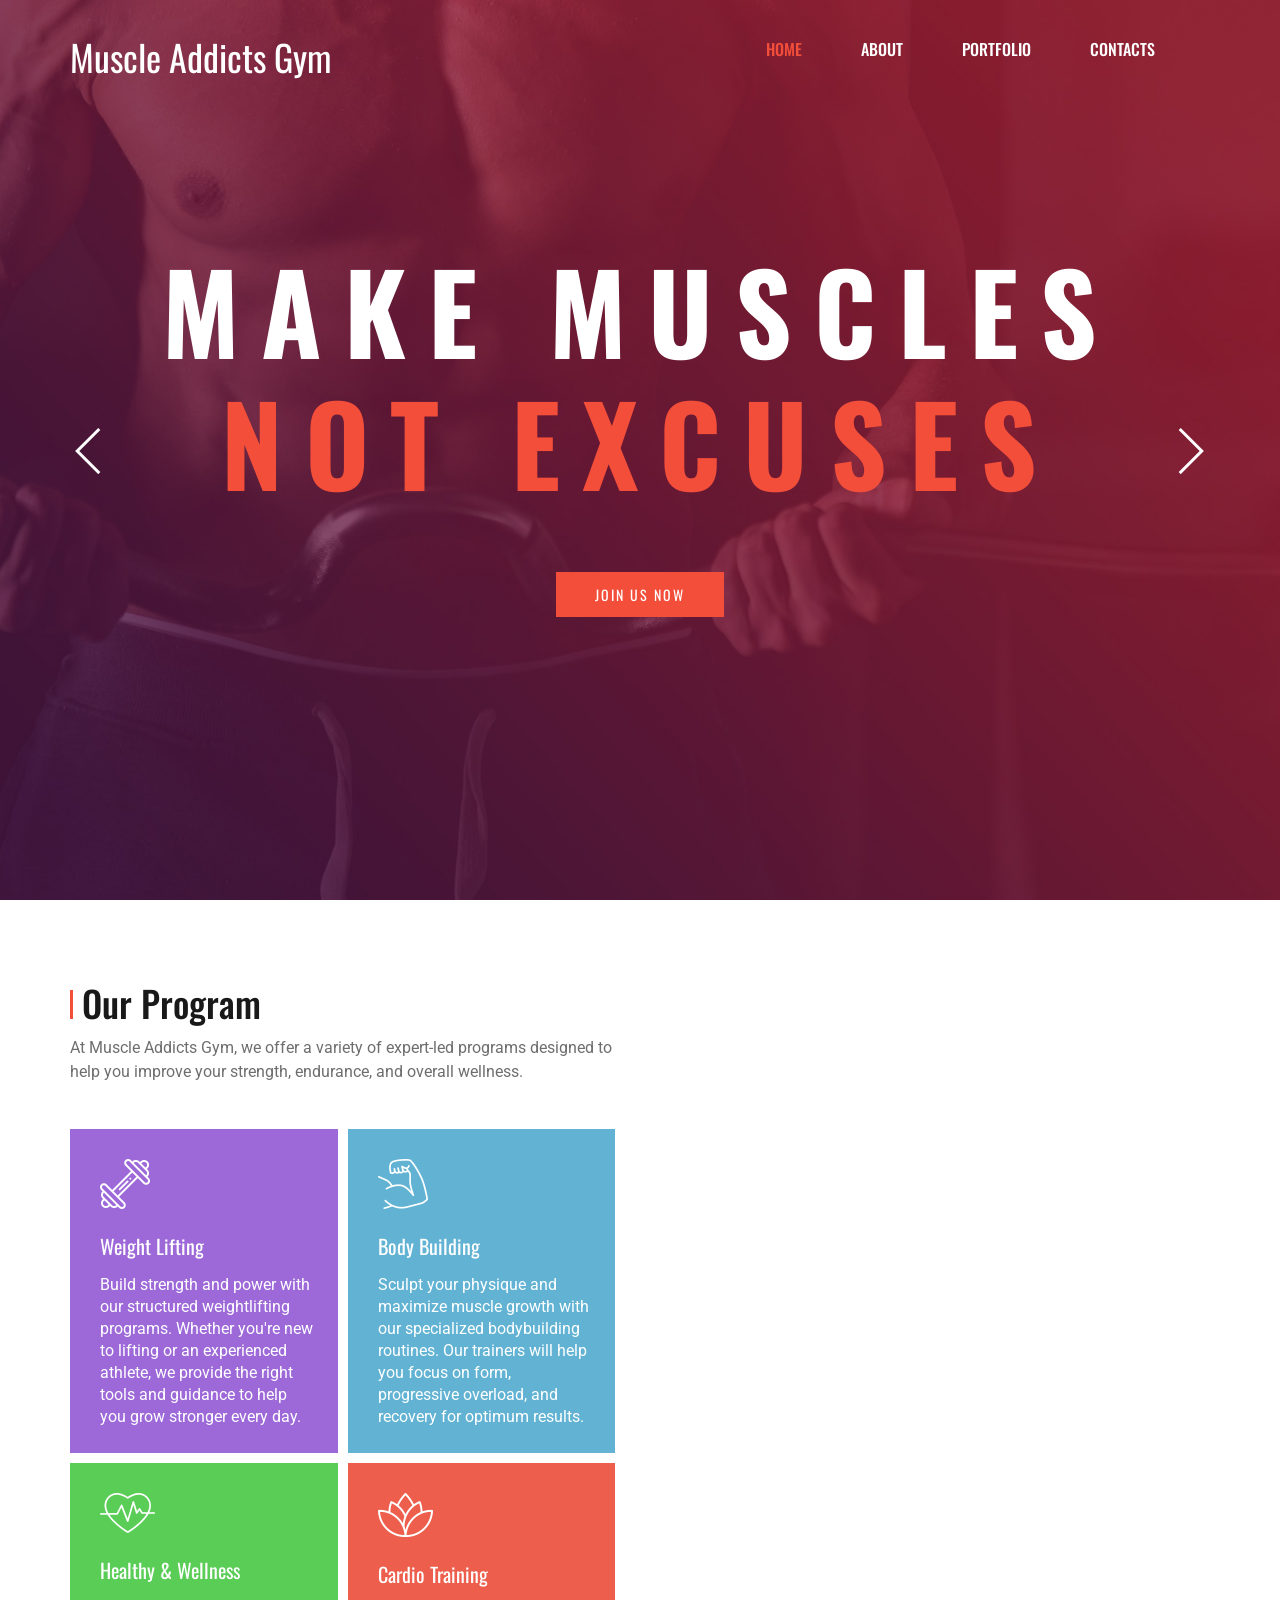
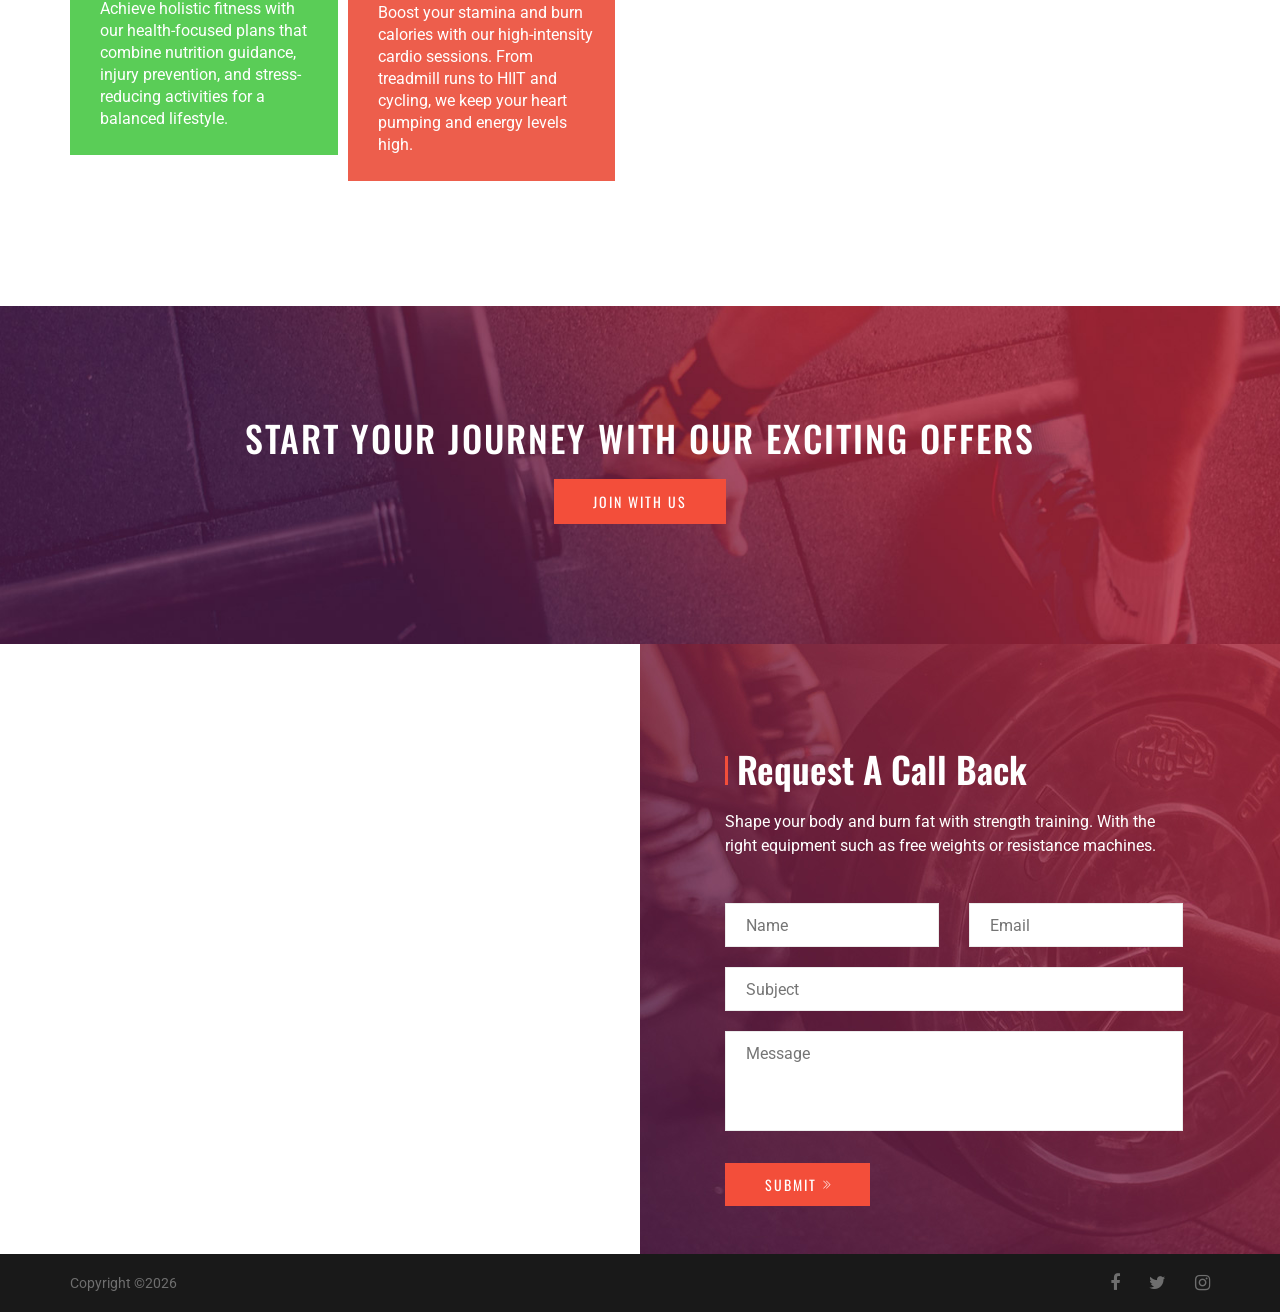
<file: index.html>
<!DOCTYPE html>
<html lang="zxx">

<head>
    <meta charset="UTF-8">
    <meta name="description" content="PONIGYM Template">
    <meta name="keywords" content="PONIGYM, unica, creative, html">
    <meta name="viewport" content="width=device-width, initial-scale=1.0">
    <meta http-equiv="X-UA-Compatible" content="ie=edge">
    <title>PONIGYM | Template</title>

    <!-- Google Font -->
    <link href="https://fonts.googleapis.com/css?family=Roboto:400,500,700&display=swap" rel="stylesheet">
    <link href="https://fonts.googleapis.com/css?family=Oswald:300,400,500,600,700&display=swap" rel="stylesheet">

    <!-- Css Styles -->
    <link rel="stylesheet" href="css/bootstrap.min.css" type="text/css">
    <link rel="stylesheet" href="css/font-awesome.min.css" type="text/css">
    <link rel="stylesheet" href="css/themify-icons.css" type="text/css">
    <link rel="stylesheet" href="css/owl.carousel.min.css" type="text/css">
    <link rel="stylesheet" href="css/magnific-popup.css" type="text/css">
    <link rel="stylesheet" href="css/slicknav.min.css" type="text/css">
    <link rel="stylesheet" href="css/style.css" type="text/css">
</head>

<body>
    <!-- Page Preloder -->
    <div id="preloder">
        <div class="loader"></div>
    </div>

    <!-- Header Section Begin -->
    <header class="header-section">
        <div class="container">
            <div class="logo">
                <a href="./index.html">
                    <!-- <img src="img/logo.png" alt=""> -->
                    <h2 class="logo-title" style="color: white;">Muscle Addicts Gym</h2>
                </a>
            </div>
            <div class="nav-menu">
                <nav class="mainmenu mobile-menu">
                    <ul>
                        <li class="active"><a href="./index.html">Home</a></li>
                        <li><a href="./about-us.html">About</a></li>
                        <!-- <li><a href="./schedule.html">Schedule</a></li> -->
                        <li><a href="./gallery.html">Portfolio</a></li>
                        <!-- <li><a href="./blog.html">Blog</a> -->
                            <!-- <ul class="dropdown">
                                <li><a href="blog-details.html">Blog Details</a></li>
                            </ul> -->
                        <!-- </li> -->
                        <li><a href="./contact.html">Contacts</a></li>
                    </ul>
                </nav>
                <!-- <div class="nav-right search-switch">
                    <i class="ti-search"></i>
                </div> -->
            </div>
            <div id="mobile-menu-wrap"></div>
        </div>
    </header>
    <!-- Header End -->

    <!-- Hero Section Begin -->
    <section class="hero-section">
        <div class="hero-items owl-carousel">
            <div class="single-hero-item set-bg" data-setbg="img/slider-bg-1.jpg">
                <div class="container">
                    <div class="hero-text">
                        <!-- <h4>Elite Personal Training Services</h4> -->
                         <h4></h4>
                         <!-- <h1 style="margin-top: 129px;">Make it <span>Shape</span></h1> -->
                       <h1 style="margin-top: 129px;">Make muscles<span> not excuses</span></h1>
                        <a href="#footer" class="primary-btn">Join Us Now</a>
                    </div>
                </div>
            </div>
            <div class="single-hero-item set-bg" data-setbg="img/slider-bg-2.jpg">
                <div class="container">
                    <div class="hero-text">
                        <h4></h4>
                        <h1 style="margin-top: 129px;">Sweat now shine later</h1>
                        <a href="#footer" class="primary-btn">Join Us Now</a>
                        <!-- <h4>Elite Personal Training Services</h4>
                        <h1>Make it <span>Shape</span></h1>
                        <a href="#" class="primary-btn">Join Us Now</a> -->
                       
                    
                    </div>
                </div>
            </div>
            <div style="padding-top: 45px !important;" class="single-hero-item set-bg" data-setbg="img/slider-bg-3.jpg">
                <div class="container">
                    <div class="hero-text">
                        <!-- <h4>Elite Personal Training Services</h4>
                        <h1>Make it <span>Shape</span></h1>
                        <a href="#" class="primary-btn">Join Us Now</a> -->
                        <h4></h4>
                        <h1 style="margin-top: 129px;">Train insane or remain the same.</span></h1>
                        <a href="#footer" class="primary-btn">Join Us Now</a>
                    </div>
                </div>
            </div>
        </div>
    </section>
    <!-- Hero Section End -->

    <!-- Services Section Begin -->
    <section class="services-section spad">
        <div class="container">
            <div class="row">
                <div class="col-lg-6">
                    <div class="section-title">
                        <h2>Our Program</h2>
                   <p>At Muscle Addicts Gym, we offer a variety of expert-led programs designed to help you improve your strength, endurance, and overall wellness.</p>
                    </div>
                    <div class="services-items">
                        <div class="single-service-item">
                            <img src="img/icon-1.png" alt="">
                            <h5>Weight Lifting</h5>
                          <p> Build strength and power with our structured weightlifting programs. Whether you're new to lifting or an experienced athlete, we provide the right tools and guidance to help you grow stronger every day.</p>
                            </p>
                        </div>
                        <div class="single-service-item color-1">
                            <img src="img/icon-2.png" alt="">
                            <h5>Body Building</h5>
                           <p> Sculpt your physique and maximize muscle growth with our specialized bodybuilding routines. Our trainers will help you focus on form, progressive overload, and recovery for optimum results.</p>
                        </div>
                        <div class="single-service-item color-2">
                            <img src="img/icon-3.png" alt="">
                            <h5>Healthy & Wellness</h5>
                           <p> Achieve holistic fitness with our health-focused plans that combine nutrition guidance, injury prevention, and stress-reducing activities for a balanced lifestyle.
                        </p></p>
                        </div>
                        <div class="single-service-item color-3">
                            <img src="img/icon-4.png" alt="">
                            <h5>Cardio Training</h5>
                          <p>Boost your stamina and burn calories with our high-intensity cardio sessions. From treadmill runs to HIIT and cycling, we keep your heart pumping and energy levels high.</p>
                        </div>
                    </div>
                </div>
                <!-- <div class="col-lg-5 offset-lg-1">
                    <div class="service-video set-bg" data-setbg="img/video-bg.jpg">
                        <div class="play-btn">
                            <a href="https://www.youtube.com/watch?v=SlPhMPnQ58k" class="service-video-popup"><i
                                    class="fa fa-play"></i></a>
                        </div>
                    </div>
                </div> -->
            </div>
        </div>
    </section>
    <!-- Services Section End -->

    <!-- Cta Section Begin -->
    <section class="cta-section set-bg spad" data-setbg="img/cta-bg.jpg">
        <div class="container">
            <div class="row">
                <div class="col-lg-12">
                    <h2>Start your Journey with our exciting offers</h2>
                    <!-- <p>Sed do eiusmod tempor incididunt ut labore et dolore magna aliqua.</p> -->
                    <a href="#" class="primary-btn">Join With Us</a>
                </div>
            </div>
        </div>
    </section>
    <!-- Cta Section End -->

    <!-- Class Section Begin-->
    <!-- <section class="class-section spad">
        <div class="container">
            <div class="row">
                <div class="col-lg-12">
                    <div class="row">
                        <div class="col-lg-6">
                            <div class="section-title">
                                <h2>Our Class</h2>
                                <p>Our fitness experts can help you discover new training techniques and exercises that
                                    offer a dynamic and efficient full-body workout.</p>
                            </div>
                        </div>
                        <div class="col-lg-6">
                            <a href="#" class="primary-btn">View All Schedule</a>
                        </div>
                    </div>
                    <div class="row">
                        <div class="col-lg-12">
                            <div class="class-item">
                                <div class="tab-content">
                                    <div class="tab-pane fade-in active" id="class-1" role="tabpanel">
                                        <div class="single-class-item">
                                            <div class="row">
                                                <div class="col-lg-6">
                                                    <img src="img/class/class-1.jpg" alt="">
                                                </div>
                                                <div class="col-lg-5 offset-lg-1">
                                                    <div class="class-text">
                                                        <h3>Body Building</h3>
                                                        <p>Body Building, the original LES MILLS barbell class, will
                                                            sculpt, tone and strengthen your entire body, fast! Focusing
                                                            on low weight loads and high repetition movements, you'll
                                                            burn fat, gain strength and quickly produce lean body muscle
                                                            conditioning. All the benefits of working with weighs in one
                                                            action packed, highly physical class. The world’s fastest
                                                            way to get in shape. Find your Lessmills Bodypump class
                                                            here.</p>
                                                        <a href="#" class="schedule-btn">View Schedule <i
                                                                class="fa fa-long-arrow-right"></i></a>
                                                    </div>
                                                </div>
                                            </div>
                                        </div>
                                    </div>
                                    <div class="tab-pane fade" id="class-2" role="tabpanel">
                                        <div class="single-class-item">
                                            <div class="row">
                                                <div class="col-lg-6">
                                                    <img src="img/class/class-1.jpg" alt="">
                                                </div>
                                                <div class="col-lg-5 offset-lg-1">
                                                    <div class="class-text">
                                                        <h3>Racing runing</h3>
                                                        <p>Body Building, the original LES MILLS barbell class, will
                                                            sculpt, tone and strengthen your entire body, fast! Focusing
                                                            on low weight loads and high repetition movements, you'll
                                                            burn fat, gain strength and quickly produce lean body muscle
                                                            conditioning. All the benefits of working with weighs in one
                                                            action packed, highly physical class. The world’s fastest
                                                            way to get in shape. Find your Lessmills Bodypump class
                                                            here.</p>
                                                        <a href="#" class="schedule-btn">View Schedule <i
                                                                class="fa fa-long-arrow-right"></i></a>
                                                    </div>
                                                </div>
                                            </div>
                                        </div>
                                    </div>
                                    <div class="tab-pane fade" id="class-3" role="tabpanel">
                                        <div class="single-class-item">
                                            <div class="row">
                                                <div class="col-lg-6">
                                                    <img src="img/class/class-1.jpg" alt="">
                                                </div>
                                                <div class="col-lg-5 offset-lg-1">
                                                    <div class="class-text">
                                                        <h3>Yoga Fitness</h3>
                                                        <p>Body Building, the original LES MILLS barbell class, will
                                                            sculpt, tone and strengthen your entire body, fast! Focusing
                                                            on low weight loads and high repetition movements, you'll
                                                            burn fat, gain strength and quickly produce lean body muscle
                                                            conditioning. All the benefits of working with weighs in one
                                                            action packed, highly physical class. The world’s fastest
                                                            way to get in shape. Find your Lessmills Bodypump class
                                                            here.</p>
                                                        <a href="#" class="schedule-btn">View Schedule <i
                                                                class="fa fa-long-arrow-right"></i></a>
                                                    </div>
                                                </div>
                                            </div>
                                        </div>
                                    </div>
                                    <div class="tab-pane fade" id="class-4" role="tabpanel">
                                        <div class="single-class-item">
                                            <div class="row">
                                                <div class="col-lg-6">
                                                    <img src="img/class/class-1.jpg" alt="">
                                                </div>
                                                <div class="col-lg-5 offset-lg-1">
                                                    <div class="class-text">
                                                        <h3>Kick boxing</h3>
                                                        <p>Body Building, the original LES MILLS barbell class, will
                                                            sculpt, tone and strengthen your entire body, fast! Focusing
                                                            on low weight loads and high repetition movements, you'll
                                                            burn fat, gain strength and quickly produce lean body muscle
                                                            conditioning. All the benefits of working with weighs in one
                                                            action packed, highly physical class. The world’s fastest
                                                            way to get in shape. Find your Lessmills Bodypump class
                                                            here.</p>
                                                        <a href="#" class="schedule-btn">View Schedule <i
                                                                class="fa fa-long-arrow-right"></i></a>
                                                    </div>
                                                </div>
                                            </div>
                                        </div>
                                    </div>
                                    <div class="tab-pane fade" id="class-5" role="tabpanel">
                                        <div class="single-class-item">
                                            <div class="row">
                                                <div class="col-lg-6">
                                                    <img src="img/class/class-1.jpg" alt="">
                                                </div>
                                                <div class="col-lg-5 offset-lg-1">
                                                    <div class="class-text">
                                                        <h3>Cardio workout</h3>
                                                        <p>Body Building, the original LES MILLS barbell class, will
                                                            sculpt, tone and strengthen your entire body, fast! Focusing
                                                            on low weight loads and high repetition movements, you'll
                                                            burn fat, gain strength and quickly produce lean body muscle
                                                            conditioning. All the benefits of working with weighs in one
                                                            action packed, highly physical class. The world’s fastest
                                                            way to get in shape. Find your Lessmills Bodypump class
                                                            here.</p>
                                                        <a href="#" class="schedule-btn">View Schedule <i
                                                                class="fa fa-long-arrow-right"></i></a>
                                                    </div>
                                                </div>
                                            </div>
                                        </div>
                                    </div>
                                    <div class="tab-pane fade" id="class-6" role="tabpanel">
                                        <div class="single-class-item">
                                            <div class="row">
                                                <div class="col-lg-6">
                                                    <img src="img/class/class-1.jpg" alt="">
                                                </div>
                                                <div class="col-lg-5 offset-lg-1">
                                                    <div class="class-text">
                                                        <h3>Martial Arts</h3>
                                                        <p>Body Building, the original LES MILLS barbell class, will
                                                            sculpt, tone and strengthen your entire body, fast! Focusing
                                                            on low weight loads and high repetition movements, you'll
                                                            burn fat, gain strength and quickly produce lean body muscle
                                                            conditioning. All the benefits of working with weighs in one
                                                            action packed, highly physical class. The world’s fastest
                                                            way to get in shape. Find your Lessmills Bodypump class
                                                            here.</p>
                                                        <a href="#" class="schedule-btn">View Schedule <i
                                                                class="fa fa-long-arrow-right"></i></a>
                                                    </div>
                                                </div>
                                            </div>
                                        </div>
                                    </div>
                                </div>
                            </div>
                        </div>
                    </div>
                    <div class="row">
                        <div class="col-lg-12">
                            <div class="class-author">
                                <ul class="nav" role="tablist">
                                    <li>
                                        <a data-toggle="tab" class="active" href="#class-1" role="tab">
                                            <div class="author-text">
                                                <img src="img/class/author-1.jpg" alt="">
                                                <h5>Body building</h5>
                                            </div>
                                        </a>
                                    </li>
                                    <li>
                                        <a data-toggle="tab" href="#class-2" role="tab">
                                            <div class="author-text">
                                                <img src="img/class/author-2.jpg" alt="">
                                                <h5>Racing runing</h5>
                                            </div>
                                        </a>
                                    </li>
                                    <li>
                                        <a data-toggle="tab" href="#class-3" role="tab">
                                            <div class="author-text">
                                                <img src="img/class/author-3.jpg" alt="">
                                                <h5>Yoga Fitness</h5>
                                            </div>
                                        </a>
                                    </li>
                                    <li>
                                        <a data-toggle="tab" href="#class-4" role="tab">
                                            <div class="author-text">
                                                <img src="img/class/author-4.jpg" alt="">
                                                <h5>Kick boxing</h5>
                                            </div>
                                        </a>
                                    </li>
                                    <li>
                                        <a data-toggle="tab" href="#class-5" role="tab">
                                            <div class="author-text">
                                                <img src="img/class/author-5.jpg" alt="">
                                                <h5>Cardio workout</h5>
                                            </div>
                                        </a>
                                    </li>
                                    <li>
                                        <a data-toggle="tab" href="#class-6" role="tab">
                                            <div class="author-text">
                                                <img src="img/class/author-6.jpg" alt="">
                                                <h5>Martial Arts</h5>
                                            </div>
                                        </a>
                                    </li>
                                </ul>
                            </div>
                        </div>
                    </div>
                </div>
            </div>
        </div>
    </section> -->
    <!-- Class Section End -->

    <!-- Trainer Table Schedule Section Begin -->
    <!-- <section class="trainer-schedule set-bg spad" data-setbg="img/trainer-bg.jpg">
        <div class="container">
            <div class="row">
                <div class="col-lg-12">
                    <div class="section-title">
                        <h2>Our Trainer</h2>
                        <p>Our fitness experts can help you discover new training techniques.</p>
                    </div>
                </div>
            </div>
            <div class="row">
                <div class="col-lg-12">
                    <div class="schedule-table">
                        <table>
                            <thead>
                                <tr>
                                    <th></th>
                                    <th>Monday</th>
                                    <th>Tuesday</th>
                                    <th>Wednesday</th>
                                    <th>Thursday</th>
                                    <th>Friday</th>
                                    <th>Saturday</th>
                                    <th>Sunday</th>
                                </tr>
                            </thead>
                            <tbody>
                                <tr>
                                    <td class="workout-time">10.00</td>
                                    <td class="gym">
                                        <h6>Gym</h6>
                                        <span>10.00 - 11.00</span>
                                        <div class="trainer-name">
                                            John Smith
                                        </div>
                                    </td>
                                    <td></td>
                                    <td class="yoga">
                                        <h6>Yoga</h6>
                                        <span>10.00 - 12.00</span>
                                        <div class="trainer-name">
                                            John Smith
                                        </div>
                                    </td>
                                    <td></td>
                                    <td class="body">
                                        <h6>Body</h6>
                                        <span>10.00 - 12.00</span>
                                        <div class="trainer-name">
                                            John Smith
                                        </div>
                                    </td>
                                    <td></td>
                                    <td class="cardio">
                                        <h6>Cardio</h6>
                                        <span>10.00 - 11.00</span>
                                        <div class="trainer-name">
                                            John Smith
                                        </div>
                                    </td>
                                </tr>
                                <tr>
                                    <td class="workout-time">14.00</td>
                                    <td></td>
                                    <td class="running">
                                        <h6>Running</h6>
                                        <span>14.00 - 16.00</span>
                                        <div class="trainer-name">
                                            John Smith
                                        </div>
                                    </td>
                                    <td></td>
                                    <td class="box">
                                        <h6>Box</h6>
                                        <span>14.00 - 15.00</span>
                                        <div class="trainer-name">
                                            John Smith
                                        </div>
                                    </td>
                                    <td></td>
                                    <td class="gym">
                                        <h6>Gym</h6>
                                        <span>14.00 - 16.00</span>
                                        <div class="trainer-name">
                                            John Smith
                                        </div>
                                    </td>
                                    <td></td>
                                </tr>
                                <tr>
                                    <td class="workout-time">16.00</td>
                                    <td class="cardio">
                                        <h6>Cardio</h6>
                                        <span>16.00 - 18.00</span>
                                        <div class="trainer-name">
                                            John Smith
                                        </div>
                                    </td>
                                    <td></td>
                                    <td class="gym">
                                        <h6>Gym</h6>
                                        <span>16.00 - 19.00</span>
                                        <div class="trainer-name">
                                            John Smith
                                        </div>
                                    </td>
                                    <td></td>
                                    <td class="yoga">
                                        <h6>Yoga</h6>
                                        <span>16.00 - 18.00</span>
                                        <div class="trainer-name">
                                            John Smith
                                        </div>
                                    </td>
                                    <td></td>
                                    <td class="gym">
                                        <h6>Gym</h6>
                                        <span>16.00 - 20.00</span>
                                        <div class="trainer-name">
                                            John Smith
                                        </div>
                                    </td>
                                </tr>
                                <tr>
                                    <td class="workout-time">18.00</td>
                                    <td class="box g">
                                        <h6>Box</h6>
                                        <span>18.00 - 22.00</span>
                                        <div class="trainer-name">
                                            John Smith
                                        </div>
                                    </td>
                                    <td class="body">
                                        <h6>Body</h6>
                                        <span>18.00 - 20.00</span>
                                        <div class="trainer-name">
                                            John Smith
                                        </div>
                                    </td>
                                    <td></td>
                                    <td class="crossfit">
                                        <h6>Crossfit</h6>
                                        <span>18.00 - 21.00</span>
                                        <div class="trainer-name">
                                            John Smith
                                        </div>
                                    </td>
                                    <td></td>
                                    <td class="cardio">
                                        <h6>Cardio</h6>
                                        <span>18.00 - 22.00</span>
                                        <div class="trainer-name">
                                            John Smith
                                        </div>
                                    </td>
                                    <td></td>
                                </tr>
                                <tr>
                                    <td class="workout-time">20.00</td>
                                    <td></td>
                                    <td class="gym">
                                        <h6>Gym</h6>
                                        <span>20.00 - 12.00</span>
                                        <div class="trainer-name">
                                            John Smith
                                        </div>
                                    </td>
                                    <td class="body">
                                        <h6>Body</h6>
                                        <span>20.00 - 21.00</span>
                                        <div class="trainer-name">
                                            John Smith
                                        </div>
                                    </td>
                                    <td></td>
                                    <td class="cardio">
                                        <h6>Cardio</h6>
                                        <span>20.00 - 22.00</span>
                                        <div class="trainer-name">
                                            John Smith
                                        </div>
                                    </td>
                                    <td></td>
                                    <td class="crossfit">
                                        <h6>Crossfit</h6>
                                        <span>20.00 - 21.00</span>
                                        <div class="trainer-name">
                                            John Smith
                                        </div>
                                    </td>
                                </tr>
                            </tbody>
                        </table>
                    </div>
                </div>
            </div>
        </div>
    </section> -->
    <!-- Trainer Table Schedule Section End -->

    <!-- Team Section Begin -->
    <!-- <section class="team-section spad">
        <div class="container">
            <div class="row">
                <div class="col-lg-12">
                    <div class="section-title">
                        <h2>Our Trainer</h2>
                        <p>Our fitness experts can help you discover new training techniques.</p>
                    </div>
                    <a href="#" class="primary-btn">View All <i class="ti-angle-double-right"></i></a>
                </div>
            </div>
            <div class="team-members">
                <div class="row m-0">
                    <div class="col-lg-4 order-lg-1 p-0">
                        <div class="member-pic first">
                            <img src="img/trainer-1.jpg" alt="">
                        </div>
                    </div>
                    <div class="col-lg-4 order-lg-2 p-0">
                        <div class="member-text">
                            <span>Gymer</span>
                            <h5>Martin Alex</h5>
                            <p>Body Building, the original LES MILLS barbell class, will sculpt, tone and strengthen
                                your entire body, fast!</p>
                            <div class="member-social">
                                <a href="#"><i class="ti-facebook"></i></a>
                                <a href="#"><i class="ti-twitter-alt"></i></a>
                                <a href="#"><i class="ti-pinterest"></i></a>
                                <a href="#"><i class="ti-vimeo-alt"></i></a>
                            </div>
                        </div>
                    </div>
                    <div class="col-lg-4 order-lg-3 p-0">
                        <div class="member-pic second">
                            <img src="img/trainer-2.jpg" alt="">
                        </div>
                    </div>
                    <div class="col-lg-4 order-lg-6 p-0">
                        <div class="member-text second">
                            <span>Body Building</span>
                            <h5>Martin Alex</h5>
                            <p>Body Building, the original LES MILLS barbell class, will sculpt, tone and strengthen
                                your entire body, fast!</p>
                            <div class="member-social">
                                <a href="#"><i class="ti-facebook"></i></a>
                                <a href="#"><i class="ti-twitter-alt"></i></a>
                                <a href="#"><i class="ti-pinterest"></i></a>
                                <a href="#"><i class="ti-vimeo-alt"></i></a>
                            </div>
                        </div>
                    </div>
                    <div class="col-lg-4 order-lg-5 p-0">
                        <div class="member-pic third">
                            <img src="img/trainer-3.jpg" alt="">
                        </div>
                    </div>
                    <div class="col-lg-4 order-lg-4 p-0">
                        <div class="member-text third">
                            <span>Yoga</span>
                            <h5>Martin Alex</h5>
                            <p>Body Building, the original LES MILLS barbell class, will sculpt, tone and strengthen
                                your entire body, fast!</p>
                            <div class="member-social">
                                <a href="#"><i class="ti-facebook"></i></a>
                                <a href="#"><i class="ti-twitter-alt"></i></a>
                                <a href="#"><i class="ti-pinterest"></i></a>
                                <a href="#"><i class="ti-vimeo-alt"></i></a>
                            </div>
                        </div>
                    </div>
                </div>
            </div>
        </div>
    </section> -->
    <!-- Team Section End -->

    <!-- Latest News Section Begin -->
    <!-- <section class="latest-news-section spad">
        <div class="container">
            <div class="row">
                <div class="col-lg-12">
                    <div class="section-title">
                        <h2>Latest News</h2>
                        <p>A range of services adapted to your needs</p>
                    </div>
                </div>
            </div>
            <div class="row">
                <div class="col-lg-4">
                    <div class="latest-items">
                        <div class="latest-pic">
                            <img src="img/latest-1.jpg" alt="">
                        </div>
                        <div class="latest-text">
                            <div class="latest-tag">
                                <div class="tag-clock">
                                    <i class="fa fa-clock-o"></i>
                                    Dec 11, 2018
                                </div>
                                <div class="tag-comments">
                                    <i class="fa fa-comments-o"></i>
                                    6 Comments
                                </div>
                            </div>
                            <h5><a href="blog-details.html">The Greatist Team's Favorite Leggings With Pockets</a></h5>
                        </div>
                    </div>
                </div>
                <div class="col-lg-4">
                    <div class="latest-items">
                        <div class="latest-pic">
                            <img src="img/latest-2.jpg" alt="">
                        </div>
                        <div class="latest-text">
                            <div class="latest-tag">
                                <div class="tag-clock">
                                    <i class="fa fa-clock-o"></i>
                                    Dec 19, 2018
                                </div>
                                <div class="tag-comments">
                                    <i class="fa fa-comments-o"></i>
                                    6 Comments
                                </div>
                            </div>
                            <h5><a href="blog-details.html">Everything You Need to Know Before Your First Indoor Cycling Class</a></h5>
                        </div>
                    </div>
                </div>
                <div class="col-lg-4">
                    <div class="latest-items">
                        <div class="latest-pic">
                            <img src="img/latest-3.jpg" alt="">
                        </div>
                        <div class="latest-text">
                            <div class="latest-tag">
                                <div class="tag-clock">
                                    <i class="fa fa-clock-o"></i>
                                    Dec 23, 2018
                                </div>
                                <div class="tag-comments">
                                    <i class="fa fa-comments-o"></i>
                                    6 Comments
                                </div>
                            </div>
                            <h5><a href="blog-details.html">Run Your Best Race Ever with These 5 Tips for the Perfect Taper</a></h5>
                        </div>
                    </div>
                </div>
            </div>
        </div>
    </section> -->
    <!-- Latest News Section End -->

    <!-- Footer Section Begin -->
    <footer id="footer" class="footer-section">
        <div class="container-fluid">
            <div class="row">
                <div class="col-lg-6">
                    <!-- <div class="map-location">
                        <iframe src="https://www.google.com/maps/embed?pb=!1m18!1m12!1m3!1d33245.297803635964!2d-73.76987401620775!3d40.704774398815005!2m3!1f0!2f0!3f0!3m2!1i1024!2i768!4f13.1!3m3!1m2!1s0x89c24fa5d33f083b%3A0xc80b8f06e177fe62!2sNew%20York%2C%20NY%2C%20USA!5e0!3m2!1sen!2sbd!4v1575866843291!5m2!1sen!2sbd" style="border:0;" allowfullscreen=""></iframe>
                        <div class="map-widget">
                            <i class="fa fa-map-marker"></i>
                            <div class="map-address">
                                <img src="img/map-location.jpg" alt="">
                                <ul class="map-text">
                                    <li><span>Address:</span> Iris Watson, Box 283, NY</li>
                                    <li><span>Phone:</span> 12-456-791</li>
                                </ul>
                            </div>
                        </div>
                    </div> -->
                </div>
                <div class="col-lg-6">
                    <div class="footer-form set-bg" data-setbg="img/contact-form-bg.jpg">
                        <div class="row">
                            <div class="col-lg-10">
                                <div style="    margin-top: 7%;" class="section-title">
                                    <h2>Request A Call Back</h2>
                                    <p>Shape your body and burn fat with strength training. With the right equipment
                                        such as free weights or resistance machines.</p>
                                </div>
                                <form action="#">
                                    <div class="row">
                                        <div class="col-lg-6">
                                            <input type="text" placeholder="Name">
                                        </div>
                                        <div class="col-lg-6">
                                            <input type="text" placeholder="Email">
                                        </div>
                                        <div class="col-lg-12">
                                            <input type="text" placeholder="Subject">
                                            <textarea placeholder="Message"></textarea>
                                            <button type="submit">Submit <i class="ti-angle-double-right"></i></button>
                                        </div>
                                    </div>
                                </form>
                            </div>
                        </div>
                    </div>
                </div>
            </div>
        </div>
        <div class="register">
            <div class="container">
                <div class="row">
                    <div class="col-lg-12">
                        <div class="copyright">
                            <!-- Link back to Colorlib can't be removed. Template is licensed under CC BY 3.0. -->
Copyright &copy;<script>document.write(new Date().getFullYear());</script> </a>
<!-- Link back to Colorlib can't be removed. Template is licensed under CC BY 3.0. -->
                        </div>
                        <!-- <div class="footer-widget">
                            <ul>
                                <li>Privacy Policy</li>
                                <li>Terms Of Service</li>
                                <li>Careers</li>
                            </ul>
                        </div> -->
                        <div class="footer-links">
                            <a href="#"><i class="fa fa-facebook"></i></a>
                            <a href="#"><i class="fa fa-twitter"></i></a>
                            <a href="#"><i class="fa fa-instagram"></i></a>
                        </div>
                    </div>
                </div>
            </div>
        </div>
    </footer>
    <!-- Footer Section End -->

    <!-- Search model Begin -->
    <div class="search-model">
        <div class="h-100 d-flex align-items-center justify-content-center">
            <div class="search-close-switch">+</div>
            <form class="search-model-form">
                <input type="text" id="search-input" placeholder="Search here.....">
            </form>
        </div>
    </div>
    <!-- Search model end -->

    <!-- Js Plugins -->
    <script src="js/jquery-3.3.1.min.js"></script>
    <script src="js/bootstrap.min.js"></script>
    <script src="js/jquery.magnific-popup.min.js"></script>
    <script src="js/mixitup.min.js"></script>
    <script src="js/jquery.slicknav.js"></script>
    <script src="js/owl.carousel.min.js"></script>
    <script src="js/main.js"></script>
</body>

</html>
</file>
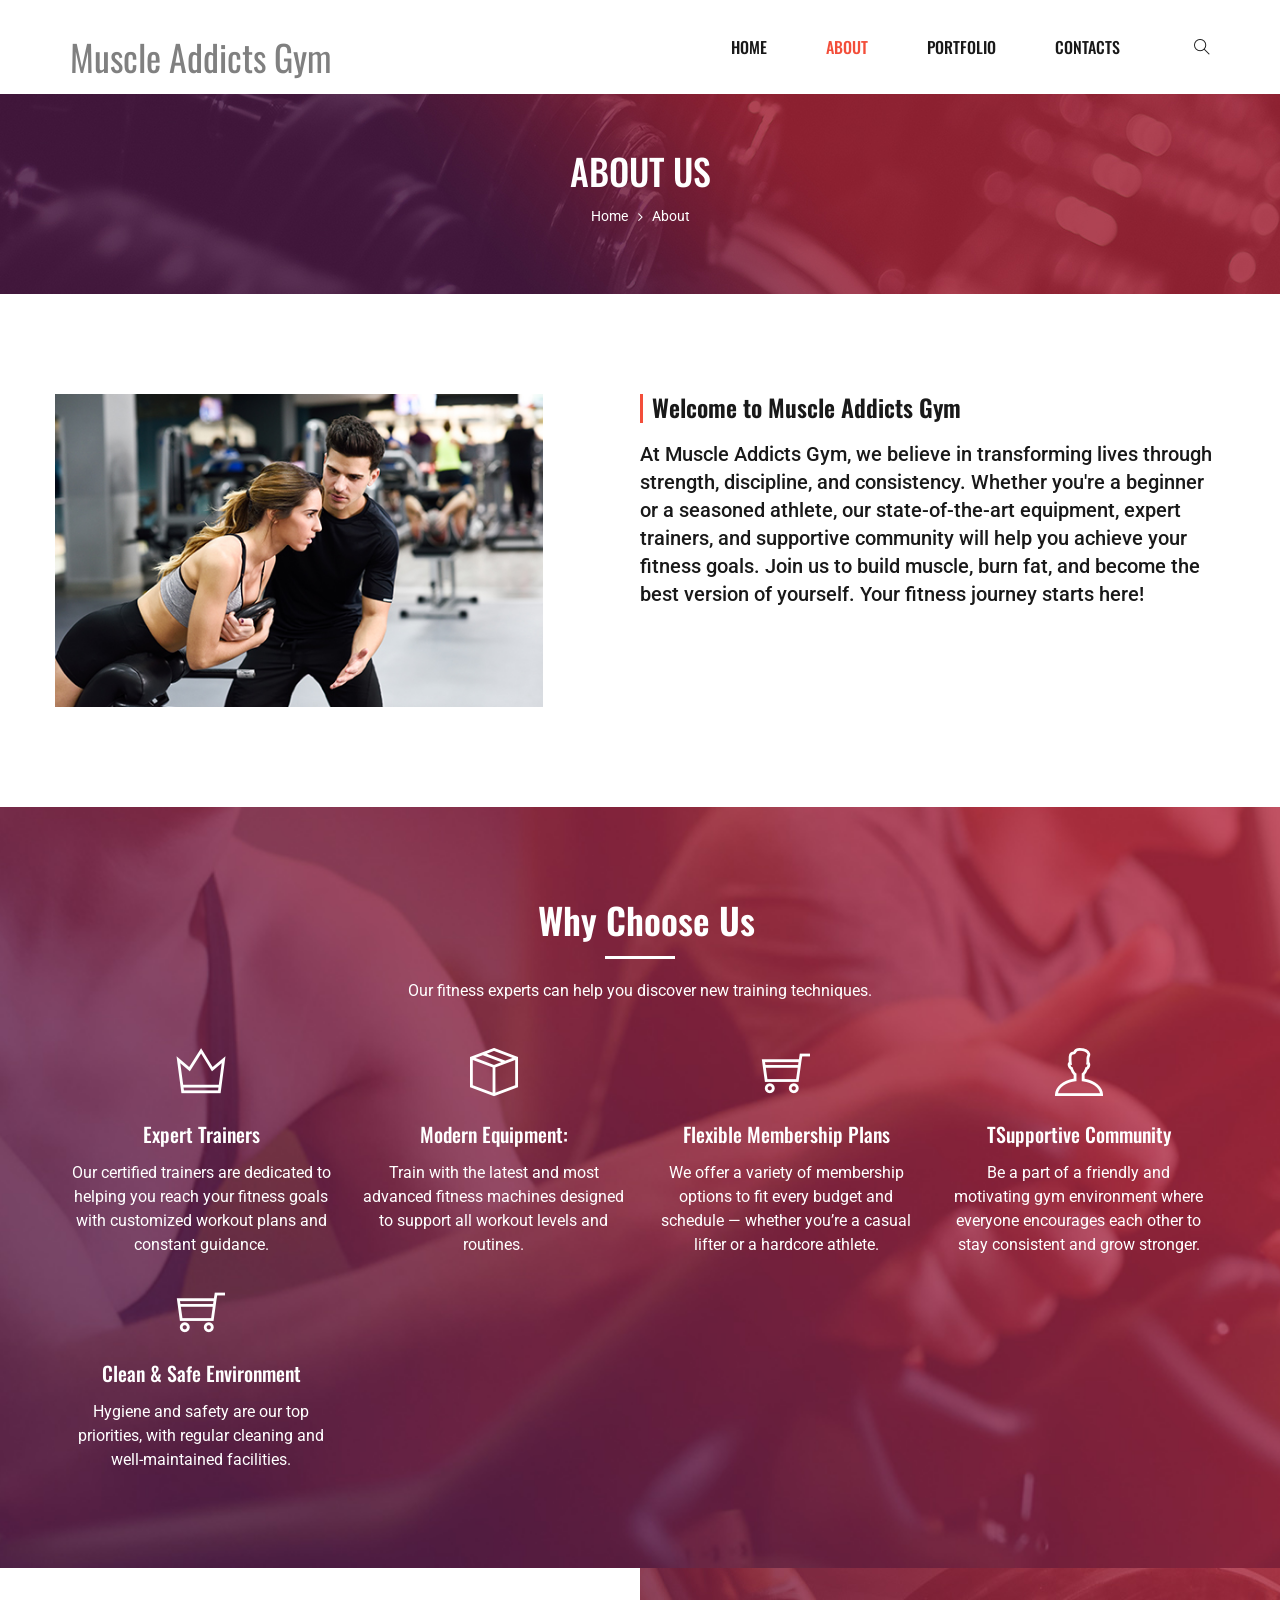
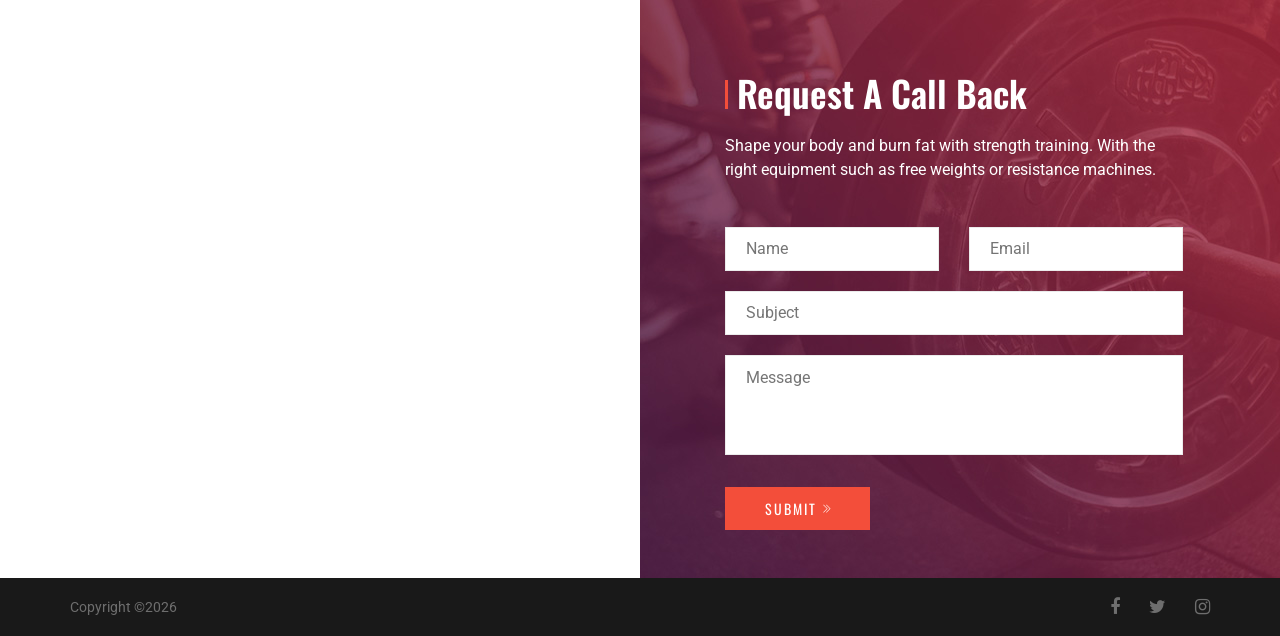
<file: about-us.html>
<!DOCTYPE html>
<html lang="zxx">

<head>
    <meta charset="UTF-8">
    <meta name="description" content="PONIGYM Template">
    <meta name="keywords" content="PONIGYM, unica, creative, html">
    <meta name="viewport" content="width=device-width, initial-scale=1.0">
    <meta http-equiv="X-UA-Compatible" content="ie=edge">
    <title>PONIGYM | Template</title>

    <!-- Google Font -->
    <link href="https://fonts.googleapis.com/css?family=Roboto:400,500,700&display=swap" rel="stylesheet">
    <link href="https://fonts.googleapis.com/css?family=Oswald:300,400,500,600,700&display=swap" rel="stylesheet">

    <!-- Css Styles -->
    <link rel="stylesheet" href="css/bootstrap.min.css" type="text/css">
    <link rel="stylesheet" href="css/font-awesome.min.css" type="text/css">
    <link rel="stylesheet" href="css/themify-icons.css" type="text/css">
    <link rel="stylesheet" href="css/owl.carousel.min.css" type="text/css">
    <link rel="stylesheet" href="css/magnific-popup.css" type="text/css">
    <link rel="stylesheet" href="css/slicknav.min.css" type="text/css">
    <link rel="stylesheet" href="css/style.css" type="text/css">
</head>

<body>
    <!-- Page Preloder -->
    <div id="preloder">
        <div class="loader"></div>
    </div>

    <!-- Header Section Begin -->
    <header class="header-section header-normal">
        <div class="container">
            <div class="logo">
                <a href="./index.html">
                    <h2 class="logo-title" style="color: gray;">Muscle Addicts Gym</h2>
                </a>
            </div>
            <div class="nav-menu">
                <nav class="mainmenu mobile-menu">
                    <ul>
                        <li><a href="./index.html">Home</a></li>
                        <li class="active"><a href="./about-us.html">About</a></li>
                        <!-- <li><a href="./schedule.html">Schedule</a></li> -->
                        <li><a href="./gallery.html">Portfolio</a></li>
                        <!-- <li><a href="./blog.html">Blog</a>
                            <ul class="dropdown">
                                <li><a href="blog-details.html">Blog Details</a></li>
                            </ul>
                        </li> -->
                        <li><a href="./contact.html">Contacts</a></li>
                    </ul>
                </nav>
                <div class="nav-right search-switch">
                    <i class="ti-search"></i>
                </div>
            </div>
            <div id="mobile-menu-wrap"></div>
        </div>
    </header>
    <!-- Header End -->

    <!-- Site Breadcrumb Begin -->
    <section class="breadcrumb-section set-bg" data-setbg="img/about-breadcrumb-bg.jpg">
        <div class="container">
            <div class="row">
                <div class="col-lg-12">
                    <div class="site-text">
                        <h2>About Us</h2>
                        <div class="site-breadcrumb">
                            <a href="./home.html" class="sb-item">Home</a>
                            <span class="sb-item">About</span>
                        </div>
                    </div>
                </div>
            </div>
        </div>
    </section>
    <!-- Site Breadcrumb End -->

    <!-- About Us Secion Begin -->
    <section class="about-us-section spad">
        <div class="container">
            <div class="row">
                <div class="col-lg-5">
                    <div class="about-pic">
                        <img src="img/about-us.jpg" alt="">
                    </div>
                </div>
                <div class="col-lg-6 offset-lg-1">
                    <div class="about-text">
                        <div class="section-title">
                            <h2 style="    font-size: x-large;
">Welcome to Muscle Addicts Gym</h2>
                            <p>
                                At Muscle Addicts Gym, we believe in transforming lives through strength, discipline, and consistency. 
                                Whether you're a beginner or a seasoned athlete, our state-of-the-art equipment, expert trainers, and supportive community 
                                will help you achieve your fitness goals. Join us to build muscle, burn fat, and become the best version of yourself. 
                                Your fitness journey starts here!
                              </p>
                              
                        </div>
                        <!-- <p>Our fitness experts can help you discover new training techniques. Lorem ipsum dolor sit
                            amet, consectetur adipisicing elit, sed do eiusmod tempor incididunt ut labore et dolore
                            magna aliqua. Ut enim ad minim veniam, quis nostrud exercitation ullamco laboris nisi ut
                            aliquip ex ea commodo consequat. Duis aute irure dolor in reprehenderit in voluptate velit
                            esse cillum dolore eu fugiat nulla pariatur. Excepteur sint occaecat cupidatat non proident,
                            sunt in culpa qui officia deserunt mollit anim id est laborum.</p> -->
                    </div>
                </div>
            </div>
        </div>
    </section>
    <!-- About Us Secion End -->

    <!-- Why Chose Us Section Begin -->
    <section class="choseus-section set-bg spad" data-setbg="img/chose-us-bg.jpg">
        <div class="container">
            <div class="row">
                <div class="col-lg-12">
                    <div class="section-title">
                        <h2>Why Choose Us</h2>
                        <p>Our fitness experts can help you discover new training techniques.</p>
                    </div>
                </div>
            </div>
            <div class="chose-items">
                <div class="row">
                    <div class="col-lg-3 col-sm-6">
                        <div class="ci-item">
                            <i class="ti-crown"></i>
                            <h5>Expert Trainers</h5>
                            <p>Our certified trainers are dedicated to helping you reach your fitness goals with customized workout plans and constant guidance.</p>
                        </div>
                    </div>
                    <div class="col-lg-3 col-sm-6">
                        <div class="ci-item">
                            <i class="ti-package"></i>
                            <h5>Modern Equipment:</h5>
                            <p>Train with the latest and most advanced fitness machines designed to support all workout levels and routines.</p>
                        </div>
                    </div>
                    <div class="col-lg-3 col-sm-6">
                        <div class="ci-item">
                            <i class="ti-shopping-cart"></i>
                            <h5>Flexible Membership Plans</h5>
                           <p> We offer a variety of membership options to fit every budget and schedule — whether you’re a casual lifter or a hardcore athlete.</p>
                        </div>
                    </div>
                    <div class="col-lg-3 col-sm-6">
                        <div class="ci-item">
                            <i class="ti-user"></i>
                            <h5>TSupportive Community</h5>
                           <p>Be a part of a friendly and motivating gym environment where everyone encourages each other to stay consistent and grow stronger.</p>
                        </div>
                    </div>
                    <div class="col-lg-3 col-sm-6">
                        <div class="ci-item">
                            <i class="ti-shopping-cart"></i>
                            <h5>Clean & Safe Environment</h5>
                            <p>Hygiene and safety are our top priorities, with regular cleaning and well-maintained facilities.</p>
                        </div>
                    </div>
                </div>
            </div>
        </div>
    </section>
    <!-- Why Chose Us Section End -->

    <!-- About Page Trainer Section Begin -->
    <!-- <section class="about-page-trainer spad">
        <div class="container">
            <div class="row">
                <div class="col-lg-12">
                    <div class="col-lg-12">
                        <div class="section-title">
                            <h2>Our Trainer</h2>
                            <p>Our fitness experts can help you discover new training techniques.</p>
                        </div>
                    </div>
                </div>
            </div>
            <div class="row">
                <div class="col-lg-3 col-sm-6">
                    <div class="single-trainer-item">
                        <div class="trainer-pic">
                            <img src="img/trainer/trainer-1.jpg" alt="">
                        </div>
                        <div class="trainer-text">
                            <h5>Noah Leonard</h5>
                            <span>Gymer</span>
                            <div class="trainer-social">
                                <a href="#"><i class="fa fa-facebook"></i></a>
                                <a href="#"><i class="fa fa-twitter"></i></a>
                                <a href="#"><i class="fa fa-instagram"></i></a>
                            </div>
                        </div>
                    </div>
                </div>
                <div class="col-lg-3 col-sm-6">
                    <div class="single-trainer-item">
                        <div class="trainer-pic">
                            <img src="img/trainer/trainer-2.jpg" alt="">
                        </div>
                        <div class="trainer-text">
                            <h5>Noah Leonard</h5>
                            <span>Gymer</span>
                            <div class="trainer-social">
                                <a href="#"><i class="fa fa-facebook"></i></a>
                                <a href="#"><i class="fa fa-twitter"></i></a>
                                <a href="#"><i class="fa fa-instagram"></i></a>
                            </div>
                        </div>
                    </div>
                </div>
                <div class="col-lg-3 col-sm-6">
                    <div class="single-trainer-item">
                        <div class="trainer-pic">
                            <img src="img/trainer/trainer-3.jpg" alt="">
                        </div>
                        <div class="trainer-text">
                            <h5>Noah Leonard</h5>
                            <span>Gymer</span>
                            <div class="trainer-social">
                                <a href="#"><i class="fa fa-facebook"></i></a>
                                <a href="#"><i class="fa fa-twitter"></i></a>
                                <a href="#"><i class="fa fa-instagram"></i></a>
                            </div>
                        </div>
                    </div>
                </div>
                <div class="col-lg-3 col-sm-6">
                    <div class="single-trainer-item">
                        <div class="trainer-pic">
                            <img src="img/trainer/trainer-4.jpg" alt="">
                        </div>
                        <div class="trainer-text">
                            <h5>Noah Leonard</h5>
                            <span>Gymer</span>
                            <div class="trainer-social">
                                <a href="#"><i class="fa fa-facebook"></i></a>
                                <a href="#"><i class="fa fa-twitter"></i></a>
                                <a href="#"><i class="fa fa-instagram"></i></a>
                            </div>
                        </div>
                    </div>
                </div>
            </div>
        </div>
    </section> -->
    <!-- About Page Trainer Section End -->

    <!-- Footer Section Begin -->
    <footer id="footer" class="footer-section">
        <div class="container-fluid">
            <div class="row">
                <div class="col-lg-6">
                    <!-- <div class="map-location">
                        <iframe src="https://www.google.com/maps/embed?pb=!1m18!1m12!1m3!1d33245.297803635964!2d-73.76987401620775!3d40.704774398815005!2m3!1f0!2f0!3f0!3m2!1i1024!2i768!4f13.1!3m3!1m2!1s0x89c24fa5d33f083b%3A0xc80b8f06e177fe62!2sNew%20York%2C%20NY%2C%20USA!5e0!3m2!1sen!2sbd!4v1575866843291!5m2!1sen!2sbd" style="border:0;" allowfullscreen=""></iframe>
                        <div class="map-widget">
                            <i class="fa fa-map-marker"></i>
                            <div class="map-address">
                                <img src="img/map-location.jpg" alt="">
                                <ul class="map-text">
                                    <li><span>Address:</span> Iris Watson, Box 283, NY</li>
                                    <li><span>Phone:</span> 12-456-791</li>
                                </ul>
                            </div>
                        </div>
                    </div> -->
                </div>
                <div class="col-lg-6">
                    <div class="footer-form set-bg" data-setbg="img/contact-form-bg.jpg">
                        <div class="row">
                            <div class="col-lg-10">
                                <div style="    margin-top: 7%;" class="section-title">
                                    <h2>Request A Call Back</h2>
                                    <p>Shape your body and burn fat with strength training. With the right equipment
                                        such as free weights or resistance machines.</p>
                                </div>
                                <form action="#">
                                    <div class="row">
                                        <div class="col-lg-6">
                                            <input type="text" placeholder="Name">
                                        </div>
                                        <div class="col-lg-6">
                                            <input type="text" placeholder="Email">
                                        </div>
                                        <div class="col-lg-12">
                                            <input type="text" placeholder="Subject">
                                            <textarea placeholder="Message"></textarea>
                                            <button type="submit">Submit <i class="ti-angle-double-right"></i></button>
                                        </div>
                                    </div>
                                </form>
                            </div>
                        </div>
                    </div>
                </div>
            </div>
        </div>
        <div class="register">
            <div class="container">
                <div class="row">
                    <div class="col-lg-12">
                        <div class="copyright">
                            <!-- Link back to Colorlib can't be removed. Template is licensed under CC BY 3.0. -->
Copyright &copy;<script>document.write(new Date().getFullYear());</script> </a>
<!-- Link back to Colorlib can't be removed. Template is licensed under CC BY 3.0. -->
                        </div>
                        <!-- <div class="footer-widget">
                            <ul>
                                <li>Privacy Policy</li>
                                <li>Terms Of Service</li>
                                <li>Careers</li>
                            </ul>
                        </div> -->
                        <div class="footer-links">
                            <a href="#"><i class="fa fa-facebook"></i></a>
                            <a href="#"><i class="fa fa-twitter"></i></a>
                            <a href="#"><i class="fa fa-instagram"></i></a>
                        </div>
                    </div>
                </div>
            </div>
        </div>
    </footer>
    <!-- Footer Section End -->

    <!-- Search model Begin -->
	<div class="search-model">
        <div class="h-100 d-flex align-items-center justify-content-center">
            <div class="search-close-switch">+</div>
            <form class="search-model-form">
                <input type="text" id="search-input" placeholder="Search here.....">
            </form>
        </div>
    </div>
    <!-- Search model end -->

    <!-- Js Plugins -->
    <script src="js/jquery-3.3.1.min.js"></script>
    <script src="js/bootstrap.min.js"></script>
    <script src="js/jquery.magnific-popup.min.js"></script>
    <script src="js/mixitup.min.js"></script>
    <script src="js/jquery.slicknav.js"></script>
    <script src="js/owl.carousel.min.js"></script>
    <script src="js/main.js"></script>
</body>

</html>
</file>
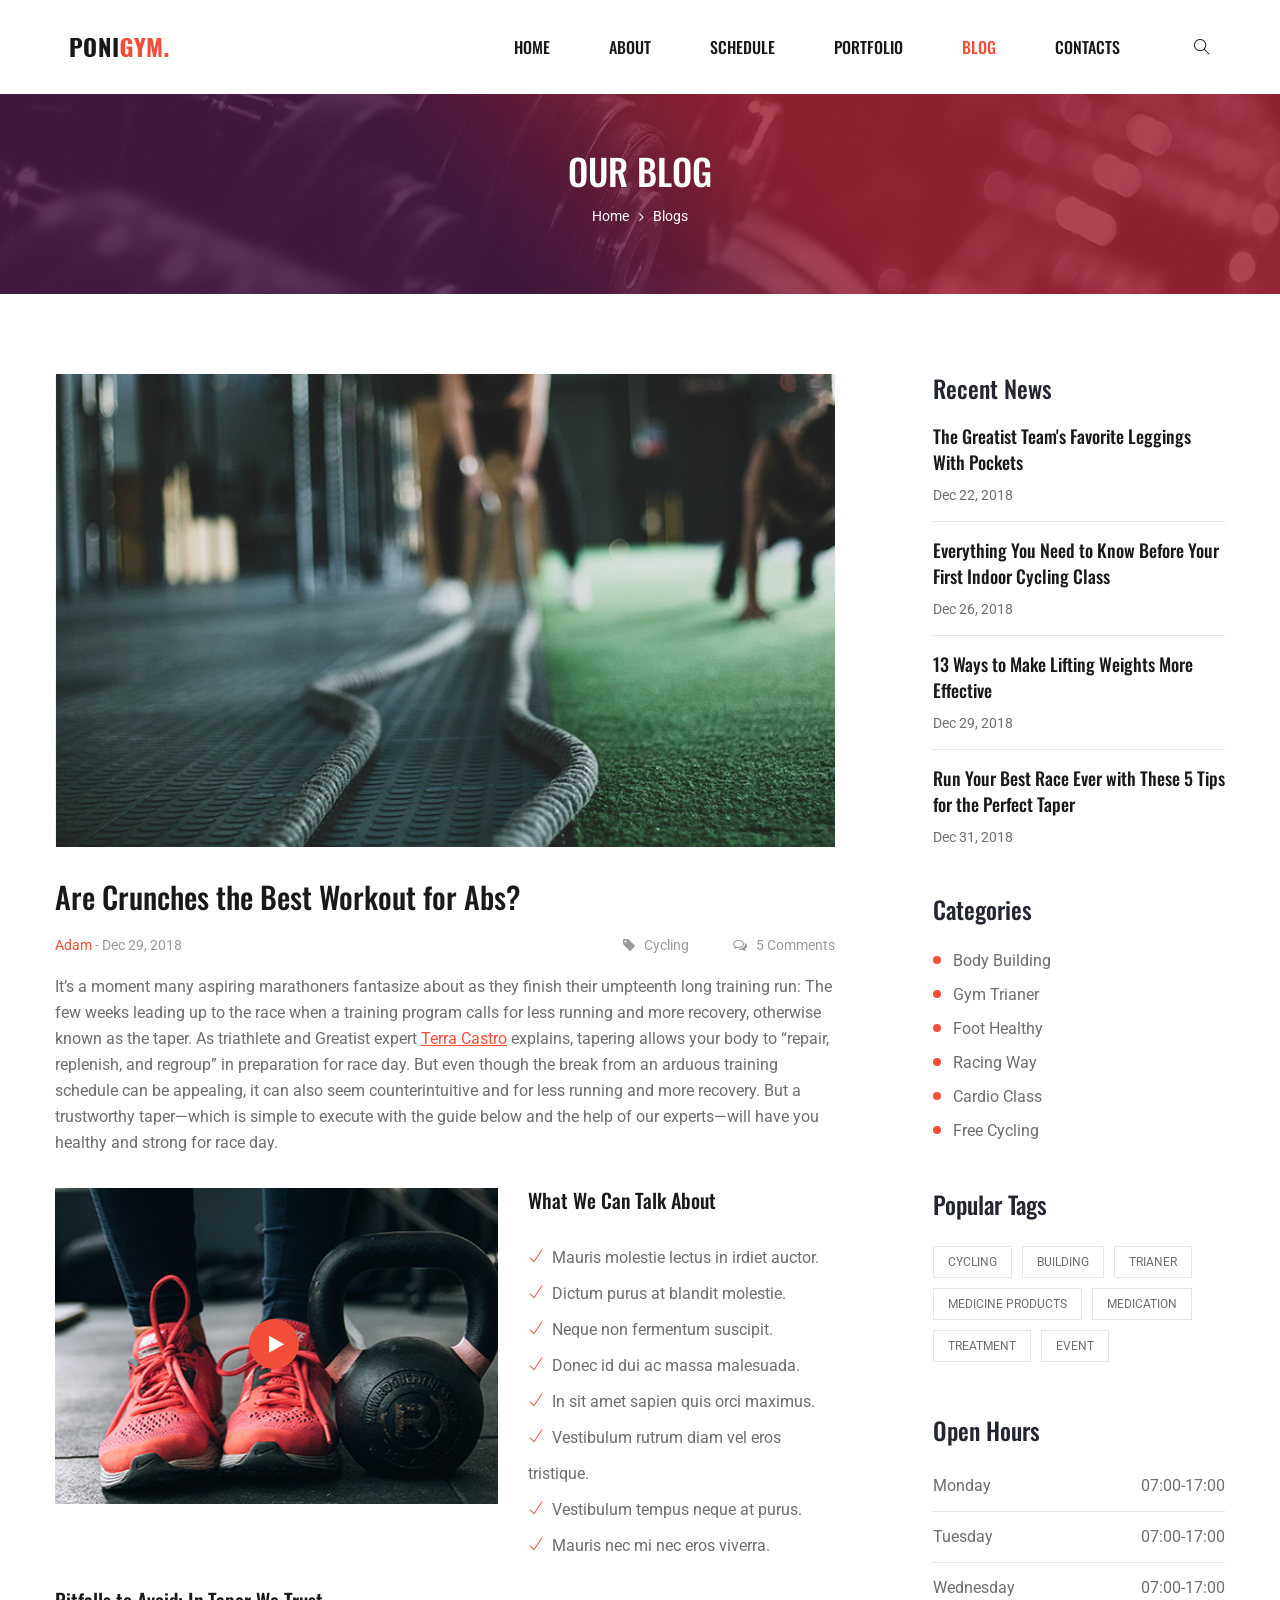
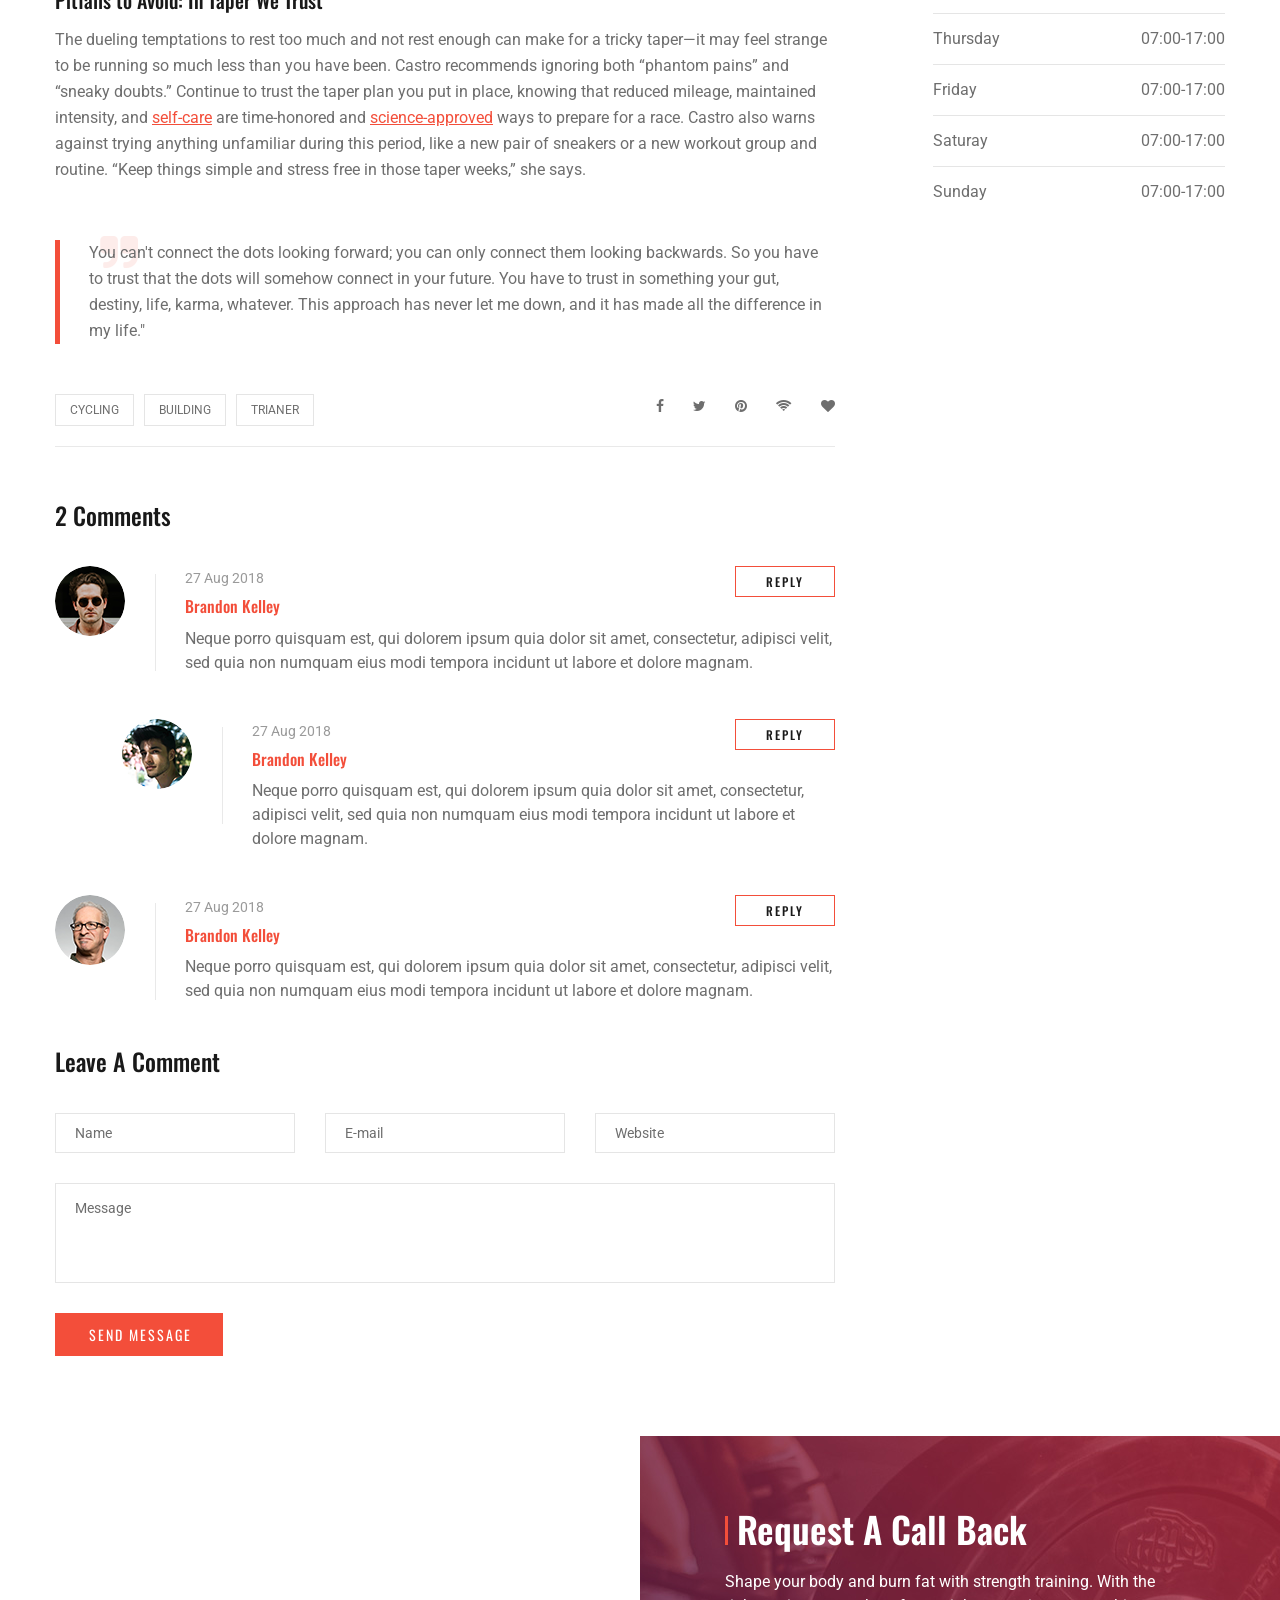
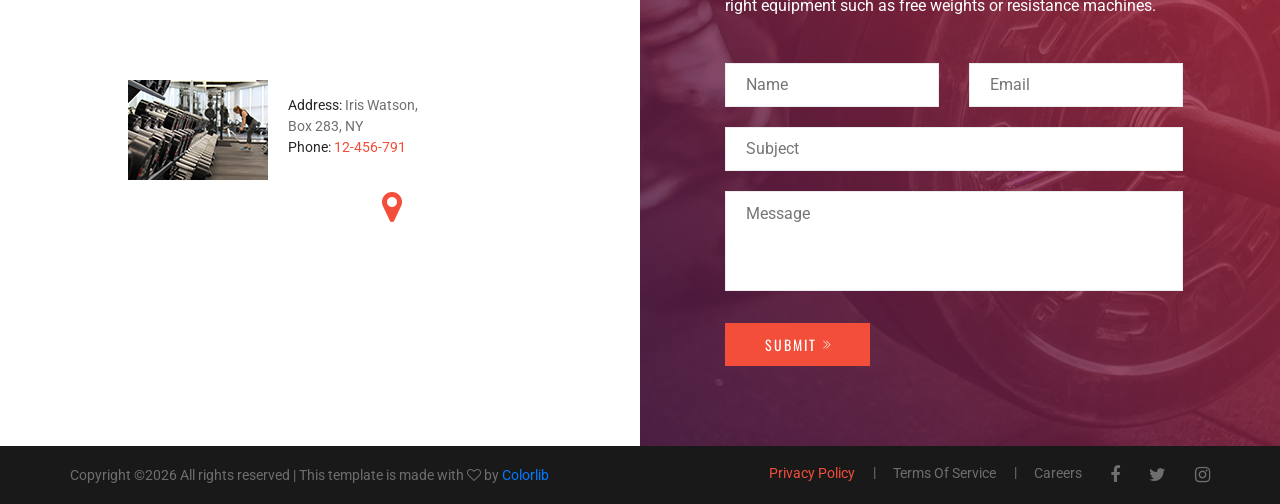
<file: blog-details.html>
<!DOCTYPE html>
<html lang="zxx">

<head>
    <meta charset="UTF-8">
    <meta name="description" content="PONIGYM Template">
    <meta name="keywords" content="PONIGYM, unica, creative, html">
    <meta name="viewport" content="width=device-width, initial-scale=1.0">
    <meta http-equiv="X-UA-Compatible" content="ie=edge">
    <title>PONIGYM | Template</title>

    <!-- Google Font -->
    <link href="https://fonts.googleapis.com/css?family=Roboto:400,500,700&display=swap" rel="stylesheet">
    <link href="https://fonts.googleapis.com/css?family=Oswald:300,400,500,600,700&display=swap" rel="stylesheet">

    <!-- Css Styles -->
    <link rel="stylesheet" href="css/bootstrap.min.css" type="text/css">
    <link rel="stylesheet" href="css/font-awesome.min.css" type="text/css">
    <link rel="stylesheet" href="css/themify-icons.css" type="text/css">
    <link rel="stylesheet" href="css/owl.carousel.min.css" type="text/css">
    <link rel="stylesheet" href="css/magnific-popup.css" type="text/css">
    <link rel="stylesheet" href="css/slicknav.min.css" type="text/css">
    <link rel="stylesheet" href="css/style.css" type="text/css">
</head>

<body>
    <!-- Page Preloder -->
    <div id="preloder">
        <div class="loader"></div>
    </div>

    <!-- Header Section Begin -->
    <header class="header-section header-normal">
        <div class="container">
            <div class="logo">
                <a href="./index.html">
                    <img src="img/logo-normal.png" alt="">
                </a>
            </div>
            <div class="nav-menu">
                <nav class="mainmenu mobile-menu">
                    <ul>
                        <li><a href="./index.html">Home</a></li>
                        <li><a href="./about-us.html">About</a></li>
                        <li><a href="./schedule.html">Schedule</a></li>
                        <li><a href="./gallery.html">Portfolio</a></li>
                        <li class="active"><a href="./blog.html">Blog</a>
                            <ul class="dropdown">
                                <li><a href="blog-details.html">Blog Details</a></li>
                            </ul>
                        </li>
                        <li><a href="./contact.html">Contacts</a></li>
                    </ul>
                </nav>
                <div class="nav-right search-switch">
                    <i class="ti-search"></i>
                </div>
            </div>
            <div id="mobile-menu-wrap"></div>
        </div>
    </header>
    <!-- Header End -->

    <!-- Site Breadcrumb Begin -->
    <section class="breadcrumb-section set-bg" data-setbg="img/about-breadcrumb-bg.jpg">
        <div class="container">
            <div class="row">
                <div class="col-lg-12">
                    <div class="site-text">
                        <h2>Our Blog</h2>
                        <div class="site-breadcrumb">
                            <a href="./home.html" class="sb-item">Home</a>
                            <span class="sb-item">Blogs</span>
                        </div>
                    </div>
                </div>
            </div>
        </div>
    </section>
    <!-- Site Breadcrumb End -->

    <!-- Blog Section Begin -->
    <section class="blog-section spad">
        <div class="container">
            <div class="row">
                <div class="col-lg-8">
                    <div class="blog-details">
                        <div class="bd-text">
                            <img src="img/blog-2.jpg" alt="">
                            <h3>Are Crunches the Best Workout for Abs?</h3>
                            <div class="blog-tag">
                                <div class="post-info">
                                    <span>Adam</span> - Dec 29, 2018
                                </div>
                                <div class="tag-details">
                                    <a href="#" class="tag-event">
                                        <i class="fa fa-tag"></i>
                                        Cycling
                                    </a>
                                    <a href="#" class="tag-comments">
                                        <i class="fa fa-comments-o"></i>
                                        5 Comments
                                    </a>
                                </div>
                            </div>
                            <p>It’s a moment many aspiring marathoners fantasize about as they finish their umpteenth
                                long training run: The few weeks leading up to the race when a training program calls
                                for less running and more recovery, otherwise known as the taper. As triathlete and
                                Greatist expert <span>Terra Castro</span> explains, tapering allows your body to
                                “repair, replenish, and regroup” in preparation for race day. But even though the break
                                from an arduous training schedule can be appealing, it can also seem counterintuitive
                                and for less running and more recovery. But a trustworthy taper—which is simple to
                                execute with the guide below and the help of our experts—will have you healthy and
                                strong for race day.</p>
                            <div class="bd-video">
                                <div class="row">
                                    <div class="col-lg-7">
                                        <div class="video-bg set-bg" data-setbg="img/blog-details-video.jpg">
                                            <div class="play-btn">
                                                <a href="https://www.youtube.com/watch?v=p_dtI2bLWhY"
                                                    class="blog-video-popup">
                                                    <i class="fa fa-play"></i>
                                                </a>
                                            </div>
                                        </div>
                                    </div>
                                    <div class="col-lg-5">
                                        <div class="video-text">
                                            <h5>What We Can Talk About</h5>
                                            <ul>
                                                <li><i class="ti-check"></i>Mauris molestie lectus in irdiet auctor.
                                                </li>
                                                <li><i class="ti-check"></i>Dictum purus at blandit molestie.</li>
                                                <li><i class="ti-check"></i>Neque non fermentum suscipit.</li>
                                                <li><i class="ti-check"></i>Donec id dui ac massa malesuada.</li>
                                                <li><i class="ti-check"></i>In sit amet sapien quis orci maximus.</li>
                                                <li><i class="ti-check"></i>Vestibulum rutrum diam vel eros tristique.
                                                </li>
                                                <li><i class="ti-check"></i>Vestibulum tempus neque at purus.</li>
                                                <li><i class="ti-check"></i>Mauris nec mi nec eros viverra.</li>
                                            </ul>
                                        </div>
                                    </div>
                                </div>
                            </div>
                            <div class="bd-desc">
                                <h5>Pitfalls to Avoid: In Taper We Trust</h5>
                                <p>The dueling temptations to rest too much and not rest enough can make for a tricky
                                    taper—it may feel strange to be running so much less than you have been. Castro
                                    recommends ignoring both “phantom pains” and “sneaky doubts.” Continue to trust the
                                    taper plan you put in place, knowing that reduced mileage, maintained intensity, and
                                    <span>self-care</span> are time-honored and <span>science-approved</span> ways to
                                    prepare for a race. Castro also warns against trying anything unfamiliar during this
                                    period, like a new pair of sneakers or a new workout group and routine. “Keep things
                                    simple and stress free in those taper weeks,” she says.</p>
                            </div>
                        </div>
                        <div class="blog-quote">
                            <p><i class="fa fa-quote-right"></i>You can't connect the dots looking forward; you can only
                                connect them looking backwards. So you have to trust that the dots will somehow connect
                                in your future. You have to trust in something your gut, destiny, life, karma, whatever.
                                This approach has never let me down, and it has made all the difference in my life."</p>
                        </div>
                        <div class="bd-info">
                            <div class="bi-tags">
                                <a href="#">Cycling</a>
                                <a href="#">Building</a>
                                <a href="#">Trianer</a>
                            </div>
                            <div class="bi-social">
                                <a href="#"><i class="fa fa-facebook"></i></a>
                                <a href="#"><i class="fa fa-twitter"></i></a>
                                <a href="#"><i class="fa fa-pinterest"></i></a>
                                <a href="#"><i class="fa fa-wifi"></i></a>
                                <a href="#"><i class="fa fa-heart"></i></a>
                            </div>
                        </div>
                        <div class="bd-comments">
                            <h4>2 Comments</h4>
                            <div class="comments-item">
                                <div class="avatar-pic">
                                    <img src="img/avatar-1.png" alt="">
                                </div>
                                <div class="avatar-text">
                                    <span>27 Aug 2018</span>
                                    <h6>Brandon Kelley</h6>
                                    <p>Neque porro quisquam est, qui dolorem ipsum quia dolor sit amet, consectetur,
                                        adipisci velit, sed quia non numquam eius modi tempora incidunt ut labore et
                                        dolore magnam.</p>
                                    <a href="#" class="reply-btn primary-btn">Reply</a>
                                </div>
                            </div>
                            <div class="row">
                                <div class="col-lg-11 offset-lg-1">
                                    <div class="comments-item">
                                        <div class="avatar-pic">
                                            <img src="img/avatar-2.png" alt="">
                                        </div>
                                        <div class="avatar-text">
                                            <span>27 Aug 2018</span>
                                            <h6>Brandon Kelley</h6>
                                            <p>Neque porro quisquam est, qui dolorem ipsum quia dolor sit amet,
                                                consectetur, adipisci velit, sed quia non numquam eius modi tempora
                                                incidunt ut labore et dolore magnam.</p>
                                            <a href="#" class="reply-btn primary-btn">Reply</a>
                                        </div>
                                    </div>
                                </div>
                            </div>
                            <div class="comments-item">
                                <div class="avatar-pic">
                                    <img src="img/avatar-3.png" alt="">
                                </div>
                                <div class="avatar-text">
                                    <span>27 Aug 2018</span>
                                    <h6>Brandon Kelley</h6>
                                    <p>Neque porro quisquam est, qui dolorem ipsum quia dolor sit amet, consectetur,
                                        adipisci velit, sed quia non numquam eius modi tempora incidunt ut labore et
                                        dolore magnam.</p>
                                    <a href="#" class="reply-btn primary-btn">Reply</a>
                                </div>
                            </div>
                        </div>
                        <div class="comment-form">
                            <h4>Leave A Comment</h4>
                            <form action="#">
                                <div class="row">
                                    <div class="col-lg-4">
                                        <input type="text" placeholder="Name">
                                    </div>
                                    <div class="col-lg-4">
                                        <input type="text" placeholder="E-mail">
                                    </div>
                                    <div class="col-lg-4">
                                        <input type="text" placeholder="Website">
                                    </div>
                                    <div class="col-lg-12">
                                        <textarea placeholder="Message"></textarea>
                                        <button type="button">Send Message</button>
                                    </div>
                                </div>
                            </form>
                        </div>
                    </div>
                </div>
                <div class="col-lg-3 offset-lg-1">
                    <div class="blog-sidebar">
                        <div class="sidebar-recent">
                            <h4>Recent News</h4>
                            <div class="sr-item">
                                <a href="#" class="active">
                                    <h5>The Greatist Team's Favorite Leggings With Pockets</h5>
                                </a>
                                <div class="blog-date">Dec 22, 2018</div>
                            </div>
                            <div class="sr-item">
                                <a href="#">
                                    <h5>Everything You Need to Know Before Your First Indoor Cycling Class</h5>
                                </a>
                                <div class="blog-date">Dec 26, 2018</div>
                            </div>
                            <div class="sr-item">
                                <a href="#">
                                    <h5>13 Ways to Make Lifting Weights More Effective</h5>
                                </a>
                                <div class="blog-date">Dec 29, 2018</div>
                            </div>
                            <div class="sr-item">
                                <a href="#">
                                    <h5>Run Your Best Race Ever with These 5 Tips for the Perfect Taper</h5>
                                </a>
                                <div class="blog-date">Dec 31, 2018</div>
                            </div>
                        </div>
                        <div class="sidebar-categories">
                            <h4>Categories</h4>
                            <ul class="cat-list">
                                <li><a href="#">Body Building</a></li>
                                <li><a href="#">Gym Trianer</a></li>
                                <li><a href="#">Foot Healthy</a></li>
                                <li><a href="#">Racing Way</a></li>
                                <li><a href="#">Cardio Class</a></li>
                                <li><a href="#">Free Cycling</a></li>
                            </ul>
                        </div>
                        <div class="popular-tags">
                            <h4>Popular Tags</h4>
                            <a href="#">Cycling</a>
                            <a href="#">Building</a>
                            <a href="#">Trianer</a>
                            <a href="#" class="active">Medicine products</a>
                            <a href="#">Medication</a>
                            <a href="#">Treatment</a>
                            <a href="#">Event</a>
                        </div>
                        <div class="weekly-time">
                            <h4>Open Hours</h4>
                            <ul>
                                <li>
                                    <p>Monday</p>
                                    <span>07:00-17:00</span>
                                </li>
                                <li>
                                    <p>Tuesday</p>
                                    <span>07:00-17:00</span>
                                </li>
                                <li class="active">
                                    <p>Wednesday</p>
                                    <span>07:00-17:00</span>
                                </li>
                                <li>
                                    <p>Thursday</p>
                                    <span>07:00-17:00</span>
                                </li>
                                <li>
                                    <p>Friday</p>
                                    <span>07:00-17:00</span>
                                </li>
                                <li>
                                    <p>Saturay</p>
                                    <span>07:00-17:00</span>
                                </li>
                                <li>
                                    <p>Sunday</p>
                                    <span>07:00-17:00</span>
                                </li>
                            </ul>
                        </div>
                    </div>
                </div>
            </div>
        </div>
    </section>
    <!-- Blog Section End -->

    <!-- Footer Section Begin -->
    <footer class="footer-section">
        <div class="container-fluid">
            <div class="row">
                <div class="col-lg-6">
                    <div class="map-location">
                        <iframe src="https://www.google.com/maps/embed?pb=!1m18!1m12!1m3!1d33245.297803635964!2d-73.76987401620775!3d40.704774398815005!2m3!1f0!2f0!3f0!3m2!1i1024!2i768!4f13.1!3m3!1m2!1s0x89c24fa5d33f083b%3A0xc80b8f06e177fe62!2sNew%20York%2C%20NY%2C%20USA!5e0!3m2!1sen!2sbd!4v1575866843291!5m2!1sen!2sbd" style="border:0;" allowfullscreen=""></iframe>
                        <div class="map-widget">
                            <i class="fa fa-map-marker"></i>
                            <div class="map-address">
                                <img src="img/map-location.jpg" alt="">
                                <ul class="map-text">
                                    <li><span>Address:</span> Iris Watson, Box 283, NY</li>
                                    <li><span>Phone:</span> 12-456-791</li>
                                </ul>
                            </div>
                        </div>
                    </div>
                </div>
                <div class="col-lg-6">
                    <div class="footer-form set-bg" data-setbg="img/contact-form-bg.jpg">
                        <div class="row">
                            <div class="col-lg-10">
                                <div class="section-title">
                                    <h2>Request A Call Back</h2>
                                    <p>Shape your body and burn fat with strength training. With the right equipment
                                        such as free weights or resistance machines.</p>
                                </div>
                                <form action="#">
                                    <div class="row">
                                        <div class="col-lg-6">
                                            <input type="text" placeholder="Name">
                                        </div>
                                        <div class="col-lg-6">
                                            <input type="text" placeholder="Email">
                                        </div>
                                        <div class="col-lg-12">
                                            <input type="text" placeholder="Subject">
                                            <textarea placeholder="Message"></textarea>
                                            <button type="submit">Submit <i class="ti-angle-double-right"></i></button>
                                        </div>
                                    </div>
                                </form>
                            </div>
                        </div>
                    </div>
                </div>
            </div>
        </div>
        <div class="register normal-register">
            <div class="container">
                <div class="row">
                    <div class="col-lg-12">
                        <div class="copyright">
                            <!-- Link back to Colorlib can't be removed. Template is licensed under CC BY 3.0. -->
Copyright &copy;<script>document.write(new Date().getFullYear());</script> All rights reserved | This template is made with <i class="fa fa-heart-o" aria-hidden="true"></i> by <a href="https://colorlib.com" target="_blank">Colorlib</a>
<!-- Link back to Colorlib can't be removed. Template is licensed under CC BY 3.0. -->
                        </div>
                        <div class="footer-widget">
                            <ul>
                                <li class="active">Privacy Policy</li>
                                <li>Terms Of Service</li>
                                <li>Careers</li>
                            </ul>
                        </div>
                        <div class="footer-links">
                            <a href="#"><i class="fa fa-facebook"></i></a>
                            <a href="#"><i class="fa fa-twitter"></i></a>
                            <a href="#"><i class="fa fa-instagram"></i></a>
                        </div>
                    </div>
                </div>
            </div>
        </div>
    </footer>
    <!-- Footer Section End -->

    <!-- Search model Begin -->
    <div class="search-model">
        <div class="h-100 d-flex align-items-center justify-content-center">
            <div class="search-close-switch">+</div>
            <form class="search-model-form">
                <input type="text" id="search-input" placeholder="Search here.....">
            </form>
        </div>
    </div>
    <!-- Search model end -->

    <!-- Js Plugins -->
    <script src="js/jquery-3.3.1.min.js"></script>
    <script src="js/bootstrap.min.js"></script>
    <script src="js/jquery.magnific-popup.min.js"></script>
    <script src="js/mixitup.min.js"></script>
    <script src="js/jquery.slicknav.js"></script>
    <script src="js/owl.carousel.min.js"></script>
    <script src="js/main.js"></script>
</body>

</html>
</file>
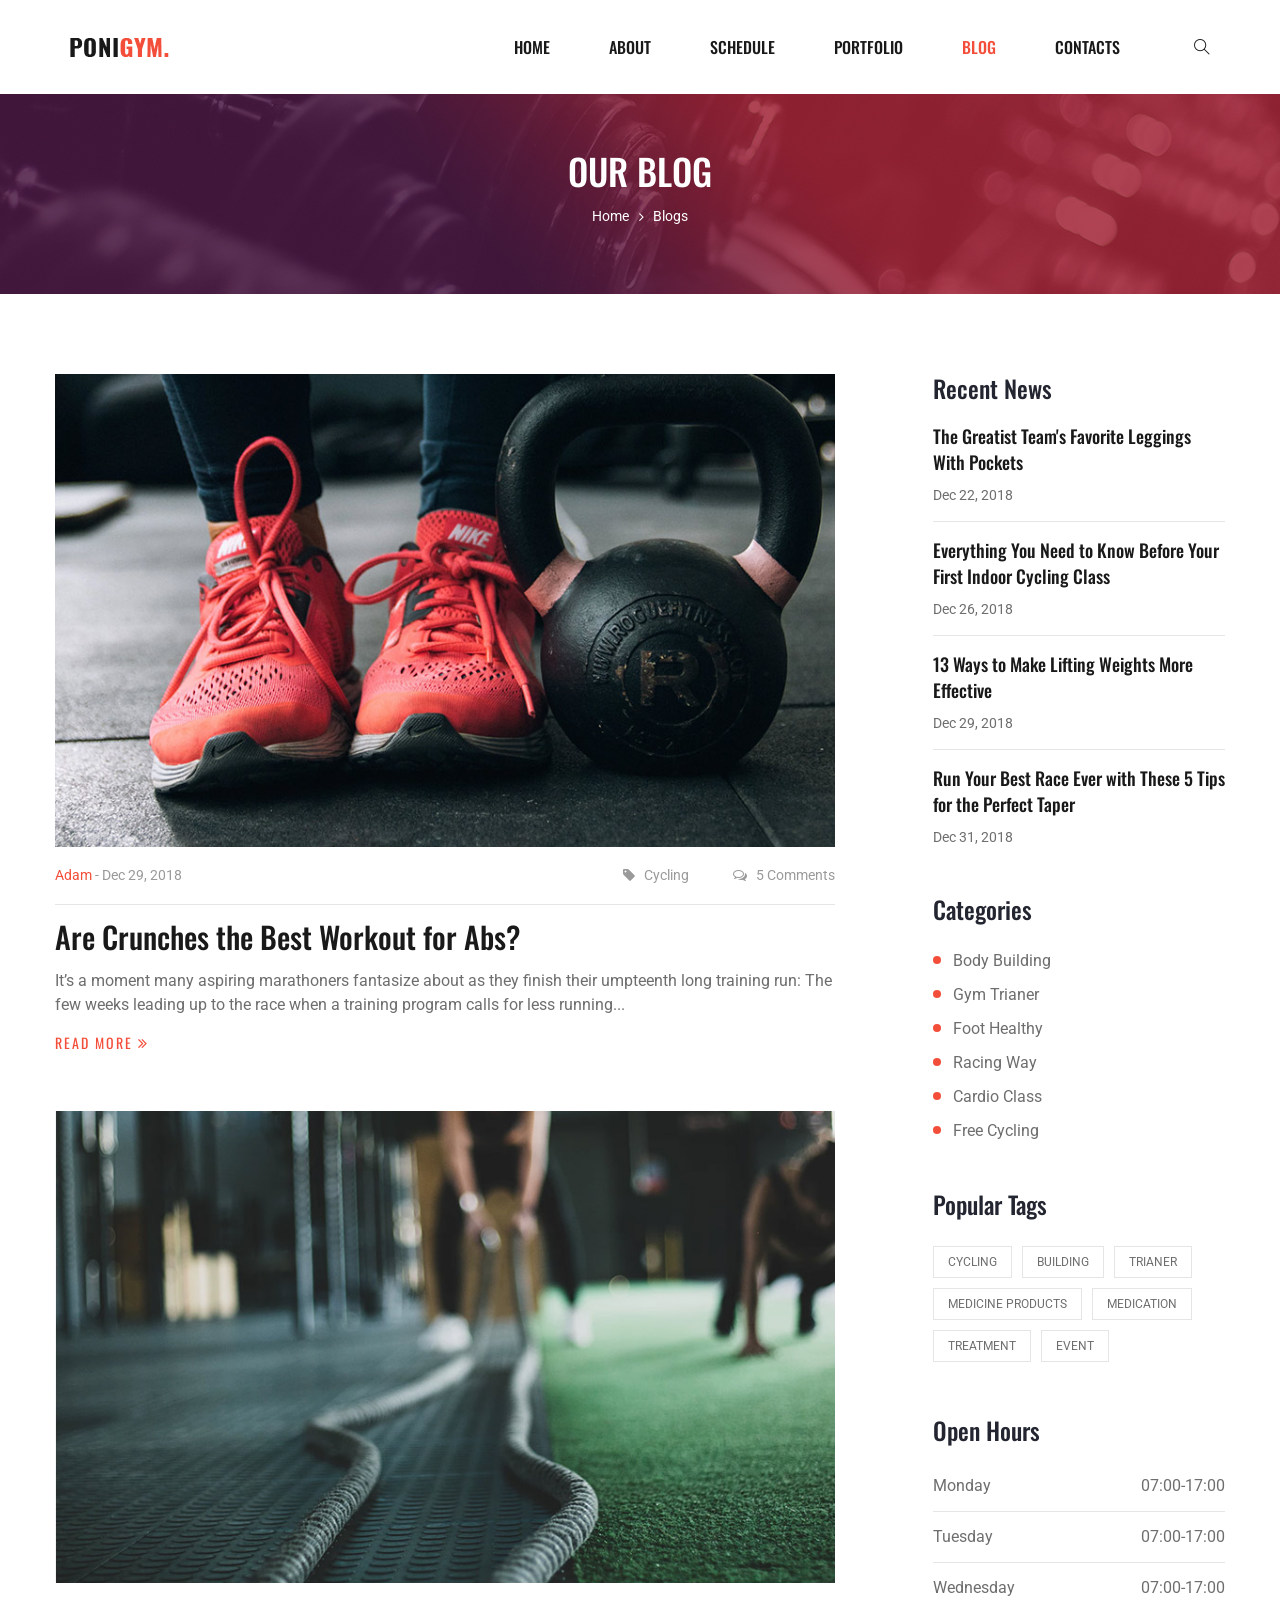
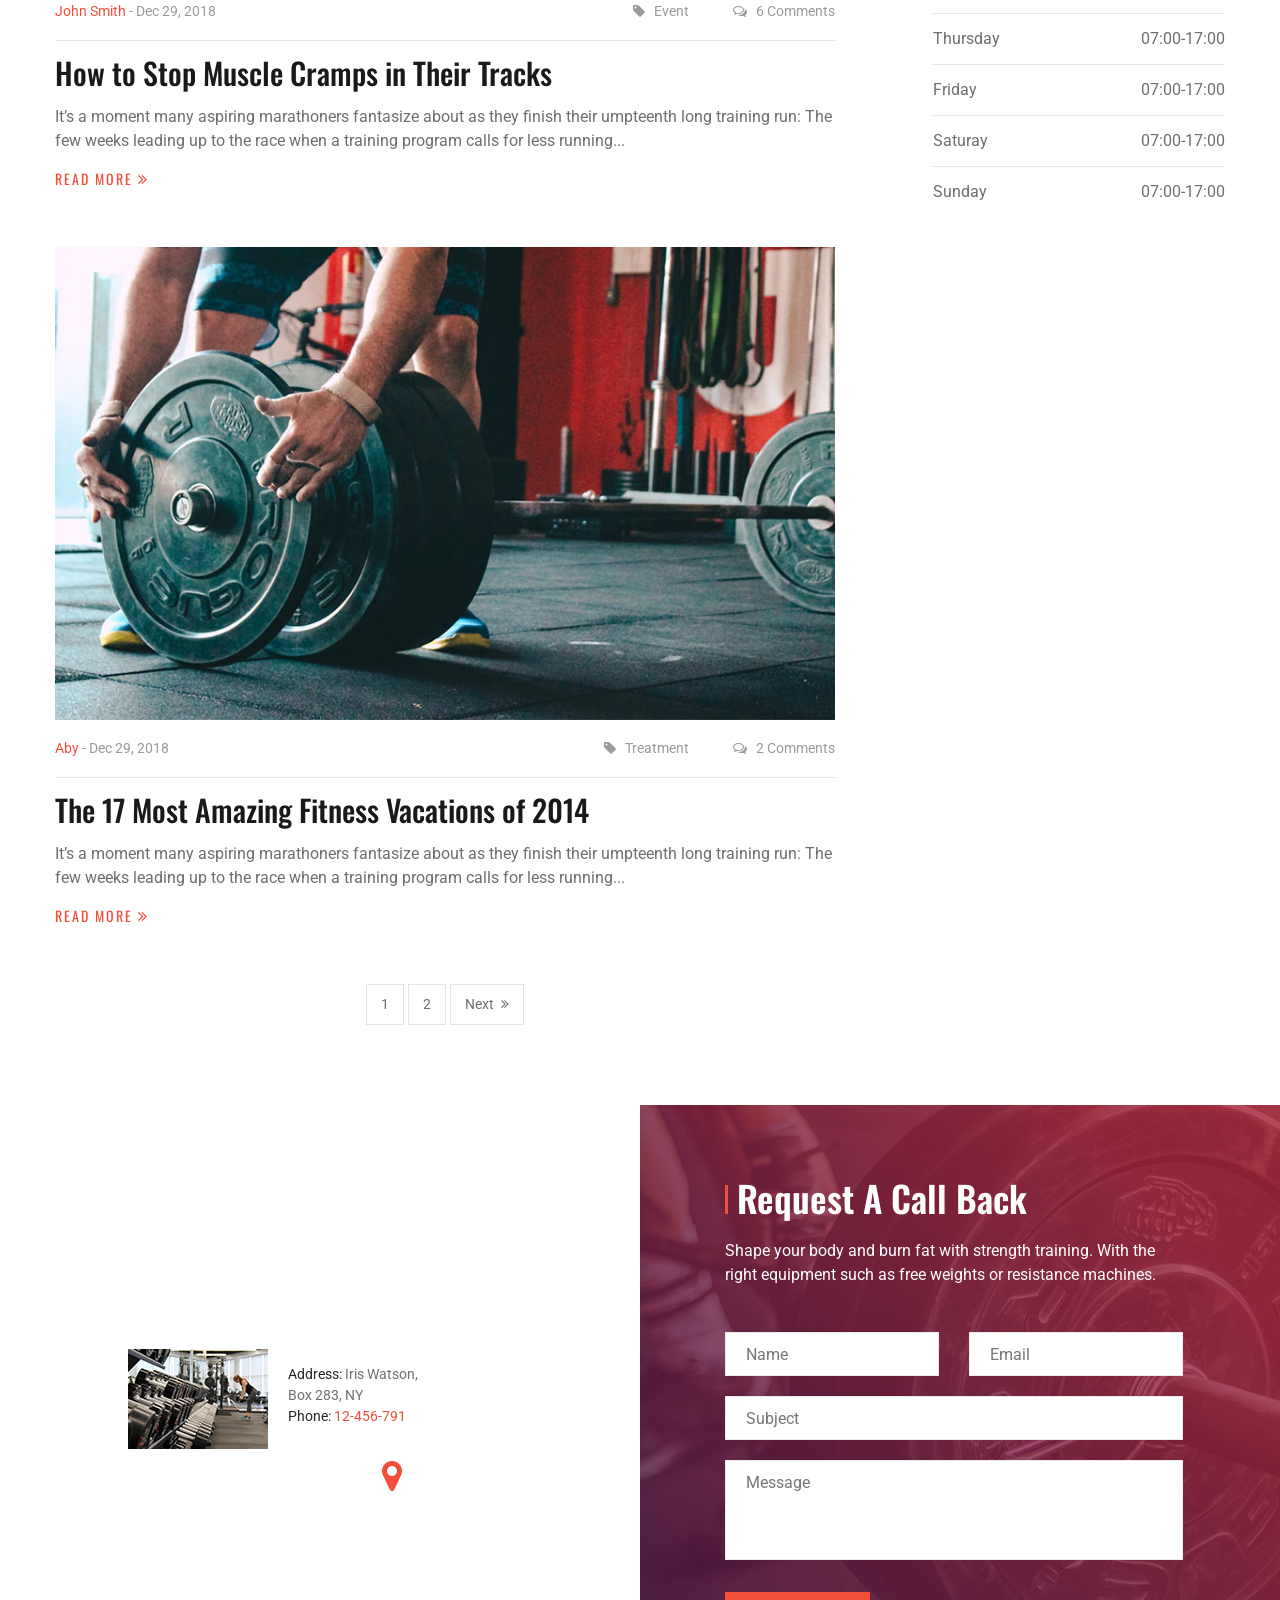
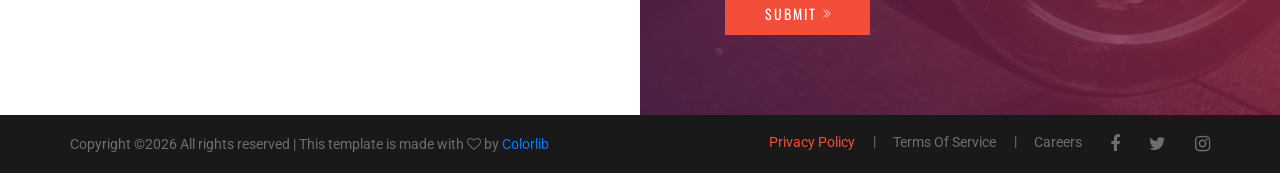
<file: blog.html>
<!DOCTYPE html>
<html lang="zxx">

<head>
    <meta charset="UTF-8">
    <meta name="description" content="PONIGYM Template">
    <meta name="keywords" content="PONIGYM, unica, creative, html">
    <meta name="viewport" content="width=device-width, initial-scale=1.0">
    <meta http-equiv="X-UA-Compatible" content="ie=edge">
    <title>PONIGYM | Template</title>

    <!-- Google Font -->
    <link href="https://fonts.googleapis.com/css?family=Roboto:400,500,700&display=swap" rel="stylesheet">
    <link href="https://fonts.googleapis.com/css?family=Oswald:300,400,500,600,700&display=swap" rel="stylesheet">

    <!-- Css Styles -->
    <link rel="stylesheet" href="css/bootstrap.min.css" type="text/css">
    <link rel="stylesheet" href="css/font-awesome.min.css" type="text/css">
    <link rel="stylesheet" href="css/themify-icons.css" type="text/css">
    <link rel="stylesheet" href="css/owl.carousel.min.css" type="text/css">
    <link rel="stylesheet" href="css/magnific-popup.css" type="text/css">
    <link rel="stylesheet" href="css/slicknav.min.css" type="text/css">
    <link rel="stylesheet" href="css/style.css" type="text/css">
</head>

<body>
    <!-- Page Preloder -->
    <div id="preloder">
        <div class="loader"></div>
    </div>

    <!-- Header Section Begin -->
    <header class="header-section header-normal">
        <div class="container">
            <div class="logo">
                <a href="./index.html">
                    <img src="img/logo-normal.png" alt="">
                </a>
            </div>
            <div class="nav-menu">
                <nav class="mainmenu mobile-menu">
                    <ul>
                        <li><a href="./index.html">Home</a></li>
                        <li><a href="./about-us.html">About</a></li>
                        <li><a href="./schedule.html">Schedule</a></li>
                        <li><a href="./gallery.html">Portfolio</a></li>
                        <li class="active"><a href="./blog.html">Blog</a>
                            <ul class="dropdown">
                                <li><a href="blog-details.html">Blog Details</a></li>
                            </ul>
                        </li>
                        <li><a href="./contact.html">Contacts</a></li>
                    </ul>
                </nav>
                <div class="nav-right search-switch">
                    <i class="ti-search"></i>
                </div>
            </div>
            <div id="mobile-menu-wrap"></div>
        </div>
    </header>
    <!-- Header End -->

    <!-- Site Breadcrumb Begin -->
    <section class="breadcrumb-section set-bg" data-setbg="img/about-breadcrumb-bg.jpg">
        <div class="container">
            <div class="row">
                <div class="col-lg-12">
                    <div class="site-text">
                        <h2>Our Blog</h2>
                        <div class="site-breadcrumb">
                            <a href="./home.html" class="sb-item">Home</a>
                            <span class="sb-item">Blogs</span>
                        </div>
                    </div>
                </div>
            </div>
        </div>
    </section>
    <!-- Site Breadcrumb End -->

    <!-- Blog Section Begin -->
    <section class="blog-section spad">
        <div class="container">
            <div class="row">
                <div class="col-lg-8">
                    <div class="blog-items">
                        <div class="single-blog-item">
                            <div class="blog-pic">
                                <img src="img/blog-1.jpg" alt="">
                            </div>
                            <div class="blog-text">
                                <div class="blog-tag">
                                    <div class="post-info">
                                        <span>Adam</span> - Dec 29, 2018
                                    </div>
                                    <div class="tag-details">
                                        <a href="#" class="tag-event">
                                            <i class="fa fa-tag"></i>
                                            Cycling
                                        </a>
                                        <a href="#" class="tag-comments">
                                            <i class="fa fa-comments-o"></i>
                                            5 Comments
                                        </a>
                                    </div>
                                </div>
                                <a href="./blog-details.html">
                                    <h3>Are Crunches the Best Workout for Abs?</h3>
                                </a>
                                <p>It’s a moment many aspiring marathoners fantasize about as they finish their
                                    umpteenth long training run: The few weeks leading up to the race when a training
                                    program calls for less running...</p>
                                <a href="#" class="blog-btn">Read More <i class="fa  fa-angle-double-right"></i></a>
                            </div>
                        </div>
                        <div class="single-blog-item">
                            <div class="blog-pic">
                                <img src="img/blog-2.jpg" alt="">
                            </div>
                            <div class="blog-text">
                                <div class="blog-tag">
                                    <div class="post-info">
                                        <span>John Smith</span> - Dec 29, 2018
                                    </div>
                                    <div class="tag-details">
                                        <a href="./blog-details.html" class="tag-event">
                                            <i class="fa fa-tag"></i>
                                            Event
                                        </a>
                                        <a href="blog-details.html" class="tag-comments">
                                            <i class="fa fa-comments-o"></i>
                                            6 Comments
                                        </a>
                                    </div>
                                </div>
                                <a href="#">
                                    <h3>How to Stop Muscle Cramps in Their Tracks</h3>
                                </a>
                                <p>It’s a moment many aspiring marathoners fantasize about as they finish their
                                    umpteenth long training run: The few weeks leading up to the race when a training
                                    program calls for less running...</p>
                                <a href="#" class="blog-btn">Read More <i class="fa  fa-angle-double-right"></i></a>
                            </div>
                        </div>
                        <div class="single-blog-item">
                            <div class="blog-pic">
                                <img src="img/blog-3.jpg" alt="">
                            </div>
                            <div class="blog-text">
                                <div class="blog-tag">
                                    <div class="post-info">
                                        <span>Aby</span> - Dec 29, 2018
                                    </div>
                                    <div class="tag-details">
                                        <a href="./blog-details.html" class="tag-event">
                                            <i class="fa fa-tag"></i>
                                            Treatment
                                        </a>
                                        <a href="#" class="tag-comments">
                                            <i class="fa fa-comments-o"></i>
                                            2 Comments
                                        </a>
                                    </div>
                                </div>
                                <a href="blog-details.html">
                                    <h3>The 17 Most Amazing Fitness Vacations of 2014</h3>
                                </a>
                                <p>It’s a moment many aspiring marathoners fantasize about as they finish their
                                    umpteenth long training run: The few weeks leading up to the race when a training
                                    program calls for less running...</p>
                                <a href="#" class="blog-btn">Read More <i class="fa  fa-angle-double-right"></i></a>
                            </div>
                        </div>
                        <div class="blog-pagination">
                            <a href="#">1</a>
                            <a href="#">2</a>
                            <a href="#">Next <i class="fa fa-angle-double-right"></i></a>
                        </div>
                    </div>
                </div>
                <div class="col-lg-3 offset-lg-1">
                    <div class="blog-sidebar">
                        <div class="sidebar-recent">
                            <h4>Recent News</h4>
                            <div class="sr-item">
                                <a href="#">
                                    <h5>The Greatist Team's Favorite Leggings With Pockets</h5>
                                </a>
                                <div class="blog-date">Dec 22, 2018</div>
                            </div>
                            <div class="sr-item">
                                <a href="#">
                                    <h5>Everything You Need to Know Before Your First Indoor Cycling Class</h5>
                                </a>
                                <div class="blog-date">Dec 26, 2018</div>
                            </div>
                            <div class="sr-item">
                                <a href="#">
                                    <h5>13 Ways to Make Lifting Weights More Effective</h5>
                                </a>
                                <div class="blog-date">Dec 29, 2018</div>
                            </div>
                            <div class="sr-item">
                                <a href="#">
                                    <h5>Run Your Best Race Ever with These 5 Tips for the Perfect Taper</h5>
                                </a>
                                <div class="blog-date">Dec 31, 2018</div>
                            </div>
                        </div>
                        <div class="sidebar-categories">
                            <h4>Categories</h4>
                            <ul class="cat-list">
                                <li><a href="#">Body Building</a></li>
                                <li><a href="#">Gym Trianer</a></li>
                                <li><a href="#">Foot Healthy</a></li>
                                <li><a href="#">Racing Way</a></li>
                                <li><a href="#">Cardio Class</a></li>
                                <li><a href="#">Free Cycling</a></li>
                            </ul>
                        </div>
                        <div class="popular-tags">
                            <h4>Popular Tags</h4>
                            <a href="#">Cycling</a>
                            <a href="#">Building</a>
                            <a href="#">Trianer</a>
                            <a href="#">Medicine products</a>
                            <a href="#">Medication</a>
                            <a href="#">Treatment</a>
                            <a href="#">Event</a>
                        </div>
                        <div class="weekly-time">
                            <h4>Open Hours</h4>
                            <ul>
                                <li>
                                    <p>Monday</p>
                                    <span>07:00-17:00</span>
                                </li>
                                <li>
                                    <p>Tuesday</p>
                                    <span>07:00-17:00</span>
                                </li>
                                <li>
                                    <p>Wednesday</p>
                                    <span>07:00-17:00</span>
                                </li>
                                <li>
                                    <p>Thursday</p>
                                    <span>07:00-17:00</span>
                                </li>
                                <li>
                                    <p>Friday</p>
                                    <span>07:00-17:00</span>
                                </li>
                                <li>
                                    <p>Saturay</p>
                                    <span>07:00-17:00</span>
                                </li>
                                <li>
                                    <p>Sunday</p>
                                    <span>07:00-17:00</span>
                                </li>
                            </ul>
                        </div>
                    </div>
                </div>
            </div>
        </div>
    </section>
    <!-- Blog Section End -->

    <!-- Footer Section Begin -->
    <footer class="footer-section">
        <div class="container-fluid">
            <div class="row">
                <div class="col-lg-6">
                    <div class="map-location">
                        <iframe src="https://www.google.com/maps/embed?pb=!1m18!1m12!1m3!1d33245.297803635964!2d-73.76987401620775!3d40.704774398815005!2m3!1f0!2f0!3f0!3m2!1i1024!2i768!4f13.1!3m3!1m2!1s0x89c24fa5d33f083b%3A0xc80b8f06e177fe62!2sNew%20York%2C%20NY%2C%20USA!5e0!3m2!1sen!2sbd!4v1575866843291!5m2!1sen!2sbd" style="border:0;" allowfullscreen=""></iframe>
                        <div class="map-widget">
                            <i class="fa fa-map-marker"></i>
                            <div class="map-address">
                                <img src="img/map-location.jpg" alt="">
                                <ul class="map-text">
                                    <li><span>Address:</span> Iris Watson, Box 283, NY</li>
                                    <li><span>Phone:</span> 12-456-791</li>
                                </ul>
                            </div>
                        </div>
                    </div>
                </div>
                <div class="col-lg-6">
                    <div class="footer-form set-bg" data-setbg="img/contact-form-bg.jpg">
                        <div class="row">
                            <div class="col-lg-10">
                                <div class="section-title">
                                    <h2>Request A Call Back</h2>
                                    <p>Shape your body and burn fat with strength training. With the right equipment
                                        such as free weights or resistance machines.</p>
                                </div>
                                <form action="#">
                                    <div class="row">
                                        <div class="col-lg-6">
                                            <input type="text" placeholder="Name">
                                        </div>
                                        <div class="col-lg-6">
                                            <input type="text" placeholder="Email">
                                        </div>
                                        <div class="col-lg-12">
                                            <input type="text" placeholder="Subject">
                                            <textarea placeholder="Message"></textarea>
                                            <button type="submit">Submit <i class="ti-angle-double-right"></i></button>
                                        </div>
                                    </div>
                                </form>
                            </div>
                        </div>
                    </div>
                </div>
            </div>
        </div>
        <div class="register normal-register">
            <div class="container">
                <div class="row">
                    <div class="col-lg-12">
                        <div class="copyright">
                            <!-- Link back to Colorlib can't be removed. Template is licensed under CC BY 3.0. -->
Copyright &copy;<script>document.write(new Date().getFullYear());</script> All rights reserved | This template is made with <i class="fa fa-heart-o" aria-hidden="true"></i> by <a href="https://colorlib.com" target="_blank">Colorlib</a>
<!-- Link back to Colorlib can't be removed. Template is licensed under CC BY 3.0. -->
                        </div>
                        <div class="footer-widget">
                            <ul>
                                <li class="active">Privacy Policy</li>
                                <li>Terms Of Service</li>
                                <li>Careers</li>
                            </ul>
                        </div>
                        <div class="footer-links">
                            <a href="#"><i class="fa fa-facebook"></i></a>
                            <a href="#"><i class="fa fa-twitter"></i></a>
                            <a href="#"><i class="fa fa-instagram"></i></a>
                        </div>
                    </div>
                </div>
            </div>
        </div>
    </footer>
    <!-- Footer Section End -->

    <!-- Search model Begin -->
    <div class="search-model">
        <div class="h-100 d-flex align-items-center justify-content-center">
            <div class="search-close-switch">+</div>
            <form class="search-model-form">
                <input type="text" id="search-input" placeholder="Search here.....">
            </form>
        </div>
    </div>
    <!-- Search model end -->

    <!-- Js Plugins -->
    <script src="js/jquery-3.3.1.min.js"></script>
    <script src="js/bootstrap.min.js"></script>
    <script src="js/jquery.magnific-popup.min.js"></script>
    <script src="js/mixitup.min.js"></script>
    <script src="js/jquery.slicknav.js"></script>
    <script src="js/owl.carousel.min.js"></script>
    <script src="js/main.js"></script>
</body>

</html>
</file>
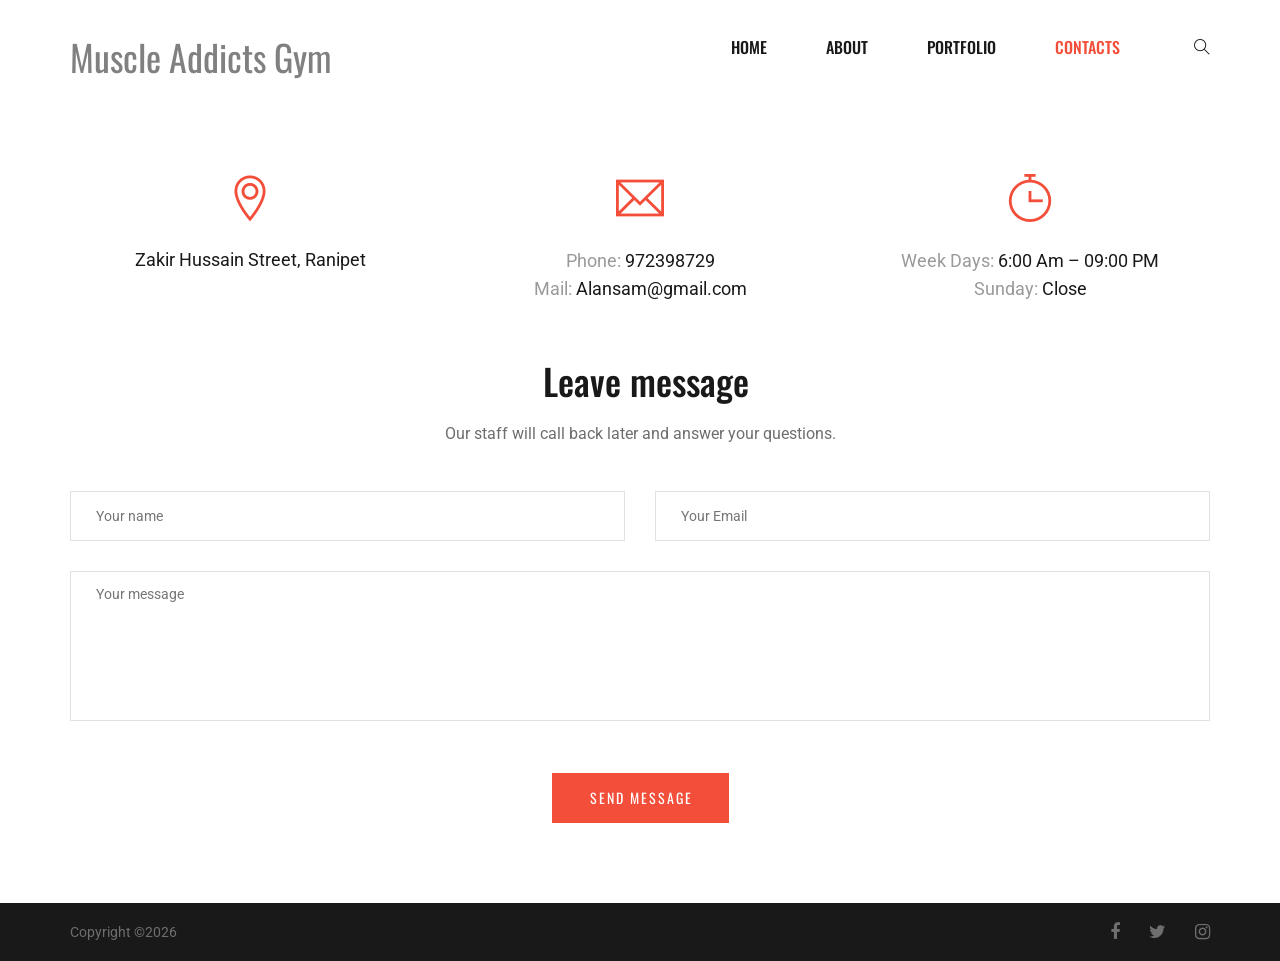
<file: contact.html>
<!DOCTYPE html>
<html lang="zxx">

<head>
    <meta charset="UTF-8">
    <meta name="description" content="PONIGYM Template">
    <meta name="keywords" content="PONIGYM, unica, creative, html">
    <meta name="viewport" content="width=device-width, initial-scale=1.0">
    <meta http-equiv="X-UA-Compatible" content="ie=edge">
    <title>PONIGYM | Template</title>

    <!-- Google Font -->
    <link href="https://fonts.googleapis.com/css?family=Roboto:400,500,700&display=swap" rel="stylesheet">
    <link href="https://fonts.googleapis.com/css?family=Oswald:300,400,500,600,700&display=swap" rel="stylesheet">

    <!-- Css Styles -->
    <link rel="stylesheet" href="css/bootstrap.min.css" type="text/css">
    <link rel="stylesheet" href="css/font-awesome.min.css" type="text/css">
    <link rel="stylesheet" href="css/themify-icons.css" type="text/css">
    <link rel="stylesheet" href="css/owl.carousel.min.css" type="text/css">
    <link rel="stylesheet" href="css/magnific-popup.css" type="text/css">
    <link rel="stylesheet" href="css/slicknav.min.css" type="text/css">
    <link rel="stylesheet" href="css/style.css" type="text/css">
</head>

<body>
    <!-- Page Preloder -->
    <div id="preloder">
        <div class="loader"></div>
    </div>

    <!-- Header Section Begin -->
    <header class="header-section header-normal">
        <div class="container">
            <div class="logo">
                <a href="./index.html">
                    <h2 class="logo-title" style="color: gray;">Muscle Addicts Gym</h2>
                </a>
            </div>
            <div class="nav-menu">
                <nav class="mainmenu mobile-menu">
                    <ul>
                        <li><a href="./index.html">Home</a></li>
                        <li><a href="./about-us.html">About</a></li>
                        <!-- <li><a href="./schedule.html">Schedule</a></li> -->
                        <li><a href="./gallery.html">Portfolio</a></li>
                        <!-- <li><a href="./blog.html">Blog</a> -->
                            <!-- <ul class="dropdown">
                                <li><a href="blog-details.html">Blog Details</a></li>
                            </ul>
                        </li> -->
                        <li class="active"><a href="./contact.html">Contacts</a></li>
                    </ul>
                </nav>
                <div class="nav-right">
                    <i class="ti-search"></i>
                </div>
            </div>
            <div id="mobile-menu-wrap"></div>
        </div>
    </header>
    <!-- Header End -->

    <!-- Map Section Begin -->
    <!-- <div class="contact-map">
        <iframe src="https://www.google.com/maps/embed?pb=!1m18!1m12!1m3!1d33245.297803635964!2d-73.76987401620775!3d40.704774398815005!2m3!1f0!2f0!3f0!3m2!1i1024!2i768!4f13.1!3m3!1m2!1s0x89c24fa5d33f083b%3A0xc80b8f06e177fe62!2sNew%20York%2C%20NY%2C%20USA!5e0!3m2!1sen!2sbd!4v1575866843291!5m2!1sen!2sbd" style="border:0;" allowfullscreen=""></iframe>
        <i class="fa fa-map-marker"></i>
    </div> -->
    <!-- Map Section End -->

    <!-- Contact Section Begin -->
    <section class="contact-section spad">
        <div class="container">
            <div class="row">
                <div class="col-lg-4">
                    <div class="contact-info">
                        <i class="ti-location-pin"></i>
                        <p>Zakir Hussain Street, Ranipet</p>
                    </div>
                </div>
                <div class="col-lg-4">
                    <div class="contact-info">
                        <i class="ti-email"></i>
                        <ul>
                            <li><span>Phone:</span> 972398729</li>
                            <li><span>Mail:</span> Alansam@gmail.com</li>
                        </ul>
                    </div>
                </div>
                <div class="col-lg-4">
                    <div class="contact-info">
                        <i class="ti-timer"></i>
                        <ul>
                            <li><span>Week Days:</span> 6:00 Am – 09:00 PM</li>
                            <li><span>Sunday:</span> Close</li>
                        </ul>
                    </div>
                </div>
            </div>
            <div class="contact-form">
                <div class="section-title">
                    <h2>Leave message</h2>
                    <p>Our staff will call back later and answer your questions.</p>
                </div>
                <form action="#">
                    <div class="row">
                        <div class="col-lg-6">
                            <input type="text" placeholder="Your name">
                        </div>
                        <div class="col-lg-6">
                            <input type="text" placeholder="Your Email">
                        </div>
                        <div class="col-lg-12 text-center">
                            <textarea placeholder="Your message"></textarea>
                            <button type="button">Send Message</button>
                        </div>
                    </div>
                </form>
            </div>
        </div>
    </section>
    <!-- Contact Section End -->

    <!-- Footer Section Begin -->
    <footer class="footer-section">
        <!-- <div class="container-fluid">
            <div class="row">
                <div class="col-lg-6">
                    <div class="map-location">
                        <iframe src="https://www.google.com/maps/embed?pb=!1m18!1m12!1m3!1d33245.297803635964!2d-73.76987401620775!3d40.704774398815005!2m3!1f0!2f0!3f0!3m2!1i1024!2i768!4f13.1!3m3!1m2!1s0x89c24fa5d33f083b%3A0xc80b8f06e177fe62!2sNew%20York%2C%20NY%2C%20USA!5e0!3m2!1sen!2sbd!4v1575866843291!5m2!1sen!2sbd" style="border:0;" allowfullscreen=""></iframe>
                        <div class="map-widget">
                            <i class="fa fa-map-marker"></i>
                            <div class="map-address">
                                <img src="img/map-location.jpg" alt="">
                                <ul class="map-text">
                                    <li><span>Address:</span> Iris Watson, Box 283, NY</li>
                                    <li><span>Phone:</span> 12-456-791</li>
                                </ul>
                            </div>
                        </div>
                    </div>
                </div>
                <div class="col-lg-6">
                    <div class="footer-form set-bg" data-setbg="img/contact-form-bg.jpg">
                        <div class="row">
                            <div class="col-lg-10">
                                <div style="    margin-top: 7%;" class="section-title">
                                    <h2>Request A Call Back</h2>
                                    <p>Shape your body and burn fat with strength training. With the right equipment
                                        such as free weights or resistance machines.</p>
                                </div>
                                <form action="#">
                                    <div class="row">
                                        <div class="col-lg-6">
                                            <input type="text" placeholder="Name">
                                        </div>
                                        <div class="col-lg-6">
                                            <input type="text" placeholder="Email">
                                        </div>
                                        <div class="col-lg-12">
                                            <input type="text" placeholder="Subject">
                                            <textarea placeholder="Message"></textarea>
                                            <button type="submit">Submit <i class="ti-angle-double-right"></i></button>
                                        </div>
                                    </div>
                                </form>
                            </div>
                        </div>
                    </div>
                </div>
            </div>
        </div> -->
        <div class="register">
            <div class="container">
                <div class="row">
                    <div class="col-lg-12">
                        <div class="copyright">
                            <!-- Link back to Colorlib can't be removed. Template is licensed under CC BY 3.0. -->
Copyright &copy;<script>document.write(new Date().getFullYear());</script> </a>
<!-- Link back to Colorlib can't be removed. Template is licensed under CC BY 3.0. -->
                        </div>
                        <!-- <div class="footer-widget">
                            <ul>
                                <li>Privacy Policy</li>
                                <li>Terms Of Service</li>
                                <li>Careers</li>
                            </ul>
                        </div> -->
                        <div class="footer-links">
                            <a href="#"><i class="fa fa-facebook"></i></a>
                            <a href="#"><i class="fa fa-twitter"></i></a>
                            <a href="#"><i class="fa fa-instagram"></i></a>
                        </div>
                    </div>
                </div>
            </div>
        </div>
    </footer>
    <!-- Footer Section End -->

    <!-- Search model Begin -->
    <div class="search-model">
        <div class="h-100 d-flex align-items-center justify-content-center">
            <div class="search-close-switch">+</div>
            <form class="search-model-form">
                <input type="text" id="search-input" placeholder="Search here.....">
            </form>
        </div>
    </div>
    <!-- Search model end -->

    <!-- Js Plugins -->
    <script src="js/jquery-3.3.1.min.js"></script>
    <script src="js/bootstrap.min.js"></script>
    <script src="js/jquery.magnific-popup.min.js"></script>
    <script src="js/mixitup.min.js"></script>
    <script src="js/jquery.slicknav.js"></script>
    <script src="js/owl.carousel.min.js"></script>
    <script src="js/main.js"></script>
</body>

</html>
</file>
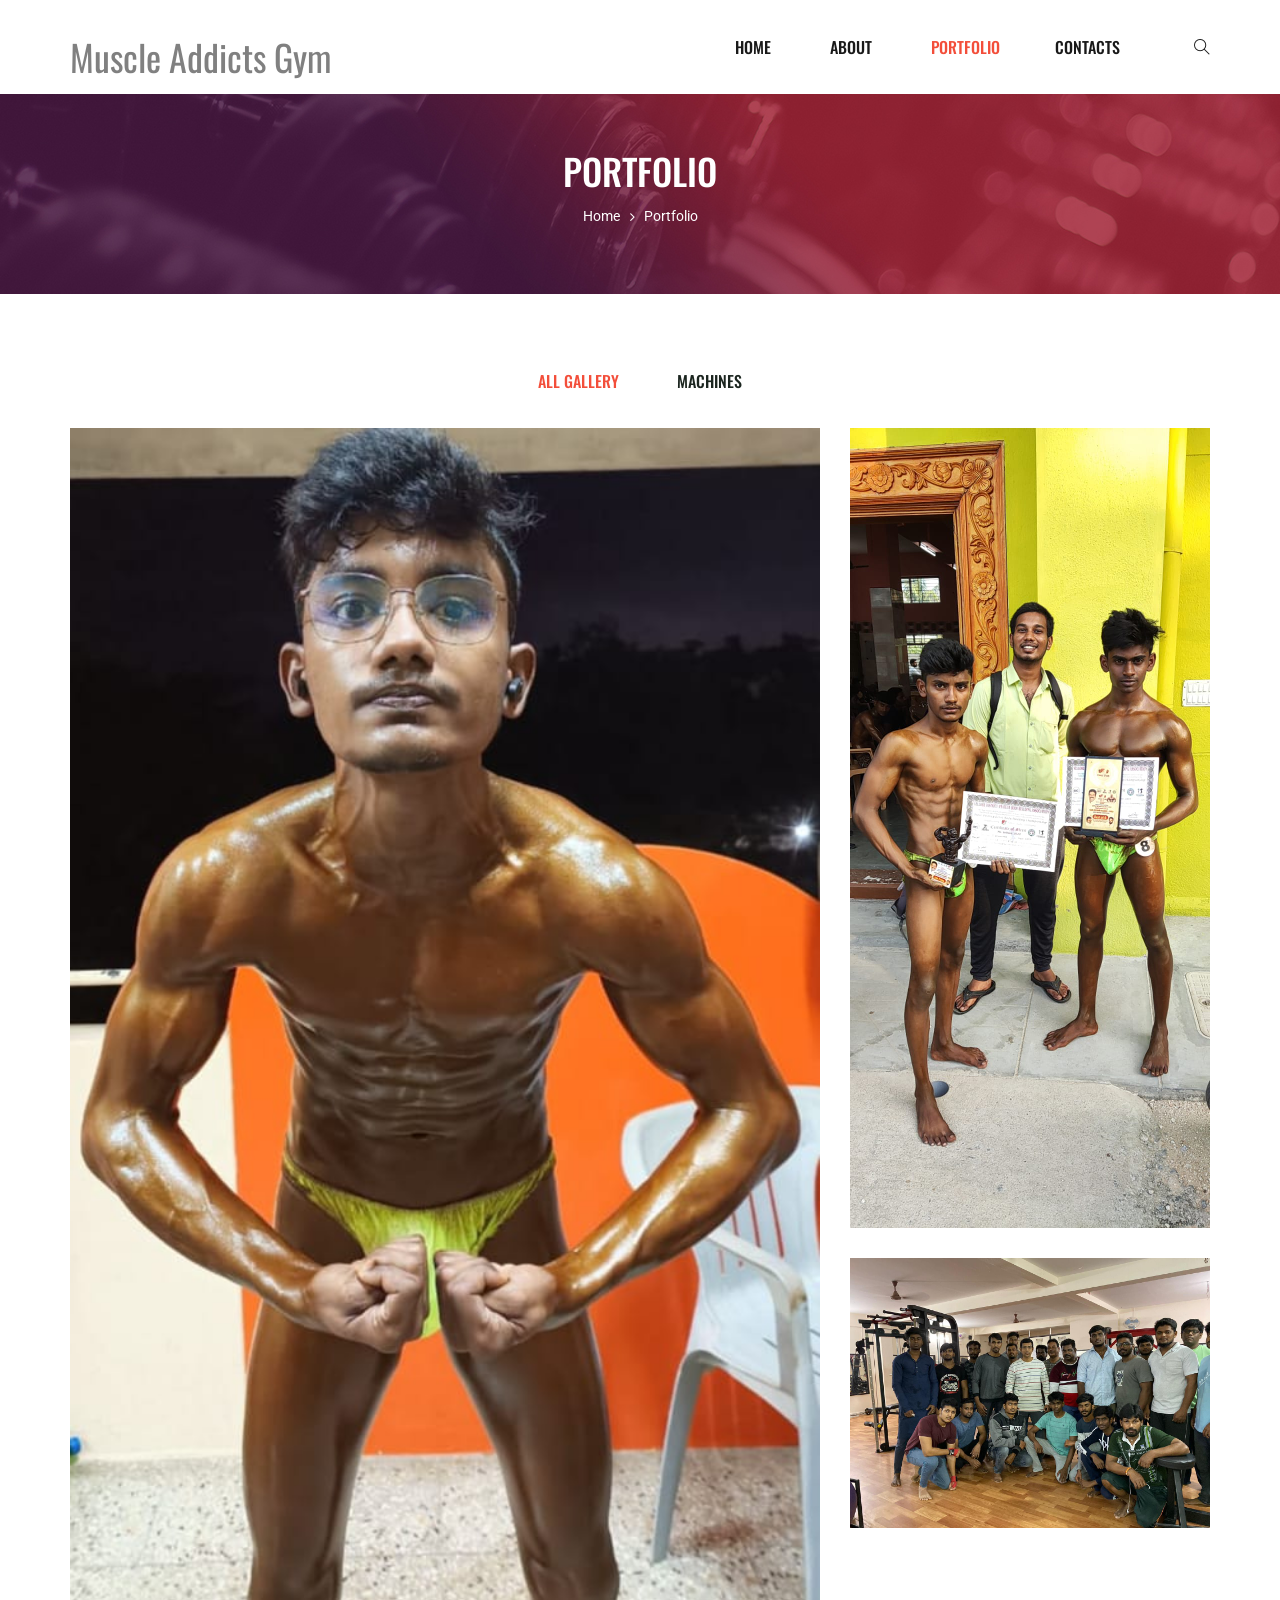
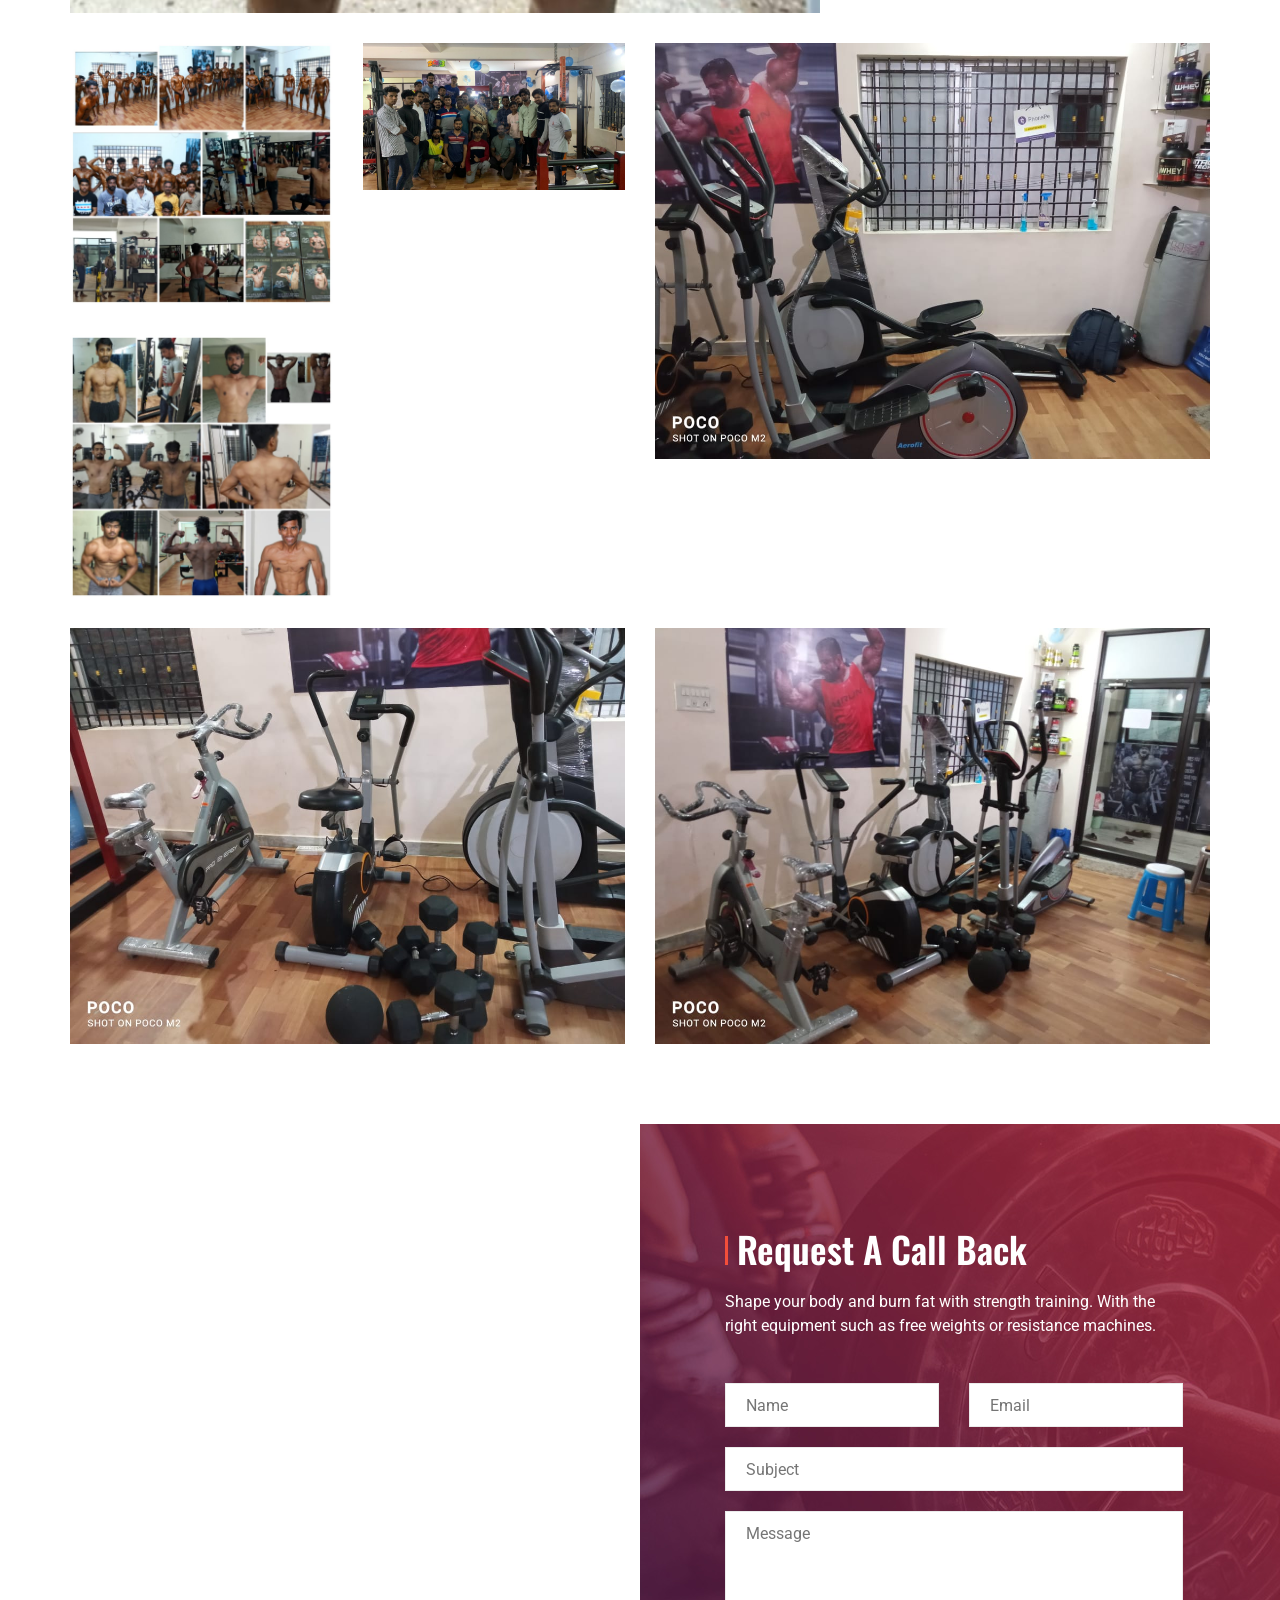
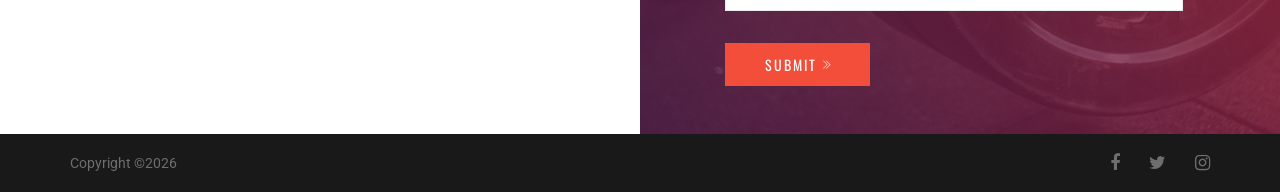
<file: gallery.html>
<!DOCTYPE html>
<html lang="zxx">

<head>
    <meta charset="UTF-8">
    <meta name="description" content="PONIGYM Template">
    <meta name="keywords" content="PONIGYM, unica, creative, html">
    <meta name="viewport" content="width=device-width, initial-scale=1.0">
    <meta http-equiv="X-UA-Compatible" content="ie=edge">
    <title>PONIGYM | Template</title>

    <!-- Google Font -->
    <link href="https://fonts.googleapis.com/css?family=Roboto:400,500,700&display=swap" rel="stylesheet">
    <link href="https://fonts.googleapis.com/css?family=Oswald:300,400,500,600,700&display=swap" rel="stylesheet">

    <!-- Css Styles -->
    <link rel="stylesheet" href="css/bootstrap.min.css" type="text/css">
    <link rel="stylesheet" href="css/font-awesome.min.css" type="text/css">
    <link rel="stylesheet" href="css/themify-icons.css" type="text/css">
    <link rel="stylesheet" href="css/owl.carousel.min.css" type="text/css">
    <link rel="stylesheet" href="css/magnific-popup.css" type="text/css">
    <link rel="stylesheet" href="css/slicknav.min.css" type="text/css">
    <link rel="stylesheet" href="css/style.css" type="text/css">
</head>

<body>
    <!-- Page Preloder -->
    <div id="preloder">
        <div class="loader"></div>
    </div>

    <!-- Header Section Begin -->
    <header class="header-section header-normal">
        <div class="container">
            <div class="logo">
                <a href="./index.html">
                    <h2 class="logo-title" style="color: gray;">Muscle Addicts Gym</h2>
                </a>
            </div>
            <div class="nav-menu">
                <nav class="mainmenu mobile-menu">
                    <ul>
                        <li><a href="./index.html">Home</a></li>
                        <li><a href="./about-us.html">About</a></li>
                        <!-- <li><a href="./schedule.html">Schedule</a></li> -->
                        <li class="active"><a href="./gallery.html">Portfolio</a>
                        <!-- <li><a href="./blog.html">Blog</a>
                            <ul class="dropdown">
                                <li><a href="blog-details.html">Blog Details</a></li>
                            </ul>
                        </li> -->
                        <li><a href="./contact.html">Contacts</a></li>
                    </ul>
                </nav>
                <div class="nav-right search-switch">
                    <i class="ti-search"></i>
                </div>
            </div>
            <div id="mobile-menu-wrap"></div>
        </div>
    </header>
    <!-- Header End -->

    <!-- Site Breadcrumb Begin -->
    <section class="breadcrumb-section set-bg" data-setbg="img/about-breadcrumb-bg.jpg">
        <div class="container">
            <div class="row">
                <div class="col-lg-12">
                    <div class="site-text">
                        <h2>Portfolio</h2>
                        <div class="site-breadcrumb">
                            <a href="./home.html" class="sb-item">Home</a>
                            <span class="sb-item">Portfolio</span>
                        </div>
                    </div>
                </div>
            </div>
        </div>
    </section>
    <!-- Site Breadcrumb End -->

    <!-- Gallery Section Begin -->
    <section class="gallery-section spad">
        <div class="container">
            <div class="row">
                <div class="col-lg-12 text-center">
                    <div class="filter-controls">
                        <ul>
                            <li class="active" data-filter=".all">All Gallery</li>
                            <!-- <li data-filter=".fitness">Fitness</li>
                            <li data-filter=".coaching">Coaching</li>
                            <li data-filter=".event">Event</li>
                            <li data-filter=".other">Other</li> -->
                            <li data-filter=".machines">Machines</li>
                        </ul>
                    </div>
                </div>
            </div>
            <div class="row gallery-filter">
                <div class="col-md-8 mix all fitness">
                    <div class="gallery-item">
                        <div class="gi-img">
                            <img src="img/GYM/1.jpeg" alt="">
                        </div>
                        <div class="gi-text">
                            <h5>Sweet Berry Farm</h5>
                            <span>Fitness, Event</span>
                        </div>
                    </div>
                </div>
                <div class="col-md-4">
                    <div class="row">
                        <div class="col-lg-12 mix all coaching event">
                            <div class="gallery-item">
                                <div class="gi-img">
                                    <img src="img/GYM/2.jpeg" alt="">
                                </div>
                                <div class="gi-text">
                                    <h5>Sweet Berry Farm</h5>
                                    <span>Fitness, Event</span>
                                </div>
                            </div>
                        </div>
                        <div class="col-lg-12 mix all other fitness">
                            <div class="gallery-item">
                                <div class="gi-img">
                                    <img src="img/GYM/3.jpeg" alt="">
                                </div>
                                <div class="gi-text">
                                    <h5>Sweet Berry Farm</h5>
                                    <span>Fitness, Event</span>
                                </div>
                            </div>
                        </div>
                    </div>
                </div>
                <div class="col-lg-3 col-md-6">
                    <div class="row">
                        <div class="col-lg-12 mix all coaching">
                            <div class="gallery-item">
                                <div class="gi-img">
                                    <img src="img/GYM/4.jpeg" alt="">
                                </div>
                                <div class="gi-text">
                                    <h5>Sweet Berry Farm</h5>
                                    <span>Fitness, Event</span>
                                </div>
                            </div>
                        </div>
                        <div class="col-lg-12 mix all other event">
                            <div class="gallery-item">
                                <div class="gi-img">
                                    <img src="img/GYM/5.jpeg" alt="">
                                </div>
                                <div class="gi-text">
                                    <h5>Sweet Berry Farm</h5>
                                    <span>Fitness, Event</span>
                                </div>
                            </div>
                        </div>
                    </div>
                </div>
                <div class="col-lg-3 col-md-6 mix all coaching fitness">
                    <div class="gallery-item">
                        <div class="gi-img">
                            <img src="img/GYM/6.jpeg" alt="">
                        </div>
                        <div class="gi-text">
                            <h5>Sweet Berry Farm</h5>
                            <span>Fitness, Event</span>
                        </div>
                    </div>
                </div>
                <div class="col-lg-6 mix all event machines">
                    <div class="gallery-item">
                        <div class="gi-img">
                            <img src="img/GYM/7.jpeg" alt="">
                        </div>
                        <div class="gi-text">
                            <h5>Sweet Berry Farm</h5>
                            <span>Fitness, Event</span>
                        </div>
                    </div>
                </div>
                <div class="col-lg-6 mix all event machines">
                    <div class="gallery-item">
                        <div class="gi-img">
                            <img src="img/GYM/8.jpeg" alt="">
                        </div>
                        <div class="gi-text">
                            <h5>Sweet Berry Farm</h5>
                            <span>Fitness, Event</span>
                        </div>
                    </div>
                </div>
                <div class="col-lg-6 mix all event machines">
                    <div class="gallery-item">
                        <div class="gi-img">
                            <img src="img/GYM/9.jpeg" alt="">
                        </div>
                        <div class="gi-text">
                            <h5>Sweet Berry Farm</h5>
                            <span>Fitness, Event</span>
                        </div>
                    </div>
                </div>
            </div>
        </div>
    </section>
    <!-- Gallery Section End -->

    <!-- Footer Section Begin -->
    <footer id="footer" class="footer-section">
        <div class="container-fluid">
            <div class="row">
                <div class="col-lg-6">
                    <!-- <div class="map-location">
                        <iframe src="https://www.google.com/maps/embed?pb=!1m18!1m12!1m3!1d33245.297803635964!2d-73.76987401620775!3d40.704774398815005!2m3!1f0!2f0!3f0!3m2!1i1024!2i768!4f13.1!3m3!1m2!1s0x89c24fa5d33f083b%3A0xc80b8f06e177fe62!2sNew%20York%2C%20NY%2C%20USA!5e0!3m2!1sen!2sbd!4v1575866843291!5m2!1sen!2sbd" style="border:0;" allowfullscreen=""></iframe>
                        <div class="map-widget">
                            <i class="fa fa-map-marker"></i>
                            <div class="map-address">
                                <img src="img/map-location.jpg" alt="">
                                <ul class="map-text">
                                    <li><span>Address:</span> Iris Watson, Box 283, NY</li>
                                    <li><span>Phone:</span> 12-456-791</li>
                                </ul>
                            </div>
                        </div>
                    </div> -->
                </div>
                <div class="col-lg-6">
                    <div class="footer-form set-bg" data-setbg="img/contact-form-bg.jpg">
                        <div class="row">
                            <div class="col-lg-10">
                                <div style="    margin-top: 7%;" class="section-title">
                                    <h2>Request A Call Back</h2>
                                    <p>Shape your body and burn fat with strength training. With the right equipment
                                        such as free weights or resistance machines.</p>
                                </div>
                                <form action="#">
                                    <div class="row">
                                        <div class="col-lg-6">
                                            <input type="text" placeholder="Name">
                                        </div>
                                        <div class="col-lg-6">
                                            <input type="text" placeholder="Email">
                                        </div>
                                        <div class="col-lg-12">
                                            <input type="text" placeholder="Subject">
                                            <textarea placeholder="Message"></textarea>
                                            <button type="submit">Submit <i class="ti-angle-double-right"></i></button>
                                        </div>
                                    </div>
                                </form>
                            </div>
                        </div>
                    </div>
                </div>
            </div>
        </div>
        <div class="register">
            <div class="container">
                <div class="row">
                    <div class="col-lg-12">
                        <div class="copyright">
                            <!-- Link back to Colorlib can't be removed. Template is licensed under CC BY 3.0. -->
Copyright &copy;<script>document.write(new Date().getFullYear());</script> </a>
<!-- Link back to Colorlib can't be removed. Template is licensed under CC BY 3.0. -->
                        </div>
                        <!-- <div class="footer-widget">
                            <ul>
                                <li>Privacy Policy</li>
                                <li>Terms Of Service</li>
                                <li>Careers</li>
                            </ul>
                        </div> -->
                        <div class="footer-links">
                            <a href="#"><i class="fa fa-facebook"></i></a>
                            <a href="#"><i class="fa fa-twitter"></i></a>
                            <a href="#"><i class="fa fa-instagram"></i></a>
                        </div>
                    </div>
                </div>
            </div>
        </div>
    </footer>
    <!-- Footer Section End -->

    <!-- Search model Begin -->
	<div class="search-model">
        <div class="h-100 d-flex align-items-center justify-content-center">
            <div class="search-close-switch">+</div>
            <form class="search-model-form">
                <input type="text" id="search-input" placeholder="Search here.....">
            </form>
        </div>
    </div>
    <!-- Search model end -->

    <!-- Js Plugins -->
    <script src="js/jquery-3.3.1.min.js"></script>
    <script src="js/bootstrap.min.js"></script>
    <script src="js/jquery.magnific-popup.min.js"></script>
    <script src="js/mixitup.min.js"></script>
    <script src="js/jquery.slicknav.js"></script>
    <script src="js/owl.carousel.min.js"></script>
    <script src="js/main.js"></script>
</body>

</html>
</file>
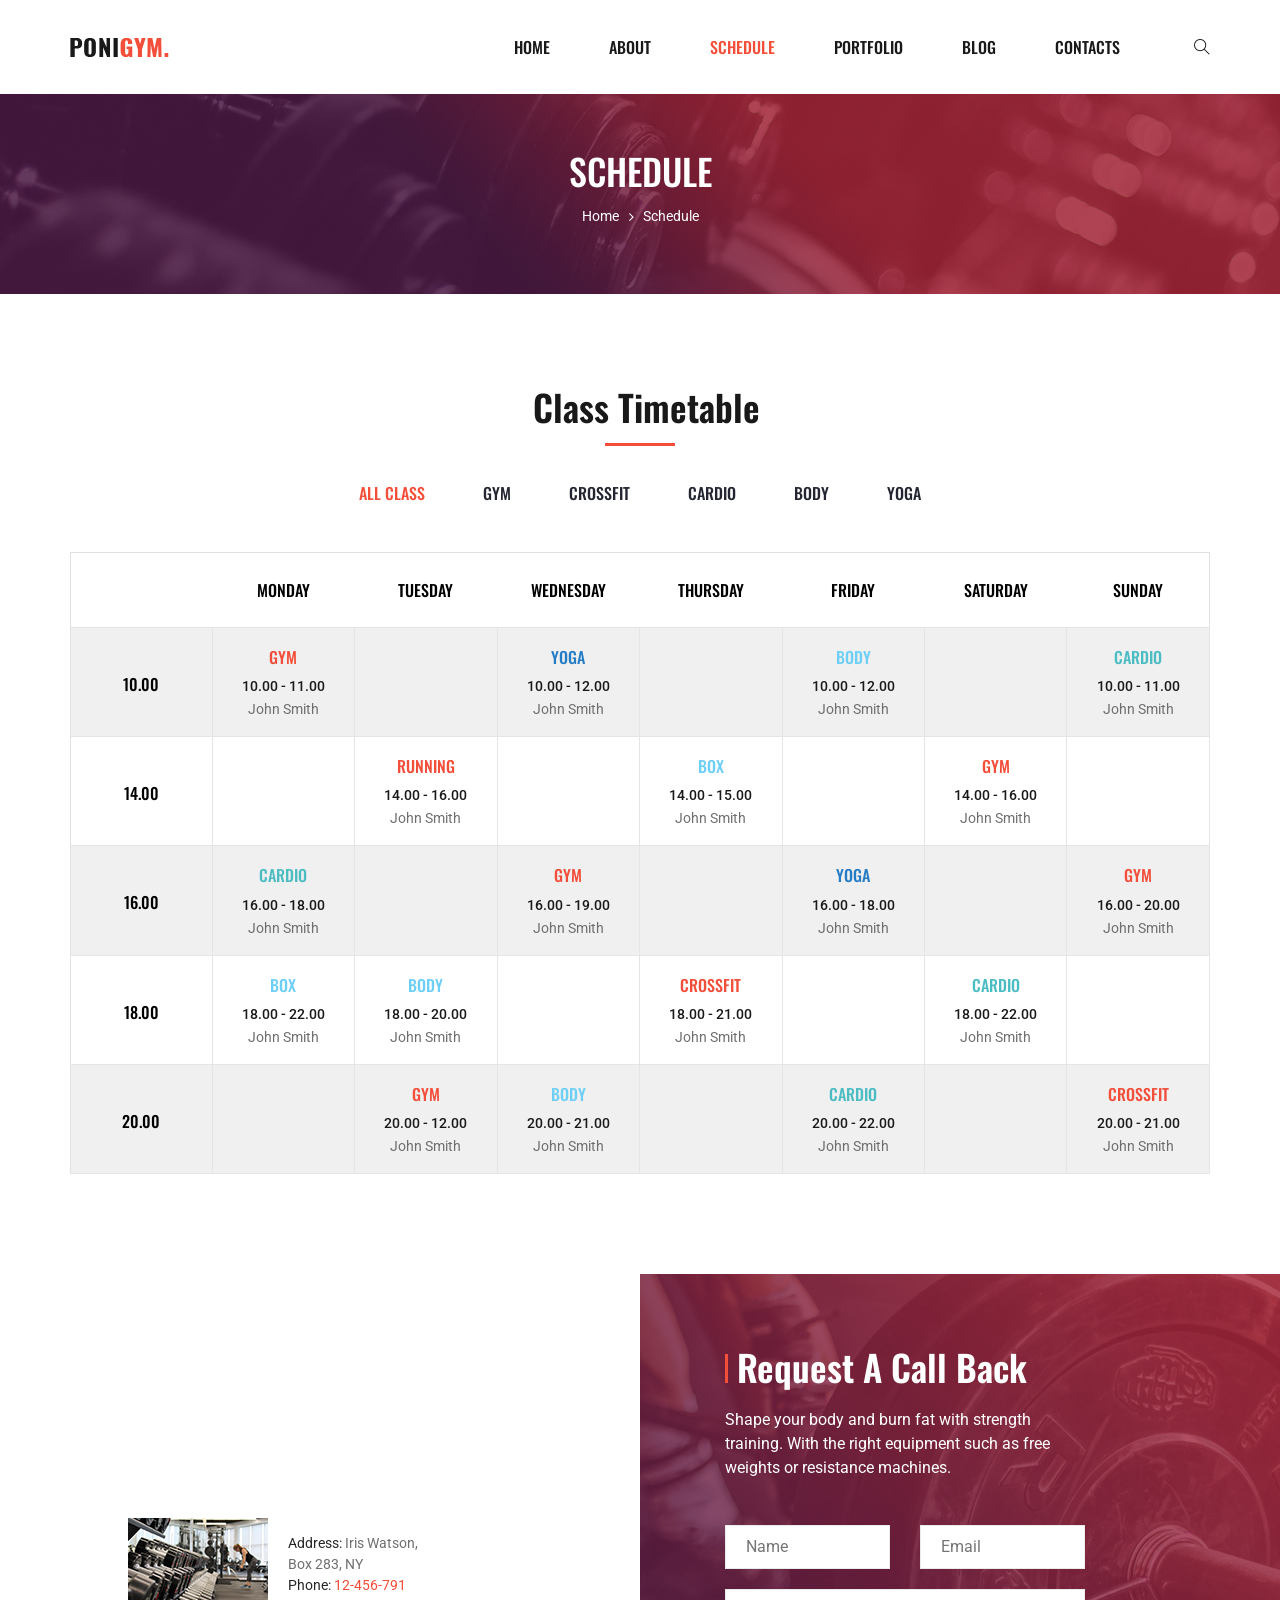
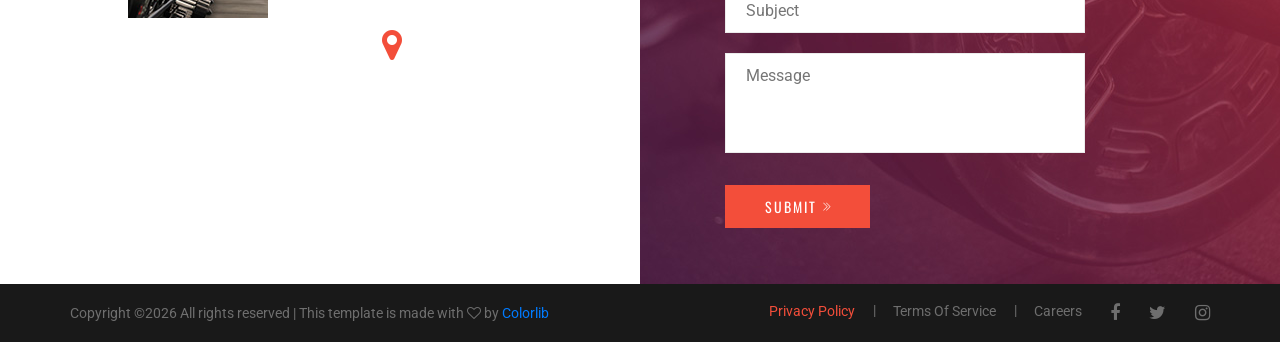
<file: schedule.html>
<!DOCTYPE html>
<html lang="zxx">

<head>
    <meta charset="UTF-8">
    <meta name="description" content="PONIGYM Template">
    <meta name="keywords" content="PONIGYM, unica, creative, html">
    <meta name="viewport" content="width=device-width, initial-scale=1.0">
    <meta http-equiv="X-UA-Compatible" content="ie=edge">
    <title>PONIGYM | Template</title>

    <!-- Google Font -->
    <link href="https://fonts.googleapis.com/css?family=Roboto:400,500,700&display=swap" rel="stylesheet">
    <link href="https://fonts.googleapis.com/css?family=Oswald:300,400,500,600,700&display=swap" rel="stylesheet">

    <!-- Css Styles -->
    <link rel="stylesheet" href="css/bootstrap.min.css" type="text/css">
    <link rel="stylesheet" href="css/font-awesome.min.css" type="text/css">
    <link rel="stylesheet" href="css/themify-icons.css" type="text/css">
    <link rel="stylesheet" href="css/owl.carousel.min.css" type="text/css">
    <link rel="stylesheet" href="css/magnific-popup.css" type="text/css">
    <link rel="stylesheet" href="css/slicknav.min.css" type="text/css">
    <link rel="stylesheet" href="css/style.css" type="text/css">
</head>

<body>
    <!-- Page Preloder -->
    <div id="preloder">
        <div class="loader"></div>
    </div>

    <!-- Header Section Begin -->
    <header class="header-section header-normal">
        <div class="container">
            <div class="logo">
                <a href="./index.html">
                    <img src="img/logo-normal.png" alt="">
                </a>
            </div>
            <div class="nav-menu">
                <nav class="mainmenu mobile-menu">
                    <ul>
                        <li><a href="./index.html">Home</a></li>
                        <li><a href="./about-us.html">About</a></li>
                        <li class="active"><a href="./schedule.html">Schedule</a></li>
                        <li><a href="./gallery.html">Portfolio</a> </li>
                        <li><a href="./blog.html">Blog</a>
                            <ul class="dropdown">
                                <li><a href="blog-details.html">Blog Details</a></li>
                            </ul>
                        </li>
                        <li><a href="./contact.html">Contacts</a></li>
                    </ul>
                </nav>
                <div class="nav-right search-switch">
                    <i class="ti-search"></i>
                </div>
            </div>
            <div id="mobile-menu-wrap"></div>
        </div>
    </header>
    <!-- Header End -->

    <!-- Site Breadcrumb Begin -->
    <section class="breadcrumb-section set-bg" data-setbg="img/about-breadcrumb-bg.jpg">
        <div class="container">
            <div class="row">
                <div class="col-lg-12">
                    <div class="site-text">
                        <h2>Schedule</h2>
                        <div class="site-breadcrumb">
                            <a href="./home.html" class="sb-item">Home</a>
                            <span class="sb-item">Schedule</span>
                        </div>
                    </div>
                </div>
            </div>
        </div>
    </section>
    <!-- Site Breadcrumb End -->

    <!-- Trainer Table Schedule Section Begin -->
    <section class="trainer-schedule class-timetable spad">
        <div class="container">
            <div class="row">
                <div class="col-lg-12">
                    <div class="section-title">
                        <h2>Class Timetable</h2>
                        <div class="nav-controls">
                            <ul class="schedule-filter">
                                <li class="active" data-tsfilter="all">All Class</li>
                                <li data-tsfilter="gym">Gym</li>
                                <li data-tsfilter="crossfit">Crossfit</li>
                                <li data-tsfilter="cardio">Cardio</li>
                                <li data-tsfilter="body">Body</li>
                                <li data-tsfilter="yoga">Yoga</li>
                            </ul>
                        </div>
                    </div>
                </div>
            </div>
            <div class="row">
                <div class="col-lg-12">
                    <div class="schedule-table">
                        <table>
                            <thead>
                                <tr>
                                    <th></th>
                                    <th>Monday</th>
                                    <th>Tuesday</th>
                                    <th>Wednesday</th>
                                    <th>Thursday</th>
                                    <th>Friday</th>
                                    <th>Saturday</th>
                                    <th>Sunday</th>
                                </tr>
                            </thead>
                            <tbody>
                                <tr>
                                    <td class="workout-time">10.00</td>
                                    <td class="gym ts-item" data-tsmeta="gym">
                                        <h6>Gym</h6>
                                        <span>10.00 - 11.00</span>
                                        <div class="trainer-name">
                                            John Smith
                                        </div>
                                    </td>
                                    <td></td>
                                    <td class="yoga ts-item" data-tsmeta="yoga">
                                        <h6>Yoga</h6>
                                        <span>10.00 - 12.00</span>
                                        <div class="trainer-name">
                                            John Smith
                                        </div>
                                    </td>
                                    <td></td>
                                    <td class="body ts-item" data-tsmeta="body">
                                        <h6>Body</h6>
                                        <span>10.00 - 12.00</span>
                                        <div class="trainer-name">
                                            John Smith
                                        </div>
                                    </td>
                                    <td></td>
                                    <td class="cardio ts-item" data-tsmeta="cardio">
                                        <h6>Cardio</h6>
                                        <span>10.00 - 11.00</span>
                                        <div class="trainer-name">
                                            John Smith
                                        </div>
                                    </td>
                                </tr>
                                <tr>
                                    <td class="workout-time">14.00</td>
                                    <td></td>
                                    <td class="running ts-item" data-tsmeta="running">
                                        <h6>Running</h6>
                                        <span>14.00 - 16.00</span>
                                        <div class="trainer-name">
                                            John Smith
                                        </div>
                                    </td>
                                    <td></td>
                                    <td class="box ts-item" data-tsmeta="box">
                                        <h6>Box</h6>
                                        <span>14.00 - 15.00</span>
                                        <div class="trainer-name">
                                            John Smith
                                        </div>
                                    </td>
                                    <td></td>
                                    <td class="gym ts-item" data-tsmeta="gym">
                                        <h6>Gym</h6>
                                        <span>14.00 - 16.00</span>
                                        <div class="trainer-name">
                                            John Smith
                                        </div>
                                    </td>
                                    <td></td>
                                </tr>
                                <tr>
                                    <td class="workout-time">16.00</td>
                                    <td class="cardio ts-item" data-tsmeta="cardio">
                                        <h6>Cardio</h6>
                                        <span>16.00 - 18.00</span>
                                        <div class="trainer-name">
                                            John Smith
                                        </div>
                                    </td>
                                    <td></td>
                                    <td class="gym ts-item" data-tsmeta="gym">
                                        <h6>Gym</h6>
                                        <span>16.00 - 19.00</span>
                                        <div class="trainer-name">
                                            John Smith
                                        </div>
                                    </td>
                                    <td></td>
                                    <td class="yoga ts-item" data-tsmeta="yoga">
                                        <h6>Yoga</h6>
                                        <span>16.00 - 18.00</span>
                                        <div class="trainer-name">
                                            John Smith
                                        </div>
                                    </td>
                                    <td></td>
                                    <td class="gym ts-item" data-tsmeta="gym">
                                        <h6>Gym</h6>
                                        <span>16.00 - 20.00</span>
                                        <div class="trainer-name">
                                            John Smith
                                        </div>
                                    </td>
                                </tr>
                                <tr>
                                    <td class="workout-time">18.00</td>
                                    <td class="box ts-item" data-tsmeta="box">
                                        <h6>Box</h6>
                                        <span>18.00 - 22.00</span>
                                        <div class="trainer-name">
                                            John Smith
                                        </div>
                                    </td>
                                    <td class="body ts-item" data-tsmeta="body">
                                        <h6>Body</h6>
                                        <span>18.00 - 20.00</span>
                                        <div class="trainer-name">
                                            John Smith
                                        </div>
                                    </td>
                                    <td></td>
                                    <td class="crossfit ts-item" data-tsmeta="crossfit">
                                        <h6>Crossfit</h6>
                                        <span>18.00 - 21.00</span>
                                        <div class="trainer-name">
                                            John Smith
                                        </div>
                                    </td>
                                    <td></td>
                                    <td class="cardio ts-item" data-tsmeta="cardio">
                                        <h6>Cardio</h6>
                                        <span>18.00 - 22.00</span>
                                        <div class="trainer-name">
                                            John Smith
                                        </div>
                                    </td>
                                    <td></td>
                                </tr>
                                <tr>
                                    <td class="workout-time">20.00</td>
                                    <td></td>
                                    <td class="gym ts-item" data-tsmeta="">
                                        <h6>Gym</h6>
                                        <span>20.00 - 12.00</span>
                                        <div class="trainer-name">
                                            John Smith
                                        </div>
                                    </td>
                                    <td class="body ts-item" data-tsmeta="">
                                        <h6>Body</h6>
                                        <span>20.00 - 21.00</span>
                                        <div class="trainer-name">
                                            John Smith
                                        </div>
                                    </td>
                                    <td></td>
                                    <td class="cardio ts-item" data-tsmeta="">
                                        <h6>Cardio</h6>
                                        <span>20.00 - 22.00</span>
                                        <div class="trainer-name">
                                            John Smith
                                        </div>
                                    </td>
                                    <td></td>
                                    <td class="crossfit ts-item" data-tsmeta="">
                                        <h6>Crossfit</h6>
                                        <span>20.00 - 21.00</span>
                                        <div class="trainer-name">
                                            John Smith
                                        </div>
                                    </td>
                                </tr>
                            </tbody>
                        </table>
                    </div>
                </div>
            </div>
        </div>
    </section>
    <!-- Trainer Table Schedule Section End -->

    <!-- Footer Section Begin -->
    <footer class="footer-section">
        <div class="container-fluid">
            <div class="row">
                <div class="col-lg-6">
                    <div class="map-location">
                        <iframe src="https://www.google.com/maps/embed?pb=!1m18!1m12!1m3!1d33245.297803635964!2d-73.76987401620775!3d40.704774398815005!2m3!1f0!2f0!3f0!3m2!1i1024!2i768!4f13.1!3m3!1m2!1s0x89c24fa5d33f083b%3A0xc80b8f06e177fe62!2sNew%20York%2C%20NY%2C%20USA!5e0!3m2!1sen!2sbd!4v1575866843291!5m2!1sen!2sbd" style="border:0;" allowfullscreen=""></iframe>
                        <div class="map-widget">
                            <i class="fa fa-map-marker"></i>
                            <div class="map-address">
                                <img src="img/map-location.jpg" alt="">
                                <ul class="map-text">
                                    <li><span>Address:</span> Iris Watson, Box 283, NY</li>
                                    <li><span>Phone:</span> 12-456-791</li>
                                </ul>
                            </div>
                        </div>
                    </div>
                </div>
                <div class="col-lg-6">
                    <div class="footer-form set-bg" data-setbg="img/contact-form-bg.jpg">
                        <div class="row">
                            <div class="col-lg-8">
                                <div class="section-title">
                                    <h2>Request A Call Back</h2>
                                    <p>Shape your body and burn fat with strength training. With the right equipment
                                        such as free weights or resistance machines.</p>
                                </div>
                                <form action="#">
                                    <div class="row">
                                        <div class="col-lg-6">
                                            <input type="text" placeholder="Name">
                                        </div>
                                        <div class="col-lg-6">
                                            <input type="text" placeholder="Email">
                                        </div>
                                        <div class="col-lg-12">
                                            <input type="text" placeholder="Subject">
                                            <textarea placeholder="Message"></textarea>
                                            <button type="submit">Submit <i class="ti-angle-double-right"></i></button>
                                        </div>
                                    </div>
                                </form>
                            </div>
                        </div>
                    </div>
                </div>
            </div>
        </div>
        <div class="register normal-register">
            <div class="container">
                <div class="row">
                    <div class="col-lg-12">
                        <div class="copyright">
                            <!-- Link back to Colorlib can't be removed. Template is licensed under CC BY 3.0. -->
Copyright &copy;<script>document.write(new Date().getFullYear());</script> All rights reserved | This template is made with <i class="fa fa-heart-o" aria-hidden="true"></i> by <a href="https://colorlib.com" target="_blank">Colorlib</a>
<!-- Link back to Colorlib can't be removed. Template is licensed under CC BY 3.0. -->
                        </div>
                        <div class="footer-widget">
                            <ul>
                                <li class="active">Privacy Policy</li>
                                <li>Terms Of Service</li>
                                <li>Careers</li>
                            </ul>
                        </div>
                        <div class="footer-links">
                            <a href="#"><i class="fa fa-facebook"></i></a>
                            <a href="#"><i class="fa fa-twitter"></i></a>
                            <a href="#"><i class="fa fa-instagram"></i></a>
                        </div>
                    </div>
                </div>
            </div>
        </div>
    </footer>
    <!-- Footer Section End -->

    <!-- Search model Begin -->
    <div class="search-model">
        <div class="h-100 d-flex align-items-center justify-content-center">
            <div class="search-close-switch">+</div>
            <form class="search-model-form">
                <input type="text" id="search-input" placeholder="Search here.....">
            </form>
        </div>
    </div>
    <!-- Search model end -->

    <!-- Js Plugins -->
    <script src="js/jquery-3.3.1.min.js"></script>
    <script src="js/bootstrap.min.js"></script>
    <script src="js/jquery.magnific-popup.min.js"></script>
    <script src="js/mixitup.min.js"></script>
    <script src="js/jquery.slicknav.js"></script>
    <script src="js/owl.carousel.min.js"></script>
    <script src="js/main.js"></script>
</body>

</html>
</file>
<file: css/themify-icons.css>
@font-face {
	font-family: 'themify';
	src:url('../fonts/themify.eot?-fvbane');
	src:url('../fonts/themify.eot?#iefix-fvbane') format('embedded-opentype'),
		url('../fonts/themify.woff?-fvbane') format('woff'),
		url('../fonts/themify.ttf?-fvbane') format('truetype'),
		url('../fonts/themify.svg?-fvbane#themify') format('svg');
	font-weight: normal;
	font-style: normal;
}

[class^="ti-"], [class*=" ti-"] {
	font-family: 'themify';
	speak: none;
	font-style: normal;
	font-weight: normal;
	font-variant: normal;
	text-transform: none;
	line-height: 1;

	/* Better Font Rendering =========== */
	-webkit-font-smoothing: antialiased;
	-moz-osx-font-smoothing: grayscale;
}

.ti-wand:before {
	content: "\e600";
}
.ti-volume:before {
	content: "\e601";
}
.ti-user:before {
	content: "\e602";
}
.ti-unlock:before {
	content: "\e603";
}
.ti-unlink:before {
	content: "\e604";
}
.ti-trash:before {
	content: "\e605";
}
.ti-thought:before {
	content: "\e606";
}
.ti-target:before {
	content: "\e607";
}
.ti-tag:before {
	content: "\e608";
}
.ti-tablet:before {
	content: "\e609";
}
.ti-star:before {
	content: "\e60a";
}
.ti-spray:before {
	content: "\e60b";
}
.ti-signal:before {
	content: "\e60c";
}
.ti-shopping-cart:before {
	content: "\e60d";
}
.ti-shopping-cart-full:before {
	content: "\e60e";
}
.ti-settings:before {
	content: "\e60f";
}
.ti-search:before {
	content: "\e610";
}
.ti-zoom-in:before {
	content: "\e611";
}
.ti-zoom-out:before {
	content: "\e612";
}
.ti-cut:before {
	content: "\e613";
}
.ti-ruler:before {
	content: "\e614";
}
.ti-ruler-pencil:before {
	content: "\e615";
}
.ti-ruler-alt:before {
	content: "\e616";
}
.ti-bookmark:before {
	content: "\e617";
}
.ti-bookmark-alt:before {
	content: "\e618";
}
.ti-reload:before {
	content: "\e619";
}
.ti-plus:before {
	content: "\e61a";
}
.ti-pin:before {
	content: "\e61b";
}
.ti-pencil:before {
	content: "\e61c";
}
.ti-pencil-alt:before {
	content: "\e61d";
}
.ti-paint-roller:before {
	content: "\e61e";
}
.ti-paint-bucket:before {
	content: "\e61f";
}
.ti-na:before {
	content: "\e620";
}
.ti-mobile:before {
	content: "\e621";
}
.ti-minus:before {
	content: "\e622";
}
.ti-medall:before {
	content: "\e623";
}
.ti-medall-alt:before {
	content: "\e624";
}
.ti-marker:before {
	content: "\e625";
}
.ti-marker-alt:before {
	content: "\e626";
}
.ti-arrow-up:before {
	content: "\e627";
}
.ti-arrow-right:before {
	content: "\e628";
}
.ti-arrow-left:before {
	content: "\e629";
}
.ti-arrow-down:before {
	content: "\e62a";
}
.ti-lock:before {
	content: "\e62b";
}
.ti-location-arrow:before {
	content: "\e62c";
}
.ti-link:before {
	content: "\e62d";
}
.ti-layout:before {
	content: "\e62e";
}
.ti-layers:before {
	content: "\e62f";
}
.ti-layers-alt:before {
	content: "\e630";
}
.ti-key:before {
	content: "\e631";
}
.ti-import:before {
	content: "\e632";
}
.ti-image:before {
	content: "\e633";
}
.ti-heart:before {
	content: "\e634";
}
.ti-heart-broken:before {
	content: "\e635";
}
.ti-hand-stop:before {
	content: "\e636";
}
.ti-hand-open:before {
	content: "\e637";
}
.ti-hand-drag:before {
	content: "\e638";
}
.ti-folder:before {
	content: "\e639";
}
.ti-flag:before {
	content: "\e63a";
}
.ti-flag-alt:before {
	content: "\e63b";
}
.ti-flag-alt-2:before {
	content: "\e63c";
}
.ti-eye:before {
	content: "\e63d";
}
.ti-export:before {
	content: "\e63e";
}
.ti-exchange-vertical:before {
	content: "\e63f";
}
.ti-desktop:before {
	content: "\e640";
}
.ti-cup:before {
	content: "\e641";
}
.ti-crown:before {
	content: "\e642";
}
.ti-comments:before {
	content: "\e643";
}
.ti-comment:before {
	content: "\e644";
}
.ti-comment-alt:before {
	content: "\e645";
}
.ti-close:before {
	content: "\e646";
}
.ti-clip:before {
	content: "\e647";
}
.ti-angle-up:before {
	content: "\e648";
}
.ti-angle-right:before {
	content: "\e649";
}
.ti-angle-left:before {
	content: "\e64a";
}
.ti-angle-down:before {
	content: "\e64b";
}
.ti-check:before {
	content: "\e64c";
}
.ti-check-box:before {
	content: "\e64d";
}
.ti-camera:before {
	content: "\e64e";
}
.ti-announcement:before {
	content: "\e64f";
}
.ti-brush:before {
	content: "\e650";
}
.ti-briefcase:before {
	content: "\e651";
}
.ti-bolt:before {
	content: "\e652";
}
.ti-bolt-alt:before {
	content: "\e653";
}
.ti-blackboard:before {
	content: "\e654";
}
.ti-bag:before {
	content: "\e655";
}
.ti-move:before {
	content: "\e656";
}
.ti-arrows-vertical:before {
	content: "\e657";
}
.ti-arrows-horizontal:before {
	content: "\e658";
}
.ti-fullscreen:before {
	content: "\e659";
}
.ti-arrow-top-right:before {
	content: "\e65a";
}
.ti-arrow-top-left:before {
	content: "\e65b";
}
.ti-arrow-circle-up:before {
	content: "\e65c";
}
.ti-arrow-circle-right:before {
	content: "\e65d";
}
.ti-arrow-circle-left:before {
	content: "\e65e";
}
.ti-arrow-circle-down:before {
	content: "\e65f";
}
.ti-angle-double-up:before {
	content: "\e660";
}
.ti-angle-double-right:before {
	content: "\e661";
}
.ti-angle-double-left:before {
	content: "\e662";
}
.ti-angle-double-down:before {
	content: "\e663";
}
.ti-zip:before {
	content: "\e664";
}
.ti-world:before {
	content: "\e665";
}
.ti-wheelchair:before {
	content: "\e666";
}
.ti-view-list:before {
	content: "\e667";
}
.ti-view-list-alt:before {
	content: "\e668";
}
.ti-view-grid:before {
	content: "\e669";
}
.ti-uppercase:before {
	content: "\e66a";
}
.ti-upload:before {
	content: "\e66b";
}
.ti-underline:before {
	content: "\e66c";
}
.ti-truck:before {
	content: "\e66d";
}
.ti-timer:before {
	content: "\e66e";
}
.ti-ticket:before {
	content: "\e66f";
}
.ti-thumb-up:before {
	content: "\e670";
}
.ti-thumb-down:before {
	content: "\e671";
}
.ti-text:before {
	content: "\e672";
}
.ti-stats-up:before {
	content: "\e673";
}
.ti-stats-down:before {
	content: "\e674";
}
.ti-split-v:before {
	content: "\e675";
}
.ti-split-h:before {
	content: "\e676";
}
.ti-smallcap:before {
	content: "\e677";
}
.ti-shine:before {
	content: "\e678";
}
.ti-shift-right:before {
	content: "\e679";
}
.ti-shift-left:before {
	content: "\e67a";
}
.ti-shield:before {
	content: "\e67b";
}
.ti-notepad:before {
	content: "\e67c";
}
.ti-server:before {
	content: "\e67d";
}
.ti-quote-right:before {
	content: "\e67e";
}
.ti-quote-left:before {
	content: "\e67f";
}
.ti-pulse:before {
	content: "\e680";
}
.ti-printer:before {
	content: "\e681";
}
.ti-power-off:before {
	content: "\e682";
}
.ti-plug:before {
	content: "\e683";
}
.ti-pie-chart:before {
	content: "\e684";
}
.ti-paragraph:before {
	content: "\e685";
}
.ti-panel:before {
	content: "\e686";
}
.ti-package:before {
	content: "\e687";
}
.ti-music:before {
	content: "\e688";
}
.ti-music-alt:before {
	content: "\e689";
}
.ti-mouse:before {
	content: "\e68a";
}
.ti-mouse-alt:before {
	content: "\e68b";
}
.ti-money:before {
	content: "\e68c";
}
.ti-microphone:before {
	content: "\e68d";
}
.ti-menu:before {
	content: "\e68e";
}
.ti-menu-alt:before {
	content: "\e68f";
}
.ti-map:before {
	content: "\e690";
}
.ti-map-alt:before {
	content: "\e691";
}
.ti-loop:before {
	content: "\e692";
}
.ti-location-pin:before {
	content: "\e693";
}
.ti-list:before {
	content: "\e694";
}
.ti-light-bulb:before {
	content: "\e695";
}
.ti-Italic:before {
	content: "\e696";
}
.ti-info:before {
	content: "\e697";
}
.ti-infinite:before {
	content: "\e698";
}
.ti-id-badge:before {
	content: "\e699";
}
.ti-hummer:before {
	content: "\e69a";
}
.ti-home:before {
	content: "\e69b";
}
.ti-help:before {
	content: "\e69c";
}
.ti-headphone:before {
	content: "\e69d";
}
.ti-harddrives:before {
	content: "\e69e";
}
.ti-harddrive:before {
	content: "\e69f";
}
.ti-gift:before {
	content: "\e6a0";
}
.ti-game:before {
	content: "\e6a1";
}
.ti-filter:before {
	content: "\e6a2";
}
.ti-files:before {
	content: "\e6a3";
}
.ti-file:before {
	content: "\e6a4";
}
.ti-eraser:before {
	content: "\e6a5";
}
.ti-envelope:before {
	content: "\e6a6";
}
.ti-download:before {
	content: "\e6a7";
}
.ti-direction:before {
	content: "\e6a8";
}
.ti-direction-alt:before {
	content: "\e6a9";
}
.ti-dashboard:before {
	content: "\e6aa";
}
.ti-control-stop:before {
	content: "\e6ab";
}
.ti-control-shuffle:before {
	content: "\e6ac";
}
.ti-control-play:before {
	content: "\e6ad";
}
.ti-control-pause:before {
	content: "\e6ae";
}
.ti-control-forward:before {
	content: "\e6af";
}
.ti-control-backward:before {
	content: "\e6b0";
}
.ti-cloud:before {
	content: "\e6b1";
}
.ti-cloud-up:before {
	content: "\e6b2";
}
.ti-cloud-down:before {
	content: "\e6b3";
}
.ti-clipboard:before {
	content: "\e6b4";
}
.ti-car:before {
	content: "\e6b5";
}
.ti-calendar:before {
	content: "\e6b6";
}
.ti-book:before {
	content: "\e6b7";
}
.ti-bell:before {
	content: "\e6b8";
}
.ti-basketball:before {
	content: "\e6b9";
}
.ti-bar-chart:before {
	content: "\e6ba";
}
.ti-bar-chart-alt:before {
	content: "\e6bb";
}
.ti-back-right:before {
	content: "\e6bc";
}
.ti-back-left:before {
	content: "\e6bd";
}
.ti-arrows-corner:before {
	content: "\e6be";
}
.ti-archive:before {
	content: "\e6bf";
}
.ti-anchor:before {
	content: "\e6c0";
}
.ti-align-right:before {
	content: "\e6c1";
}
.ti-align-left:before {
	content: "\e6c2";
}
.ti-align-justify:before {
	content: "\e6c3";
}
.ti-align-center:before {
	content: "\e6c4";
}
.ti-alert:before {
	content: "\e6c5";
}
.ti-alarm-clock:before {
	content: "\e6c6";
}
.ti-agenda:before {
	content: "\e6c7";
}
.ti-write:before {
	content: "\e6c8";
}
.ti-window:before {
	content: "\e6c9";
}
.ti-widgetized:before {
	content: "\e6ca";
}
.ti-widget:before {
	content: "\e6cb";
}
.ti-widget-alt:before {
	content: "\e6cc";
}
.ti-wallet:before {
	content: "\e6cd";
}
.ti-video-clapper:before {
	content: "\e6ce";
}
.ti-video-camera:before {
	content: "\e6cf";
}
.ti-vector:before {
	content: "\e6d0";
}
.ti-themify-logo:before {
	content: "\e6d1";
}
.ti-themify-favicon:before {
	content: "\e6d2";
}
.ti-themify-favicon-alt:before {
	content: "\e6d3";
}
.ti-support:before {
	content: "\e6d4";
}
.ti-stamp:before {
	content: "\e6d5";
}
.ti-split-v-alt:before {
	content: "\e6d6";
}
.ti-slice:before {
	content: "\e6d7";
}
.ti-shortcode:before {
	content: "\e6d8";
}
.ti-shift-right-alt:before {
	content: "\e6d9";
}
.ti-shift-left-alt:before {
	content: "\e6da";
}
.ti-ruler-alt-2:before {
	content: "\e6db";
}
.ti-receipt:before {
	content: "\e6dc";
}
.ti-pin2:before {
	content: "\e6dd";
}
.ti-pin-alt:before {
	content: "\e6de";
}
.ti-pencil-alt2:before {
	content: "\e6df";
}
.ti-palette:before {
	content: "\e6e0";
}
.ti-more:before {
	content: "\e6e1";
}
.ti-more-alt:before {
	content: "\e6e2";
}
.ti-microphone-alt:before {
	content: "\e6e3";
}
.ti-magnet:before {
	content: "\e6e4";
}
.ti-line-double:before {
	content: "\e6e5";
}
.ti-line-dotted:before {
	content: "\e6e6";
}
.ti-line-dashed:before {
	content: "\e6e7";
}
.ti-layout-width-full:before {
	content: "\e6e8";
}
.ti-layout-width-default:before {
	content: "\e6e9";
}
.ti-layout-width-default-alt:before {
	content: "\e6ea";
}
.ti-layout-tab:before {
	content: "\e6eb";
}
.ti-layout-tab-window:before {
	content: "\e6ec";
}
.ti-layout-tab-v:before {
	content: "\e6ed";
}
.ti-layout-tab-min:before {
	content: "\e6ee";
}
.ti-layout-slider:before {
	content: "\e6ef";
}
.ti-layout-slider-alt:before {
	content: "\e6f0";
}
.ti-layout-sidebar-right:before {
	content: "\e6f1";
}
.ti-layout-sidebar-none:before {
	content: "\e6f2";
}
.ti-layout-sidebar-left:before {
	content: "\e6f3";
}
.ti-layout-placeholder:before {
	content: "\e6f4";
}
.ti-layout-menu:before {
	content: "\e6f5";
}
.ti-layout-menu-v:before {
	content: "\e6f6";
}
.ti-layout-menu-separated:before {
	content: "\e6f7";
}
.ti-layout-menu-full:before {
	content: "\e6f8";
}
.ti-layout-media-right-alt:before {
	content: "\e6f9";
}
.ti-layout-media-right:before {
	content: "\e6fa";
}
.ti-layout-media-overlay:before {
	content: "\e6fb";
}
.ti-layout-media-overlay-alt:before {
	content: "\e6fc";
}
.ti-layout-media-overlay-alt-2:before {
	content: "\e6fd";
}
.ti-layout-media-left-alt:before {
	content: "\e6fe";
}
.ti-layout-media-left:before {
	content: "\e6ff";
}
.ti-layout-media-center-alt:before {
	content: "\e700";
}
.ti-layout-media-center:before {
	content: "\e701";
}
.ti-layout-list-thumb:before {
	content: "\e702";
}
.ti-layout-list-thumb-alt:before {
	content: "\e703";
}
.ti-layout-list-post:before {
	content: "\e704";
}
.ti-layout-list-large-image:before {
	content: "\e705";
}
.ti-layout-line-solid:before {
	content: "\e706";
}
.ti-layout-grid4:before {
	content: "\e707";
}
.ti-layout-grid3:before {
	content: "\e708";
}
.ti-layout-grid2:before {
	content: "\e709";
}
.ti-layout-grid2-thumb:before {
	content: "\e70a";
}
.ti-layout-cta-right:before {
	content: "\e70b";
}
.ti-layout-cta-left:before {
	content: "\e70c";
}
.ti-layout-cta-center:before {
	content: "\e70d";
}
.ti-layout-cta-btn-right:before {
	content: "\e70e";
}
.ti-layout-cta-btn-left:before {
	content: "\e70f";
}
.ti-layout-column4:before {
	content: "\e710";
}
.ti-layout-column3:before {
	content: "\e711";
}
.ti-layout-column2:before {
	content: "\e712";
}
.ti-layout-accordion-separated:before {
	content: "\e713";
}
.ti-layout-accordion-merged:before {
	content: "\e714";
}
.ti-layout-accordion-list:before {
	content: "\e715";
}
.ti-ink-pen:before {
	content: "\e716";
}
.ti-info-alt:before {
	content: "\e717";
}
.ti-help-alt:before {
	content: "\e718";
}
.ti-headphone-alt:before {
	content: "\e719";
}
.ti-hand-point-up:before {
	content: "\e71a";
}
.ti-hand-point-right:before {
	content: "\e71b";
}
.ti-hand-point-left:before {
	content: "\e71c";
}
.ti-hand-point-down:before {
	content: "\e71d";
}
.ti-gallery:before {
	content: "\e71e";
}
.ti-face-smile:before {
	content: "\e71f";
}
.ti-face-sad:before {
	content: "\e720";
}
.ti-credit-card:before {
	content: "\e721";
}
.ti-control-skip-forward:before {
	content: "\e722";
}
.ti-control-skip-backward:before {
	content: "\e723";
}
.ti-control-record:before {
	content: "\e724";
}
.ti-control-eject:before {
	content: "\e725";
}
.ti-comments-smiley:before {
	content: "\e726";
}
.ti-brush-alt:before {
	content: "\e727";
}
.ti-youtube:before {
	content: "\e728";
}
.ti-vimeo:before {
	content: "\e729";
}
.ti-twitter:before {
	content: "\e72a";
}
.ti-time:before {
	content: "\e72b";
}
.ti-tumblr:before {
	content: "\e72c";
}
.ti-skype:before {
	content: "\e72d";
}
.ti-share:before {
	content: "\e72e";
}
.ti-share-alt:before {
	content: "\e72f";
}
.ti-rocket:before {
	content: "\e730";
}
.ti-pinterest:before {
	content: "\e731";
}
.ti-new-window:before {
	content: "\e732";
}
.ti-microsoft:before {
	content: "\e733";
}
.ti-list-ol:before {
	content: "\e734";
}
.ti-linkedin:before {
	content: "\e735";
}
.ti-layout-sidebar-2:before {
	content: "\e736";
}
.ti-layout-grid4-alt:before {
	content: "\e737";
}
.ti-layout-grid3-alt:before {
	content: "\e738";
}
.ti-layout-grid2-alt:before {
	content: "\e739";
}
.ti-layout-column4-alt:before {
	content: "\e73a";
}
.ti-layout-column3-alt:before {
	content: "\e73b";
}
.ti-layout-column2-alt:before {
	content: "\e73c";
}
.ti-instagram:before {
	content: "\e73d";
}
.ti-google:before {
	content: "\e73e";
}
.ti-github:before {
	content: "\e73f";
}
.ti-flickr:before {
	content: "\e740";
}
.ti-facebook:before {
	content: "\e741";
}
.ti-dropbox:before {
	content: "\e742";
}
.ti-dribbble:before {
	content: "\e743";
}
.ti-apple:before {
	content: "\e744";
}
.ti-android:before {
	content: "\e745";
}
.ti-save:before {
	content: "\e746";
}
.ti-save-alt:before {
	content: "\e747";
}
.ti-yahoo:before {
	content: "\e748";
}
.ti-wordpress:before {
	content: "\e749";
}
.ti-vimeo-alt:before {
	content: "\e74a";
}
.ti-twitter-alt:before {
	content: "\e74b";
}
.ti-tumblr-alt:before {
	content: "\e74c";
}
.ti-trello:before {
	content: "\e74d";
}
.ti-stack-overflow:before {
	content: "\e74e";
}
.ti-soundcloud:before {
	content: "\e74f";
}
.ti-sharethis:before {
	content: "\e750";
}
.ti-sharethis-alt:before {
	content: "\e751";
}
.ti-reddit:before {
	content: "\e752";
}
.ti-pinterest-alt:before {
	content: "\e753";
}
.ti-microsoft-alt:before {
	content: "\e754";
}
.ti-linux:before {
	content: "\e755";
}
.ti-jsfiddle:before {
	content: "\e756";
}
.ti-joomla:before {
	content: "\e757";
}
.ti-html5:before {
	content: "\e758";
}
.ti-flickr-alt:before {
	content: "\e759";
}
.ti-email:before {
	content: "\e75a";
}
.ti-drupal:before {
	content: "\e75b";
}
.ti-dropbox-alt:before {
	content: "\e75c";
}
.ti-css3:before {
	content: "\e75d";
}
.ti-rss:before {
	content: "\e75e";
}
.ti-rss-alt:before {
	content: "\e75f";
}
</file>
<file: css/style.css>
@charset "UTF-8";
/******************************************************************
Theme Name: PONIGYM
Description: 
Author: 
Author URI: 
Version: 1.0
Created: 
******************************************************************/
/*------------------------------------------------------------------
[Table of contents]

1.  Template default CSS
	1.1	Variables
	1.2	Mixins
	1.3	Flexbox
	1.4	Reset
2.  Helper Css
3.  Header Section
4.  Hero Section
5.  Service Section
6.  Class Section
7.  Trainer Table Section
8.  Team Section
9.  Contact
10.  Footer Style

-------------------------------------------------------------------*/
/*----------------------------------------*/
/* Template default CSS
/*----------------------------------------*/
html,
body {
  height: 100%;
  font-family: "Roboto", sans-serif;
  -webkit-font-smoothing: antialiased;
  font-smoothing: antialiased;
}

h1,
h2,
h3,
h4,
h5,
h6 {
  margin: 0;
  color: #111111;
  font-weight: 400;
  font-family: "Oswald", sans-serif;
}


.hero-items .owl-nav button[type=button] {
  left:64px !important;
  top:50% !important
}


.hero-items .owl-nav button[type=button].owl-next {
  left: auto !important;
  right: 65px !important;
}

.single-hero-item.set-bg{
  padding-top: 115px !important;
  height: 100vh;
}
h1 {
  font-size: 70px;
}

h2 {
  font-size: 36px;
}

h3 {
  font-size: 30px;
}

h4 {
  font-size: 24px;
}

h5 {
  font-size: 18px;
}

h6 {
  font-size: 16px;
}

p {
  font-size: 16px;
  font-family: "Roboto", sans-serif;
  color: #8f8fa8;
  font-weight: 400;
  line-height: 26px;
  margin: 0 0 15px 0;
}

img {
  max-width: 100%;
}

input:focus,
select:focus,
button:focus,
textarea:focus {
  outline: none;
}

a:hover,
a:focus {
  text-decoration: none;
  outline: none;
  color: #ffffff;
}

ul,
ol {
  padding: 0;
  margin: 0;
}

/*---------------------
  Helper CSS
-----------------------*/
.section-title {
  margin-bottom: 45px;
}

.section-title h2 {
  color: #191919;
  font-size: 36px;
  font-weight: 500;
  padding-left: 12px;
  margin-bottom: 20px;
  line-height: 26px;
  position: relative;
}
.section-title h2:before {
  position: absolute;
  left: 0;
  top: 0;
  width: 3px;
  height: 29px;
  background: #f34e3a;
  content: "";
}

.section-title p {
  color: #6e6e6e;
  line-height: 24px;
}

.set-bg {
  background-repeat: no-repeat;
  background-size: cover;
  background-position: top center;
}

.spad {
  padding-top: 100px;
  padding-bottom: 100px;
}

.spad-2 {
  padding-top: 50px;
  padding-bottom: 70px;
}

.text-white h1,
.text-white h2,
.text-white h3,
.text-white h4,
.text-white h5,
.text-white h6,
.text-white p,
.text-white span,
.text-white li,
.text-white a {
  color: #ffffff;
}

/* buttons */
.primary-btn {
  display: inline-block;
  font-size: 14px;
  font-family: "Oswald", sans-serif;
  padding: 12px 39px;
  color: #ffffff;
  background: #f34e3a;
  line-height: normal;
  letter-spacing: 2px;
  text-transform: uppercase;
}

/* Preloder */
#preloder {
  position: fixed;
  width: 100%;
  height: 100%;
  top: 0;
  left: 0;
  z-index: 999999;
  background: #000;
}

.loader {
  width: 40px;
  height: 40px;
  position: absolute;
  top: 50%;
  left: 50%;
  margin-top: -13px;
  margin-left: -13px;
  border-radius: 60px;
  animation: loader 0.8s linear infinite;
  -webkit-animation: loader 0.8s linear infinite;
}

@keyframes loader {
  0% {
    -webkit-transform: rotate(0deg);
    transform: rotate(0deg);
    border: 4px solid #f44336;
    border-left-color: transparent;
  }
  50% {
    -webkit-transform: rotate(180deg);
    transform: rotate(180deg);
    border: 4px solid #673ab7;
    border-left-color: transparent;
  }
  100% {
    -webkit-transform: rotate(360deg);
    transform: rotate(360deg);
    border: 4px solid #f44336;
    border-left-color: transparent;
  }
}
@-webkit-keyframes loader {
  0% {
    -webkit-transform: rotate(0deg);
    border: 4px solid #f44336;
    border-left-color: transparent;
  }
  50% {
    -webkit-transform: rotate(180deg);
    border: 4px solid #673ab7;
    border-left-color: transparent;
  }
  100% {
    -webkit-transform: rotate(360deg);
    border: 4px solid #f44336;
    border-left-color: transparent;
  }
}
.spacial-controls {
  position: fixed;
  width: 111px;
  height: 91px;
  top: 0;
  right: 0;
  z-index: 999;
}

.spacial-controls .search-switch {
  display: block;
  height: 100%;
  padding-top: 30px;
  background: #323232;
  text-align: center;
  cursor: pointer;
}

.search-model {
  display: none;
  position: fixed;
  width: 100%;
  height: 100%;
  left: 0;
  top: 0;
  background: #000;
  z-index: 99999;
}

.search-model-form {
  padding: 0 15px;
}

.search-model-form input {
  width: 500px;
  font-size: 40px;
  border: none;
  border-bottom: 2px solid #333;
  background: none;
  color: #999;
}

.search-close-switch {
  position: absolute;
  width: 50px;
  height: 50px;
  background: #333;
  color: #fff;
  text-align: center;
  border-radius: 50%;
  font-size: 28px;
  line-height: 28px;
  top: 30px;
  cursor: pointer;
  -webkit-transform: rotate(45deg);
  -ms-transform: rotate(45deg);
  transform: rotate(45deg);
  display: -webkit-box;
  display: -ms-flexbox;
  display: flex;
  -webkit-box-align: center;
  -ms-flex-align: center;
  align-items: center;
  -webkit-box-pack: center;
  -ms-flex-pack: center;
  justify-content: center;
}

/*---------------------
  Header
-----------------------*/
.header-section {
  padding-top: 35px;
  position: absolute;
  left: 0;
  top: 0;
  width: 100%;
  z-index: 99;
}
.header-section.header-normal {
  position: relative;
  padding-top: 0;
}
.header-section.header-normal .logo {
  padding: 35px 0;
}
.header-section.header-normal .nav-menu .mainmenu ul li {
  margin-right: 45px;
}
.header-section.header-normal .nav-menu .mainmenu ul li.active a {
  color: #f34e3a;
}
.header-section.header-normal .nav-menu .mainmenu ul li a {
  color: #191919;
  padding: 33px 5px;
  -webkit-transition: 0.2s;
  -o-transition: 0.2s;
  transition: 0.2s;
}
.header-section.header-normal .nav-menu .mainmenu ul li:hover .dropdown {
  top: 94px;
}
.header-section.header-normal .nav-menu .mainmenu ul li:hover > a {
  color: #f34e3a;
}
.header-section.header-normal .nav-menu .mainmenu ul li .dropdown {
  top: 124px;
}
.header-section.header-normal .nav-menu .mainmenu ul li .dropdown li a {
  padding: 10px 20px;
  color: #ffffff;
}
.header-section.header-normal .nav-menu .mainmenu ul li .dropdown li a:hover {
  color: #252525;
}
.header-section.header-normal .nav-menu .nav-right {
  padding: 39px 0;
}
.header-section.header-normal .nav-menu .nav-right i {
  color: #191919;
}

.logo {
  float: left;
}
.logo a {
  display: inline-block;
}

.nav-menu {
  text-align: right;
}
.nav-menu .mainmenu {
  display: inline-block;
}
.nav-menu .mainmenu ul li {
  display: inline-block;
  list-style: none;
  margin-right: 55px;
  position: relative;
}
.nav-menu .mainmenu ul li.active a {
  color: #f34e3a;
}
.nav-menu .mainmenu ul li a {
  color: #ffffff;
  font-size: 16px;
  text-transform: uppercase;
  font-weight: 500;
  line-height: 28px;
  -webkit-transition: 0.2s;
  -o-transition: 0.2s;
  transition: 0.2s;
  display: block;
  font-family: "Oswald", sans-serif;
}
.nav-menu .mainmenu ul li:hover .dropdown {
  opacity: 1;
  visibility: visible;
  top: 40px;
}
.nav-menu .mainmenu ul li:hover > a {
  color: #f34e3a;
}
.nav-menu .mainmenu ul li .dropdown {
  position: absolute;
  left: 0;
  top: 70px;
  width: 180px;
  background: #f34e3a;
  opacity: 0;
  visibility: hidden;
  -webkit-transition: all 0.3s;
  -o-transition: all 0.3s;
  transition: all 0.3s;
  z-index: 99;
}
.nav-menu .mainmenu ul li .dropdown li {
  display: block;
  margin-right: 0;
}
.nav-menu .mainmenu ul li .dropdown li a {
  text-align: left;
  text-transform: capitalize;
  padding: 10px 20px;
  color: #ffffff;
}
.nav-menu .mainmenu ul li .dropdown li a:hover {
  color: #252525;
}
.nav-menu .mainmenu ul li:last-child .dropdown {
  left: auto;
  right: 0;
}
.nav-menu .nav-right {
  display: -webkit-inline-box;
  display: -ms-inline-flexbox;
  display: inline-flex;
  margin-left: 20px;
}
.nav-menu .nav-right i {
  color: #ffffff;
  cursor: pointer;
}

.slicknav_menu {
  display: none;
}

/*---------------------
  Hero Section
-----------------------*/
.hero-items .owl-item.active .single-hero-item .hero-text h4,
.hero-items .owl-item.active .single-hero-item .hero-text h1,
.hero-items .owl-item.active .single-hero-item .hero-text .primary-btn {
  top: 0;
  opacity: 1;
}
.hero-items .owl-item.active .single-hero-item .hero-text h4 {
  -webkit-transition: all 0.5s ease 0.2s;
  -o-transition: all 0.5s ease 0.2s;
  transition: all 0.5s ease 0.2s;
}
.hero-items .owl-item.active .single-hero-item .hero-text h1 {
  -webkit-transition: all 0.4s ease 0.4s;
  -o-transition: all 0.4s ease 0.4s;
  transition: all 0.4s ease 0.4s;
}
.hero-items .owl-item.active .single-hero-item .hero-text .primary-btn {
  -webkit-transition: all 0.6s ease 0.6s;
  -o-transition: all 0.6s ease 0.6s;
  transition: all 0.6s ease 0.6s;
}
.hero-items .owl-nav button[type=button] {
  position: absolute;
  left: 65px;
  top: 50%;
  -webkit-transform: translateY(-24px);
  -ms-transform: translateY(-24px);
  transform: translateY(-24px);
  line-height: 20px;
  font-size: 50px;
  color: #ffffff;
}
.hero-items .owl-nav button[type=button].owl-next {
  left: auto;
  right: 65px;
}

.single-hero-item {
  height: 950px;
  padding-top: 358px;
}
.single-hero-item .hero-text {
  text-align: center;
}
.single-hero-item .hero-text h4 {
  color: #ffffff;
  text-transform: uppercase;
  letter-spacing: 4px;
  margin-bottom: 36px;
  position: relative;
  top: 50px;
  opacity: 0;
}
.single-hero-item .hero-text h1 {
  color: #ffffff;
  font-size: 110px;
  font-weight: 700;
  letter-spacing: 22px;
  text-transform: uppercase;
  margin-bottom: 64px;
  position: relative;
  top: 50px;
  opacity: 0;
}
.single-hero-item .hero-text h1 span {
  color: #f34e3a;
}
.single-hero-item .hero-text .primary-btn {
  position: relative;
  top: 100px;
  opacity: 0;
}

/*---------------------
  Services Section
-----------------------*/
.services-section {
  padding-top: 90px;
  padding-bottom: 115px;
}

.services-items {
  overflow: hidden;
}
.services-items .single-service-item {
  float: left;
  width: calc(50% - 10px);
  background: #9d69d8;
  margin-right: 10px;
  margin-bottom: 10px;
  padding: 30px 22px 10px 30px;
}
.services-items .single-service-item.color-1 {
  background: #62b3d3;
}
.services-items .single-service-item.color-2 {
  background: #5acd57;
}
.services-items .single-service-item.color-3 {
  background: #ed5e4c;
}
.services-items .single-service-item h5 {
  color: #ffffff;
  font-size: 20px;
  margin-bottom: 16px;
  margin-top: 25px;
}
.services-items .single-service-item p {
  color: #ffffff;
  line-height: 22px;
}

.service-video {
  height: 636px;
}
.service-video .play-btn {
  display: -webkit-box;
  display: -ms-flexbox;
  display: flex;
  height: 100%;
  width: 100%;
  -webkit-box-align: center;
  -ms-flex-align: center;
  align-items: center;
  -webkit-box-pack: center;
  -ms-flex-pack: center;
  justify-content: center;
}
.service-video .play-btn a {
  display: inline-block;
  position: relative;
  z-index: 1;
}
.service-video .play-btn a:before {
  position: absolute;
  left: -28px;
  top: -20px;
  height: 66px;
  width: 66px;
  background: #fff;
  content: "";
  border-radius: 50%;
  opacity: 0.2;
  z-index: -1;
}
.service-video .play-btn a:after {
  position: absolute;
  left: -20px;
  top: -12px;
  height: 50px;
  width: 50px;
  background: #f34e3a;
  content: "";
  border-radius: 50%;
  z-index: -1;
}
.service-video .play-btn a i {
  color: #ffffff;
}

/*---------------------
  Cta Section
-----------------------*/
.cta-section {
  text-align: center;
  padding-top: 110px;
  padding-bottom: 120px;
}
.cta-section h2 {
  color: #ffffff;
  font-weight: 500;
  letter-spacing: 2px;
  text-transform: uppercase;
  margin-bottom: 20px;
}
.cta-section p {
  color: #ffffff;
  margin-bottom: 35px;
}

/*---------------------
  Class Section
-----------------------*/
.class-section {
  padding-top: 75px;
  padding-bottom: 70px;
}
.class-section .primary-btn {
  margin-top: 25px;
  float: right;
}

.class-item {
  margin-bottom: 30px;
}
.class-item .single-class-item img {
  min-width: 100%;
}
.class-item .single-class-item .class-text {
  padding-top: 60px;
}
.class-item .single-class-item .class-text h3 {
  color: #191919;
  font-weight: 500;
  margin-bottom: 35px;
}
.class-item .single-class-item .class-text p {
  color: #6e6e6e;
  margin-bottom: 45px;
}
.class-item .single-class-item .class-text .schedule-btn {
  color: #f34e3a;
  font-size: 14px;
  font-family: "Oswald", sans-serif;
  letter-spacing: 1px;
  text-transform: uppercase;
}
.class-item .single-class-item .class-text .schedule-btn i {
  font-size: 18px;
  margin-left: 7px;
}

.class-author ul li {
  width: 160px;
  margin-right: 30px;
}
.class-author ul li a.active .author-text h5 {
  color: #f34e3a;
}
.class-author ul li:last-child {
  margin-right: 0;
}
.class-author .author-text {
  margin-bottom: 30px;
}
.class-author .author-text img {
  min-width: 100%;
  margin-bottom: 26px;
}
.class-author .author-text h5 {
  color: #191919;
  font-size: 20px;
  font-weight: 500;
}

/*---------------------
  Trainer Section
-----------------------*/
.trainer-schedule.class-timetable .section-title h2, .class-timetable.choseus-section .section-title h2, .class-timetable.about-page-trainer .section-title h2 {
  color: #191919;
  margin-bottom: 61px;
}
.trainer-schedule.class-timetable .section-title .nav-controls ul li, .class-timetable.choseus-section .section-title .nav-controls ul li, .class-timetable.about-page-trainer .section-title .nav-controls ul li {
  color: #232530;
  display: inline-block;
  list-style: none;
  font-size: 16px;
  font-weight: 500;
  font-family: "Oswald", sans-serif;
  text-transform: uppercase;
  margin-right: 54px;
  cursor: pointer;
}
.trainer-schedule.class-timetable .section-title .nav-controls ul li.active, .class-timetable.choseus-section .section-title .nav-controls ul li.active, .class-timetable.about-page-trainer .section-title .nav-controls ul li.active {
  color: #f34e3a;
}
.trainer-schedule.class-timetable .section-title .nav-controls ul li:last-child, .class-timetable.choseus-section .section-title .nav-controls ul li:last-child, .class-timetable.about-page-trainer .section-title .nav-controls ul li:last-child {
  margin-right: 0;
}
.trainer-schedule .section-title, .choseus-section .section-title, .about-page-trainer .section-title {
  text-align: center;
}
.trainer-schedule .section-title h2, .choseus-section .section-title h2, .about-page-trainer .section-title h2 {
  font-weight: 600;
  color: #ffffff;
  margin-bottom: 46px;
}
.trainer-schedule .section-title h2:before, .choseus-section .section-title h2:before, .about-page-trainer .section-title h2:before {
  width: 70px;
  height: 3px;
  right: 0;
  left: 0;
  top: 49px;
  margin: 0 auto;
}
.trainer-schedule .section-title p, .choseus-section .section-title p, .about-page-trainer .section-title p {
  color: #ffffff;
}

.schedule-table {
  overflow-x: auto;
}
.schedule-table .ts-item {
  -webkit-transition: all 0.4s;
  -o-transition: all 0.4s;
  transition: all 0.4s;
}
.schedule-table.filtering .ts-item {
  opacity: 0;
}
.schedule-table.filtering .ts-item.show {
  opacity: 1;
}
.schedule-table table {
  width: 100%;
  text-align: center;
  border: 1px solid #e1e1e1;
}
.schedule-table table thead tr {
  background: #ffffff;
}
.schedule-table table thead tr th {
  color: #000000;
  font-size: 16px;
  font-family: "Oswald", sans-serif;
  font-weight: 500;
  text-transform: uppercase;
  padding: 25px 0;
}
.schedule-table table tbody {
  border-top: 1px solid #e5e5e5;
}
.schedule-table table tbody tr {
  border-bottom: 1px solid #e5e5e5;
  background: #F0F0F0;
}
.schedule-table table tbody tr:nth-child(even) {
  background: #ffffff;
}
.schedule-table table tbody tr td {
  border-right: 1px solid #e5e5e5;
  padding: 20px 10px 16px;
  width: 146px;
  font-family: "Oswald", sans-serif;
  font-weight: 500;
}
.schedule-table table tbody tr td.gym h6, .schedule-table table tbody tr td.crossfit h6, .schedule-table table tbody tr td.running h6 {
  color: #f34e3a;
}
.schedule-table table tbody tr td.yoga h6 {
  color: #247cc6;
}
.schedule-table table tbody tr td.body h6, .schedule-table table tbody tr td.box h6 {
  color: #6dcff6;
}
.schedule-table table tbody tr td.cardio h6 {
  color: #4cbcc3;
}
.schedule-table table tbody tr td.box.g h6 {
  color: #00a651;
}
.schedule-table table tbody tr td h6 {
  font-weight: 500;
  text-transform: uppercase;
  margin-bottom: 6px;
}
.schedule-table table tbody tr td span {
  font-size: 14px;
  display: block;
  color: #191919;
  font-family: "Roboto", sans-serif;
  font-weight: 500;
  line-height: 26px;
}
.schedule-table table tbody tr td .trainer-name {
  font-size: 14px;
  color: #6e6e6e;
  font-family: "Roboto", sans-serif;
  font-weight: 400;
}
.schedule-table table tbody tr .workout-time {
  color: #000000;
  font-size: 16px;
  font-weight: 500;
}

/*---------------------
  Team Member
-----------------------*/
.team-section {
  background: #f2f4f5;
}
.team-section .section-title {
  float: left;
  margin-bottom: 30px;
}
.team-section .primary-btn {
  float: right;
  margin-top: 25px;
}

.team-members .member-pic {
  position: relative;
}
.team-members .member-pic:before {
  position: absolute;
  right: -65px;
  top: 50%;
  height: 70px;
  width: 70px;
  background: #ffffff;
  content: "";
  -webkit-transform: rotate(45deg);
  -ms-transform: rotate(45deg);
  transform: rotate(45deg);
  margin-top: -35px;
}
.team-members .member-pic.second:before {
  top: auto;
  bottom: -60px;
  left: 50%;
  margin-left: -35px;
}
.team-members .member-pic img {
  min-width: 100%;
}
.team-members .member-text {
  padding: 95px 30px 50px 45px;
  background: #ffffff;
  height: 100%;
  position: relative;
  overflow: hidden;
  z-index: 99;
}
.team-members .member-text span {
  font-size: 16px;
  font-family: "Roboto", sans-serif;
  color: #f34e3a;
  line-height: 36px;
}
.team-members .member-text h5 {
  color: #191919;
  font-size: 20px;
  line-height: 30px;
  margin-bottom: 18px;
  font-weight: 500;
}
.team-members .member-text p {
  color: #6e6e6e;
  margin-bottom: 5px;
}
.team-members .member-text .member-social a {
  display: inline-block;
  font-size: 12px;
  color: #6e6e6e;
  margin-right: 8px;
}

/*---------------------
  Latest News Section
-----------------------*/
.latest-news-section {
  padding-bottom: 70px;
}
.latest-news-section .section-title {
  text-align: center;
}
.latest-news-section .section-title h2 {
  font-weight: 600;
  color: #191919;
  margin-bottom: 46px;
}
.latest-news-section .section-title h2:before {
  width: 70px;
  height: 3px;
  right: 0;
  left: 0;
  top: 49px;
  margin: 0 auto;
}
.latest-news-section .section-title p {
  color: #6e6e6e;
}

.latest-items {
  margin-bottom: 30px;
}
.latest-items img {
  min-width: 100%;
}
.latest-items .latest-text {
  border-left: 1px solid #ebebeb;
  border-right: 1px solid #ebebeb;
  border-bottom: 1px solid #ebebeb;
  padding: 25px 30px 25px 30px;
}
.latest-items .latest-text .latest-tag {
  overflow: hidden;
  margin-bottom: 10px;
}
.latest-items .latest-text .latest-tag .tag-clock, .latest-items .latest-text .latest-tag .tag-comments {
  float: left;
  font-size: 14px;
  color: #9a9a9a;
}
.latest-items .latest-text .latest-tag .tag-clock i, .latest-items .latest-text .latest-tag .tag-comments i {
  margin-right: 8px;
}
.latest-items .latest-text .latest-tag .tag-comments {
  margin-left: 28px;
}
.latest-items .latest-text h5 {
  font-size: 20px;
  font-weight: 500;
  color: #191919;
  line-height: 28px;
}
.latest-items .latest-text h5 a {
  color: #191919;
  -webkit-transition: 0.3s;
  -o-transition: 0.3s;
  transition: 0.3s;
}
.latest-items .latest-text h5 a:hover {
  color: #f34e3a;
}

/*---------------------
  Footer
-----------------------*/
.footer-section {
  overflow: hidden;
}

.map-location {
  height: 610px;
  position: relative;
  margin-left: -15px;
  margin-right: -15px;
}
.map-location iframe {
  position: absolute;
  width: 100%;
  height: 100%;
  left: 0;
  top: 0;
}
.map-location .map-widget {
  position: absolute;
  left: 20%;
  top: 40%;
}
.map-location .map-widget i {
  position: absolute;
  left: 77%;
  top: 109px;
  font-size: 35px;
  color: #f34e3a;
}
.map-location .map-widget .map-address {
  height: 100px;
  width: 330px;
  background: #ffffff;
}
.map-location .map-widget .map-address img {
  float: left;
}
.map-location .map-widget .map-address ul {
  display: table;
  padding-left: 20px;
  padding-top: 15px;
  padding-bottom: 22px;
  padding-right: 25px;
}
.map-location .map-widget .map-address ul li {
  list-style: none;
  color: #707070;
  font-size: 14px;
  font-family: "Roboto", sans-serif;
}
.map-location .map-widget .map-address ul li:last-child {
  color: #f34e3a;
}
.map-location .map-widget .map-address ul li span {
  color: #252525;
}

.footer-form {
  margin-left: -15px;
  margin-right: -15px;
  height: 610px;
  padding-left: 85px;
  padding-top: 80px;
}
.footer-form .section-title h2 {
  color: #ffffff;
  margin-bottom: 28px;
  font-weight: 600;
}
.footer-form .section-title p {
  color: #ffffff;
}
.footer-form form input {
  width: 100%;
  height: 44px;
  border: 1px solid #ebebeb;
  margin-bottom: 20px;
  padding-left: 20px;
}
.footer-form form textarea {
  width: 100%;
  height: 100px;
  border: 1px solid #ebebeb;
  padding-left: 20px;
  padding-top: 10px;
  margin-bottom: 25px;
  resize: none;
}
.footer-form form button {
  font-size: 14px;
  font-family: "Oswald", sans-serif;
  color: #ffffff;
  background: #f34e3a;
  border: 1px solid #f34e3a;
  letter-spacing: 2px;
  text-transform: uppercase;
  padding: 10px 52px 10px 39px;
  position: relative;
  cursor: pointer;
}
.footer-form form button i {
  font-size: 10px;
  position: absolute;
  right: 35px;
  top: 16px;
}

.register {
  background: #191919;
  padding: 15px 0;
}
.register.normal-register .copyright span {
  color: #f34e3a;
}
.register.normal-register .footer-widget ul li.active {
  color: #f34e3a;
}
.register .copyright {
  float: left;
  font-size: 14px;
  color: #6e6e6e;
  line-height: 28px;
  margin-right: 220px;
}
.register .footer-widget {
  float: left;
}
.register .footer-widget ul li {
  display: inline-block;
  list-style: none;
  font-size: 14px;
  color: #6e6e6e;
  margin-right: 34px;
  position: relative;
}
.register .footer-widget ul li:after {
  color: #6e6e6e;
  content: "|";
  position: absolute;
  right: -21px;
  top: -1px;
}
.register .footer-widget ul li:last-child {
  margin-right: 0;
}
.register .footer-widget ul li:last-child:after {
  display: none;
}
.register .footer-links {
  float: right;
}
.register .footer-links a {
  display: inline-block;
  font-size: 18px;
  margin-left: 25px;
  color: #6e6e6e;
}

/*----------------------------- Other Pages Styles -------------------------*/
/*---------------------
  Breadcrumb Section
-----------------------*/
.breadcrumb-section {
  height: 200px;
  padding-top: 55px;
}

.site-text {
  text-align: center;
}
.site-text h2 {
  color: #ffffff;
  font-weight: 500;
  text-transform: uppercase;
  margin-bottom: 12px;
}
.site-text .site-breadcrumb .sb-item {
  color: #ffffff;
  font-size: 14px;
  margin-right: 20px;
  position: relative;
}
.site-text .site-breadcrumb .sb-item:last-child {
  margin-right: 0;
}
.site-text .site-breadcrumb .sb-item:last-child:after {
  display: none;
}
.site-text .site-breadcrumb .sb-item:after {
  position: absolute;
  right: -15px;
  top: -1px;
  content: "";
  font-family: "FontAwesome";
}

/*---------------------
  About Us
-----------------------*/
.about-us-section .about-pic {
  margin-left: -15px;
  margin-right: -15px;
}
.about-us-section .about-pic img {
  min-width: 100%;
}

.about-text {
  margin-left: -15px;
  margin-right: -15px;
}
.about-text .section-title {
  margin-bottom: 20px;
}
.about-text .section-title h2 {
  font-weight: 600;
}
.about-text .section-title p {
  font-size: 20px;
  color: #191919;
  line-height: 28px;
  font-weight: 500;
}
.about-text p {
  color: #6e6e6e;
  line-height: 24px;
}

/*---------------------
  Chose Section
-----------------------*/
.choseus-section, .about-page-trainer {
  padding-bottom: 66px;
}
.choseus-section .section-title h2, .about-page-trainer .section-title h2 {
  color: #ffffff;
}
.choseus-section .section-title h2:before, .about-page-trainer .section-title h2:before {
  background: #ffffff;
}

.chose-items .ci-item {
  margin-bottom: 30px;
  text-align: center;
}
.chose-items .ci-item i {
  font-size: 48px;
  color: #ffffff;
}
.chose-items .ci-item h5 {
  color: #ffffff;
  font-size: 20px;
  font-weight: 500;
  margin-bottom: 15px;
  margin-top: 22px;
}
.chose-items .ci-item p {
  color: #ffffff;
  line-height: 24px;
}

/*---------------------
  About Page Trainer
-----------------------*/
.about-page-trainer {
  padding-bottom: 70px;
}
.about-page-trainer .section-title h2 {
  color: #191919;
  font-weight: 600;
}
.about-page-trainer .section-title h2:before {
  background: #f34e3a;
}
.about-page-trainer .section-title p {
  color: #6e6e6e;
}
.about-page-trainer .single-trainer-item {
  text-align: center;
  -webkit-transition: 0.3s;
  -o-transition: 0.3s;
  transition: 0.3s;
}
.about-page-trainer .single-trainer-item:hover {
  -webkit-box-shadow: 1px 2px 30px 5px #d8d8d8;
  box-shadow: 1px 2px 30px 5px #d8d8d8;
}
.about-page-trainer .single-trainer-item .trainer-pic img {
  min-width: 100%;
}
.about-page-trainer .single-trainer-item .trainer-text {
  padding: 25px 30px 25px;
}
.about-page-trainer .single-trainer-item .trainer-text h5 {
  color: #191919;
  font-size: 20px;
  font-weight: 500;
  text-transform: uppercase;
  margin-bottom: 8px;
}
.about-page-trainer .single-trainer-item .trainer-text span {
  color: #6e6e6e;
  font-size: 16px;
  line-height: 30px;
  display: block;
  margin-bottom: 14px;
}
.about-page-trainer .single-trainer-item .trainer-text .trainer-social {
  border-top: 1px solid #ebebeb;
  padding-top: 15px;
}
.about-page-trainer .single-trainer-item .trainer-text .trainer-social a {
  display: inline-block;
  color: #6e6e6e;
  font-size: 14px;
  margin-right: 26px;
}
.about-page-trainer .single-trainer-item .trainer-text .trainer-social a:last-child {
  margin-right: 0;
}

/*---------------------
  Gallery Section
-----------------------*/
.gallery-section {
  padding-top: 75px;
  padding-bottom: 50px;
}

.filter-controls {
  margin-bottom: 33px;
}
.filter-controls ul li {
  color: #1b251f;
  display: inline-block;
  list-style: none;
  font-size: 16px;
  font-weight: 500;
  font-family: "Oswald", sans-serif;
  text-transform: uppercase;
  margin-right: 54px;
  cursor: pointer;
}
.filter-controls ul li.active {
  color: #f34e3a;
}
.filter-controls ul li:last-child {
  margin-right: 0;
}

.gallery-item {
  margin-bottom: 30px;
}
.gallery-item:hover .gi-img:after {
  opacity: 0.8;
}
.gallery-item:hover .gi-text {
  opacity: 1;
}
.gallery-item .gi-img {
  position: relative;
  z-index: 1;
  -webkit-transition: 0.3s;
  -o-transition: 0.3s;
  transition: 0.3s;
}
.gallery-item .gi-img:after {
  position: absolute;
  left: 0;
  top: 0;
  height: 100%;
  width: 100%;
  background: -o-linear-gradient(50deg, #6d2264, #f83351);
  background: linear-gradient(40deg, #6d2264, #f83351);
  content: "";
  opacity: 0;
}
.gallery-item .gi-img img {
  min-width: 100%;
}
.gallery-item .gi-text {
  position: absolute;
  left: 0;
  top: 50%;
  text-align: center;
  width: 100%;
  -webkit-transform: translateY(-43px);
  -ms-transform: translateY(-43px);
  transform: translateY(-43px);
  z-index: 99;
  opacity: 0;
  -webkit-transition: 0.3s;
  -o-transition: 0.3s;
  transition: 0.3s;
}
.gallery-item .gi-text h5 {
  font-size: 20px;
  color: #ffffff;
  line-height: 30px;
}
.gallery-item .gi-text span {
  display: inline-block;
  color: #e0dede;
  font-size: 14px;
  line-height: 30px;
}

/*---------------------
  Blog Section
-----------------------*/
.blog-section {
  padding-top: 80px;
  padding-bottom: 80px;
}

.blog-items {
  margin-left: -15px;
  margin-right: -15px;
}
.blog-items .single-blog-item {
  margin-bottom: 55px;
}
.blog-items .single-blog-item .blog-text .blog-tag {
  overflow: hidden;
  padding: 18px 0;
  border-bottom: 1px solid #E5E5E5;
}
.blog-items .single-blog-item .blog-text .blog-tag .post-info {
  float: left;
  font-size: 14px;
  color: #9a9a9a;
}
.blog-items .single-blog-item .blog-text .blog-tag .post-info span {
  color: #f34e3a;
}
.blog-items .single-blog-item .blog-text .blog-tag .tag-details {
  float: right;
}
.blog-items .single-blog-item .blog-text .blog-tag .tag-details .tag-event {
  float: left;
  font-size: 14px;
  color: #9a9a9a;
  margin-right: 44px;
}
.blog-items .single-blog-item .blog-text .blog-tag .tag-details .tag-event i {
  margin-right: 6px;
}
.blog-items .single-blog-item .blog-text .blog-tag .tag-details .tag-comments {
  float: right;
  font-size: 14px;
  color: #9a9a9a;
}
.blog-items .single-blog-item .blog-text .blog-tag .tag-details .tag-comments i {
  margin-right: 6px;
}
.blog-items .single-blog-item .blog-text a h3 {
  color: #191919;
  font-weight: 500;
  padding-top: 14px;
  margin-bottom: 14px;
}
.blog-items .single-blog-item .blog-text p {
  color: #6e6e6e;
  line-height: 24px;
}
.blog-items .single-blog-item .blog-text .blog-btn {
  color: #f34e3a;
  font-size: 14px;
  font-weight: 400;
  font-family: "Oswald", sans-serif;
  text-transform: uppercase;
  letter-spacing: 2px;
}
.blog-items .single-blog-item .blog-text .blog-btn i {
  font-size: 16px;
}

.blog-pagination {
  text-align: center;
}
.blog-pagination a {
  display: inline-block;
  color: #6e6e6e;
  font-size: 14px;
  border: 1px solid #e5e5e5;
  padding: 9px 14px;
}
.blog-pagination a i {
  margin-left: 4px;
}

.blog-sidebar {
  margin-left: -15px;
  margin-right: -15px;
}
.blog-sidebar .sidebar-recent {
  margin-bottom: 32px;
}
.blog-sidebar .sidebar-recent h4 {
  color: #232530;
  font-weight: 500;
  margin-bottom: 20px;
}
.blog-sidebar .sidebar-recent .sr-item {
  border-bottom: 1px solid #e5e5e5;
  padding-bottom: 15px;
  margin-bottom: 15px;
}
.blog-sidebar .sidebar-recent .sr-item:last-child {
  border-bottom: none;
}
.blog-sidebar .sidebar-recent .sr-item a {
  display: block;
  -webkit-transition: all 0.3s;
  -o-transition: all 0.3s;
  transition: all 0.3s;
}
.blog-sidebar .sidebar-recent .sr-item a:hover h5 {
  color: #f34e3a;
}
.blog-sidebar .sidebar-recent .sr-item a h5 {
  color: #191919;
  font-weight: 500;
  line-height: 26px;
  margin-bottom: 10px;
}
.blog-sidebar .sidebar-recent .sr-item .blog-date {
  color: #6e6e6e;
  font-size: 14px;
}
.blog-sidebar .sidebar-categories {
  margin-bottom: 42px;
}
.blog-sidebar .sidebar-categories h4 {
  color: #232530;
  font-weight: 500;
  margin-bottom: 20px;
}
.blog-sidebar .sidebar-categories .cat-list li {
  list-style: none;
}
.blog-sidebar .sidebar-categories .cat-list li:hover a {
  color: #f34e3a;
}
.blog-sidebar .sidebar-categories .cat-list li a {
  color: #6e6e6e;
  font-size: 16px;
  line-height: 34px;
  padding-left: 20px;
  position: relative;
  display: inline-block;
  -webkit-transition: all 0.3s;
  -o-transition: all 0.3s;
  transition: all 0.3s;
}
.blog-sidebar .sidebar-categories .cat-list li a:before {
  position: absolute;
  left: 0;
  top: 12px;
  width: 8px;
  height: 8px;
  background: #f34e3a;
  content: "";
  border-radius: 50%;
}
.blog-sidebar .popular-tags {
  margin-bottom: 44px;
}
.blog-sidebar .popular-tags h4 {
  color: #232530;
  font-weight: 500;
  margin-bottom: 28px;
}
.blog-sidebar .popular-tags a {
  display: inline-block;
  font-size: 12px;
  color: #6e6e6e;
  text-transform: uppercase;
  border: 1px solid #e5e5e5;
  padding: 6px 14px;
  margin-right: 6px;
  margin-bottom: 10px;
  -webkit-transition: all 0.3s;
  -o-transition: all 0.3s;
  transition: all 0.3s;
}
.blog-sidebar .popular-tags a:hover {
  color: #f34e3a;
  border-color: #f34e3a;
}
.blog-sidebar .weekly-time h4 {
  color: #232530;
  font-weight: 500;
  margin-bottom: 28px;
}
.blog-sidebar .weekly-time ul li {
  list-style: none;
  overflow: hidden;
  line-height: 48px;
  padding-bottom: 12px;
  margin-bottom: 12px;
  border-bottom: 1px solid #e5e5e5;
  -webkit-transition: all 0.3s;
  -o-transition: all 0.3s;
  transition: all 0.3s;
}
.blog-sidebar .weekly-time ul li:hover p {
  color: #f34e3a;
}
.blog-sidebar .weekly-time ul li:hover span {
  color: #f34e3a;
}
.blog-sidebar .weekly-time ul li:last-child {
  border-bottom: none;
}
.blog-sidebar .weekly-time ul li p {
  color: #6e6e6e;
  margin-bottom: 0;
  float: left;
}
.blog-sidebar .weekly-time ul li span {
  color: #6e6e6e;
  font-size: 16px;
  float: right;
  line-height: 25px;
}

.blog-details {
  margin-left: -15px;
  margin-right: -15px;
}
.blog-details .bd-text img {
  margin-bottom: 32px;
}
.blog-details .bd-text h3 {
  color: #191919;
  font-weight: 500;
}
.blog-details .bd-text .blog-tag {
  overflow: hidden;
  padding: 20px 0 18px;
}
.blog-details .bd-text .blog-tag .post-info {
  float: left;
  font-size: 14px;
  color: #9a9a9a;
}
.blog-details .bd-text .blog-tag .post-info span {
  color: #f34e3a;
}
.blog-details .bd-text .blog-tag .tag-details {
  float: right;
}
.blog-details .bd-text .blog-tag .tag-details .tag-event {
  float: left;
  font-size: 14px;
  color: #9a9a9a;
  margin-right: 44px;
}
.blog-details .bd-text .blog-tag .tag-details .tag-event i {
  margin-right: 6px;
}
.blog-details .bd-text .blog-tag .tag-details .tag-comments {
  float: right;
  font-size: 14px;
  color: #9a9a9a;
}
.blog-details .bd-text .blog-tag .tag-details .tag-comments i {
  margin-right: 6px;
}
.blog-details .bd-text p {
  color: #6e6e6e;
  margin-bottom: 32px;
}
.blog-details .bd-text p span {
  text-decoration: underline;
  color: #f34e3a;
}
.blog-details .bd-text .bd-video {
  margin-bottom: 24px;
}
.blog-details .bd-text .bd-video .video-bg {
  height: 316px;
}
.blog-details .bd-text .bd-video .video-bg .play-btn {
  display: -webkit-box;
  display: -ms-flexbox;
  display: flex;
  -webkit-box-align: center;
  -ms-flex-align: center;
  align-items: center;
  -webkit-box-pack: center;
  -ms-flex-pack: center;
  justify-content: center;
  height: 100%;
}
.blog-details .bd-text .bd-video .video-bg .play-btn a {
  display: inline-block;
  position: relative;
  z-index: 1;
  font-size: 19px;
  color: #ffffff;
}
.blog-details .bd-text .bd-video .video-bg .play-btn a:after {
  position: absolute;
  left: -20px;
  top: -12px;
  height: 50px;
  width: 50px;
  background: #f34e3a;
  content: "";
  border-radius: 50%;
  z-index: -1;
}
.blog-details .bd-text .bd-video .video-text h5 {
  font-size: 20px;
  font-weight: 500;
  color: #191919;
  margin-bottom: 28px;
}
.blog-details .bd-text .bd-video .video-text ul li {
  font-size: 16px;
  list-style: none;
  color: #6e6e6e;
  line-height: 36px;
}
.blog-details .bd-text .bd-video .video-text ul li i {
  color: #f34e3a;
  margin-right: 8px;
}
.blog-details .bd-text .bd-desc h5 {
  font-size: 20px;
  font-weight: 500;
  color: #191919;
  margin-bottom: 15px;
}
.blog-details .blog-quote {
  padding-top: 25px;
}
.blog-details .blog-quote p {
  color: #6e6e6e;
  position: relative;
  padding-left: 34px;
  margin-bottom: 0;
  position: relative;
  z-index: 1;
}
.blog-details .blog-quote p i {
  font-size: 41px;
  position: absolute;
  top: -7px;
  left: 45px;
  z-index: -1;
  color: #f34e3a;
  opacity: 0.1;
}
.blog-details .blog-quote p:before {
  position: absolute;
  left: 0;
  top: 0;
  width: 5px;
  height: 100%;
  background: #f34e3a;
  content: "";
}
.blog-details .bd-info {
  overflow: hidden;
  padding-top: 50px;
  padding-bottom: 10px;
  border-bottom: 1px solid #e9e9e9;
}
.blog-details .bd-info .bi-tags {
  float: left;
}
.blog-details .bd-info .bi-tags a {
  display: inline-block;
  font-size: 12px;
  color: #6e6e6e;
  text-transform: uppercase;
  border: 1px solid #e5e5e5;
  padding: 6px 14px;
  margin-right: 6px;
  margin-bottom: 10px;
}
.blog-details .bd-info .bi-social {
  float: right;
}
.blog-details .bd-info .bi-social a {
  color: #6e6e6e;
  font-size: 14px;
  margin-left: 25px;
}
.blog-details .bd-comments {
  padding-top: 54px;
}
.blog-details .bd-comments h4 {
  color: #191919;
  font-weight: 500;
  margin-bottom: 37px;
}
.blog-details .bd-comments .comments-item {
  margin-bottom: 44px;
}
.blog-details .bd-comments .comments-item .avatar-pic {
  float: left;
  margin-right: 30px;
}
.blog-details .bd-comments .comments-item .avatar-pic img {
  height: 70px;
  width: 70px;
  border-radius: 50%;
}
.blog-details .bd-comments .comments-item .avatar-text {
  display: table;
  position: relative;
  padding-left: 30px;
  position: relative;
}
.blog-details .bd-comments .comments-item .avatar-text:before {
  position: absolute;
  left: 0;
  top: 8px;
  height: 97px;
  width: 1px;
  background: #e9e9e9;
  content: "";
}
.blog-details .bd-comments .comments-item .avatar-text span {
  color: #9a9a9a;
  font-size: 14px;
  display: inline-block;
  margin-bottom: 8px;
}
.blog-details .bd-comments .comments-item .avatar-text h6 {
  color: #f34e3a;
  font-weight: 500;
  margin-bottom: 10px;
}
.blog-details .bd-comments .comments-item .avatar-text p {
  color: #6e6e6e;
  line-height: 24px;
  margin-bottom: 0;
}
.blog-details .bd-comments .comments-item .avatar-text .reply-btn.primary-btn {
  padding: 6px 30px;
  font-size: 12px;
  position: absolute;
  right: 0;
  top: 0;
  border: 1px solid #f34e3a;
  color: #191919;
  background: transparent;
  font-weight: 500;
  -webkit-transition: all 0.4s;
  -o-transition: all 0.4s;
  transition: all 0.4s;
}
.blog-details .bd-comments .comments-item .avatar-text .reply-btn.primary-btn:hover {
  background: #f34e3a;
  color: #fff;
}
.blog-details .comment-form h4 {
  color: #191919;
  font-weight: 500;
  margin-bottom: 37px;
}
.blog-details .comment-form form input {
  width: 100%;
  height: 40px;
  border: 1px solid #e5e5e5;
  font-size: 14px;
  color: #191919;
  padding-left: 19px;
  margin-bottom: 30px;
}
.blog-details .comment-form form input:focus {
  border-color: #f34e3a;
  font-weight: 500;
}
.blog-details .comment-form form input:focus::-webkit-input-placeholder {
  font-weight: 400;
}
.blog-details .comment-form form input:focus::-moz-placeholder {
  font-weight: 400;
}
.blog-details .comment-form form input:focus:-ms-input-placeholder {
  font-weight: 400;
}
.blog-details .comment-form form input:focus::-ms-input-placeholder {
  font-weight: 400;
}
.blog-details .comment-form form input:focus::placeholder {
  font-weight: 400;
}
.blog-details .comment-form form input::-webkit-input-placeholder {
  color: #6e6e6e;
}
.blog-details .comment-form form input::-moz-placeholder {
  color: #6e6e6e;
}
.blog-details .comment-form form input:-ms-input-placeholder {
  color: #6e6e6e;
}
.blog-details .comment-form form input::-ms-input-placeholder {
  color: #6e6e6e;
}
.blog-details .comment-form form input::placeholder {
  color: #6e6e6e;
}
.blog-details .comment-form form textarea {
  width: 100%;
  height: 100px;
  border: 1px solid #e5e5e5;
  padding-left: 19px;
  padding-top: 14px;
  font-size: 14px;
  color: #191919;
  resize: none;
  margin-bottom: 23px;
}
.blog-details .comment-form form textarea:focus {
  border-color: #f34e3a;
  font-weight: 500;
}
.blog-details .comment-form form textarea:focus::-webkit-input-placeholder {
  font-weight: 400;
}
.blog-details .comment-form form textarea:focus::-moz-placeholder {
  font-weight: 400;
}
.blog-details .comment-form form textarea:focus:-ms-input-placeholder {
  font-weight: 400;
}
.blog-details .comment-form form textarea:focus::-ms-input-placeholder {
  font-weight: 400;
}
.blog-details .comment-form form textarea:focus::placeholder {
  font-weight: 400;
}
.blog-details .comment-form form textarea::-webkit-input-placeholder {
  color: #6e6e6e;
}
.blog-details .comment-form form textarea::-moz-placeholder {
  color: #6e6e6e;
}
.blog-details .comment-form form textarea:-ms-input-placeholder {
  color: #6e6e6e;
}
.blog-details .comment-form form textarea::-ms-input-placeholder {
  color: #6e6e6e;
}
.blog-details .comment-form form textarea::placeholder {
  color: #6e6e6e;
}
.blog-details .comment-form form button {
  font-size: 14px;
  font-family: "Oswald", sans-serif;
  color: #ffffff;
  background: #f34e3a;
  border: 1px solid #f34e3a;
  letter-spacing: 2px;
  text-transform: uppercase;
  padding: 10px 30px 10px 33px;
  position: relative;
  cursor: pointer;
}

/*---------------------
  Contact Map
-----------------------*/
.contact-map {
  height: 610px;
  position: relative;
}
.contact-map iframe {
  position: absolute;
  width: 100%;
  height: 100%;
  left: 0;
  top: 0;
}
.contact-map i {
  position: absolute;
  left: 50%;
  top: 50%;
  font-size: 48px;
  color: #f34e3a;
  -webkit-transform: translate(-24px, -24px);
  -ms-transform: translate(-24px, -24px);
  transform: translate(-24px, -24px);
}

/*---------------------
  Contact Section
-----------------------*/
.contact-section {
  padding-top: 80px;
  padding-bottom: 80px;
}
.contact-section .contact-info {
  text-align: center;
  margin-bottom: 30px;
}
.contact-section .contact-info i {
  color: #f34e3a;
  font-size: 48px;
  margin-bottom: 25px;
  display: inline-block;
}
.contact-section .contact-info p {
  font-size: 18px;
  color: #191919;
}
.contact-section .contact-info ul li {
  list-style: none;
  font-size: 18px;
  color: #191919;
  line-height: 28px;
}
.contact-section .contact-info ul li span {
  color: #9a9a9a;
}
.contact-section .contact-form {
  padding-top: 35px;
}
.contact-section .contact-form .section-title {
  text-align: center;
}
.contact-section .contact-form .section-title h2 {
  margin-bottom: 28px;
}
.contact-section .contact-form .section-title h2:before {
  display: none;
}
.contact-section .contact-form input {
  width: 100%;
  height: 50px;
  border: 1px solid #e1e1e1;
  padding-left: 25px;
  margin-bottom: 30px;
  font-size: 14px;
  color: #9a9a9a;
}
.contact-section .contact-form textarea {
  width: 100%;
  height: 150px;
  border: 1px solid #e1e1e1;
  padding-left: 25px;
  padding-top: 12px;
  resize: none;
  margin-bottom: 45px;
  font-size: 14px;
  color: #9a9a9a;
}
.contact-section .contact-form button {
  font-size: 14px;
  font-family: "Oswald", sans-serif;
  color: #ffffff;
  background: #f34e3a;
  border: 1px solid #f34e3a;
  letter-spacing: 2px;
  text-transform: uppercase;
  padding: 13px 35px 14px 37px;
  position: relative;
  cursor: pointer;
}

/*--------------------------------- Responsive Media Quaries -----------------------------*/
@media only screen and (min-width: 1200px) {
  .container {
    max-width: 1170px;
  }
}
/* Medium Device = 1200px */
@media only screen and (min-width: 992px) and (max-width: 1199px) {
  .latest-items .latest-text .latest-tag .tag-comments {
    margin-left: 15px;
  }

  .team-members .member-text {
    padding: 40px 30px 40px 45px;
  }
}
@media only screen and (max-width: 992px) {
  .class-section .primary-btn {
    margin-bottom: 20px;
    float: none;
  }

  .services-items {
    margin-bottom: 20px;
  }

  .team-members .member-pic:before {
    top: auto;
    bottom: -60px;
    left: 50%;
    margin-left: -35px;
  }

  .team-members .member-pic.third:before {
    left: 50%;
  }

  .footer-form {
    padding: 50px 80px 45px 80px;
  }

  .register .copyright {
    margin-right: 30px;
  }

  .about-us-section .about-pic {
    margin-bottom: 30px;
  }

  .about-page-trainer .single-trainer-item {
    margin-bottom: 40px;
  }

  .blog-sidebar .sidebar-recent {
    padding-top: 40px;
  }

  .blog-details .bd-text .bd-video .video-bg {
    margin-bottom: 30px;
  }

  .team-section .primary-btn {
    float: none;
    margin-top: 0;
    margin-bottom: 20px;
  }
}
/* Tablet Device = 768px */
@media only screen and (min-width: 768px) and (max-width: 992px) {
  .nav-menu .mainmenu ul li {
    margin-right: 25px;
  }

  .nav-menu .nav-right {
    margin-left: 0px;
  }

  .header-section.header-normal .nav-menu .mainmenu ul li {
    margin-right: 20px;
  }
}
/* Wide Mobile = 480px */
@media only screen and (max-width: 767px) {
  .slicknav_menu {
    display: block;
    background: transparent;
    padding: 0;
  }

  .logo-title{
    font-size: 20px !important;
  }

  
  .ti-angle-left{
    font-size: 20px !important;
   // margin-left:20px !important;
  }

  .ti-angle-right{
    font-size: 20px !important;
   // margin-right:20px !important;
  }

  .hero-items .owl-nav button[type=button] {
    left: 14px !important;
    top: 50% !important;
}

  .hero-items .owl-nav button[type=button].owl-next {
    left: auto !important;
    right: 14px !important;
}

.single-hero-item .hero-text {
  
  margin-left: 20px;
}


.hero-text > h1{
  /* margin-top: none; */
  margin-top: 185px !important;
  font-size: xxx-large !important;
}


  .nav-menu .mainmenu {
    display: none;
  }

  .nav-menu {
    position: relative;
  }

  .nav-right {
    position: absolute;
    right: 110px;
    top: 7px;
  }

  .slicknav_btn {
    margin: 0;
  }

  .slicknav_nav {
    padding: 15px 10px;
    background: #222;
  }

  .slicknav_nav a {
    padding: 10px 10px;
    margin: 0;
  }

  .slicknav_nav a:hover {
    border-radius: 0;
    background: #f34a3a;
    color: #fff;
  }

  .slicknav_nav ul {
    margin: 0;
  }

  .hero-items .owl-nav button[type=button] {
    left: 5px;
  }

  .hero-items .owl-nav button[type=button].owl-next {
    right: 5px;
  }

  .single-hero-item {
    padding-top: 200px;
  }

  .register .copyright {
    margin-right: 0;
    float: none;
    text-align: center;
    margin-bottom: 10px;
  }

  .register .footer-widget {
    float: none;
    text-align: center;
    margin-bottom: 10px;
  }

  .register .footer-links {
    float: none;
    text-align: center;
  }

  .register .footer-links a:first-child {
    margin-left: 0;
  }

  .header-normal .slicknav_btn {
    margin-top: 31px;
    margin-bottom: 30px;
  }

  .header-section.header-normal .nav-menu .nav-right {
    position: absolute;
    top: 0;
    right: 110px;
  }

  .filter-controls ul li {
    margin-right: 30px;
    margin-bottom: 10px;
  }

  .trainer-schedule.class-timetable .section-title .nav-controls ul li,
.class-timetable.choseus-section .section-title .nav-controls ul li,
.class-timetable.about-page-trainer .section-title .nav-controls ul li {
    margin-right: 25px;
    margin-bottom: 10px;
  }

  .blog-items {
    margin-left: 0;
    margin-right: 0;
  }

  .blog-sidebar {
    margin-left: 0;
    margin-right: 0;
  }

  .about-us-section .about-pic {
    margin-left: 0;
    margin-right: 0;
  }

  .about-text {
    margin-left: 0;
    margin-right: 0;
  }

  .blog-details {
    margin-left: 0;
    margin-right: 0;
  }

  .blog-details .bd-info .bi-social a {
    margin-left: 15px;
  }
}
/* Small Device = 320px */
@media only screen and (min-width: 320px) and (max-width: 479px) {
  .single-hero-item .hero-text h1 {
    font-size: 75px;
  }


  .logo-title{
    font-size: 25px !important;
  }


  .services-items .single-service-item {
    width: 100%;
    margin-right: 0;
  }

  .map-location .map-widget {
    left: 2%;
  }

  .map-location .map-widget .map-address {
    width: 309px;
  }

  .map-location .map-widget .map-address ul {
    padding-left: 14px;
    padding-right: 14px;
  }

  .footer-form {
    padding: 10px 20px 10px 20px;
  }

  .blog-items .single-blog-item .blog-text .blog-tag .post-info {
    float: none;
  }

  .blog-items .single-blog-item .blog-text .blog-tag .tag-details {
    float: none;
  }

  .blog-details .bd-text .blog-tag .post-info {
    float: none;
  }

  .blog-details .bd-text .blog-tag .tag-details {
    float: none;
  }

  .blog-details .bd-info .bi-tags {
    float: none;
  }

  .blog-details .bd-info .bi-social {
    float: none;
  }

  .blog-details .bd-comments .comments-item .avatar-text .reply-btn.primary-btn {
    padding: 5px 10px;
    position: relative;
    margin-top: 20px;
  }

  .blog-details .bd-comments .comments-item .avatar-pic {
    float: none;
    margin-bottom: 20px;
  }
  .blog-details .bd-comments .comments-item .avatar-text {
    padding-left: 0;
  }
  .blog-details .bd-comments .comments-item .avatar-text:before {
    display: none;
  }
}

/*# sourceMappingURL=style.css.map */
</file>
